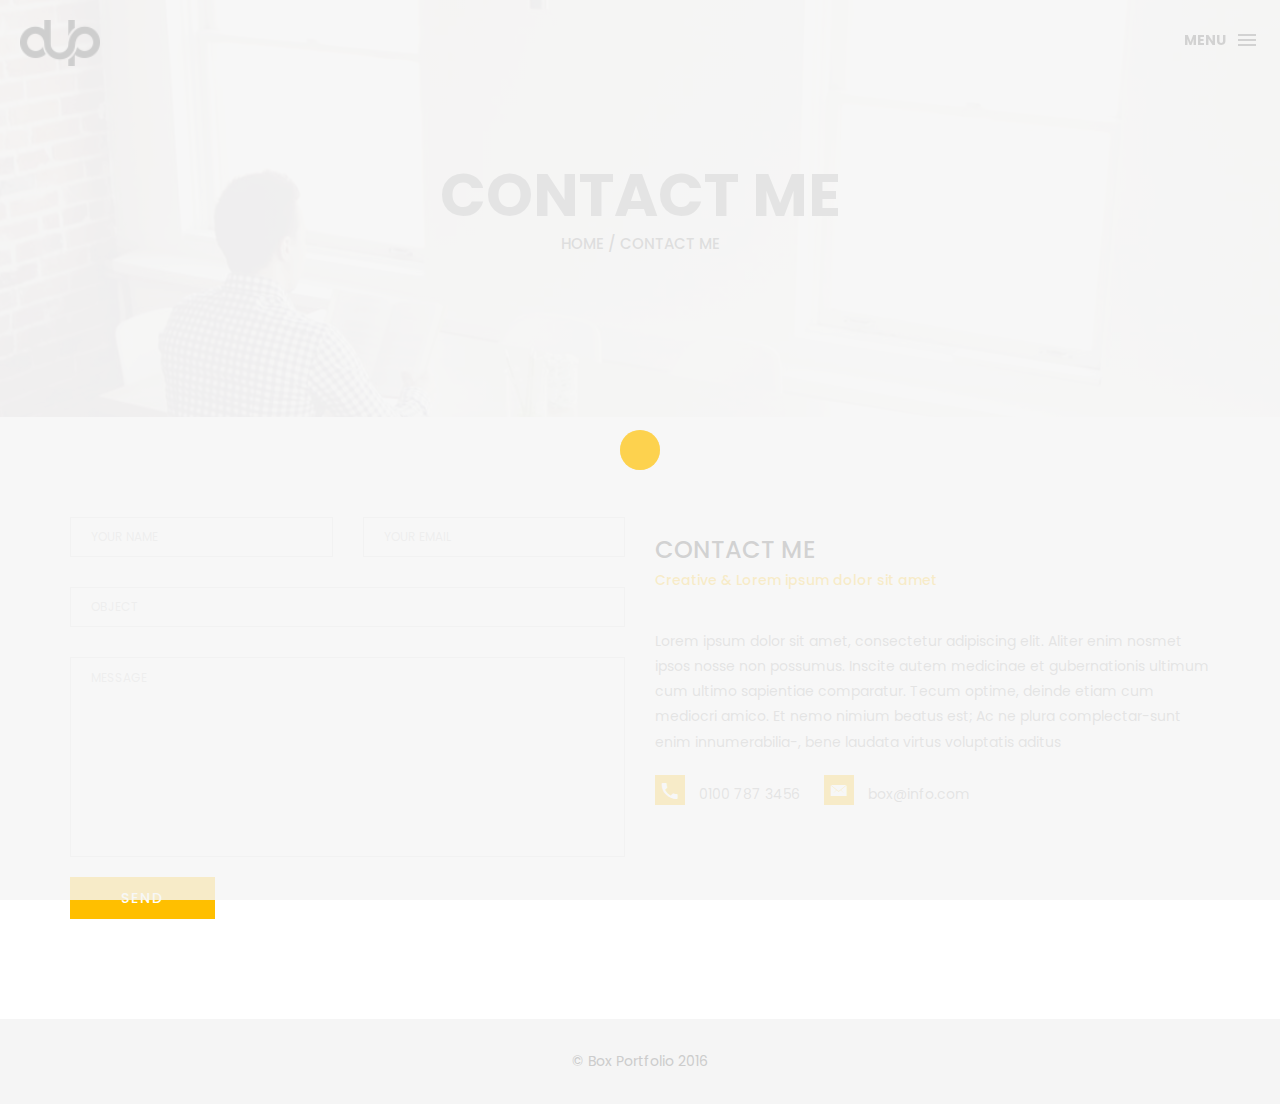
<file: contact.html>
<!DOCTYPE html>
<html lang="en">

<head>
    <meta charset="utf-8">
    <meta http-equiv="X-UA-Compatible" content="IE=edge">
    <meta name="viewport" content="width=device-width, initial-scale=1">
    <!-- The above 3 meta tags *must* come first in the head; any other head content must come *after* these tags -->
    <title>Box personal portfolio Template</title>

    <!-- Bootstrap -->
    <link href="css/bootstrap.min.css" rel="stylesheet">
    <link href="ionicons/css/ionicons.min.css" rel="stylesheet">
    <link rel="icon" href="img/fav.png" type="image/x-icon">

    <!-- main css -->
    <link href="css/style.css" rel="stylesheet">


    <!-- modernizr -->
    <script src="js/modernizr.js"></script>

    <!-- HTML5 shim and Respond.js for IE8 support of HTML5 elements and media queries -->
    <!-- WARNING: Respond.js doesn't work if you view the page via file:// -->
    <!--[if lt IE 9]>
      <script src="https://oss.maxcdn.com/html5shiv/3.7.2/html5shiv.min.js"></script>
      <script src="https://oss.maxcdn.com/respond/1.4.2/respond.min.js"></script>
    <![endif]-->
</head>

<body>

    <!-- Preloader -->
    <div id="preloader">
        <div class="pre-container">
            <div class="spinner">
                <div class="double-bounce1"></div>
                <div class="double-bounce2"></div>
            </div>
        </div>
    </div>
    <!-- end Preloader -->

    <div class="container-fluid">
        <!-- box-header -->
        <header class="box-header">
            <div class="box-logo">
                <a href="index.html"><img src="img/logo.png" width="80" alt="Logo"></a>
            </div>
            <!-- box-nav -->
            <a class="box-primary-nav-trigger" href="#0">
                <span class="box-menu-text">Menu</span><span class="box-menu-icon"></span>
            </a>
            <!-- box-primary-nav-trigger -->
        </header>
        <!-- end box-header -->

        <!-- nav -->
        <nav>
            <ul class="box-primary-nav">
                <li class="box-label">About me</li>

                <li><a href="index.html">Intro</a></li>
                <li><a href="about.html">About me</a></li>
                <li><a href="services.html">services</a></li>
                <li><a href="portfolio.html">portfolio</a></li>
                <li><a href="contact.html">contact me</a> <i class="ion-ios-circle-filled color"></i></li>



                <li class="box-label">Follow me</li>

                <li class="box-social"><a href="#0"><i class="ion-social-facebook"></i></a></li>
                <li class="box-social"><a href="#0"><i class="ion-social-instagram-outline"></i></a></li>
                <li class="box-social"><a href="#0"><i class="ion-social-twitter"></i></a></li>
                <li class="box-social"><a href="#0"><i class="ion-social-dribbble"></i></a></li>
            </ul>
        </nav>
        <!-- end nav -->

    </div>

    <!-- top bar -->
    <div class="top-bar">
        <h1>contact Me</h1>
        <p><a href="#">Home</a> / Contact Me</p>
    </div>
    <!-- end top bar -->

    <!-- main-container -->
    <div class="container main-container">
        <div class="col-md-6">
            <form action="#" method="post">
                <div class="row">
                    <div class="col-md-6">
                        <div class="input-contact">
                            <input type="text" name="name">
                            <span>your name</span>
                        </div>
                    </div>
                    <div class="col-md-6">
                        <div class="input-contact">
                            <input type="text" name="email">
                            <span>your email</span>
                        </div>
                    </div>
                    <div class="col-md-12">
                        <div class="input-contact">
                            <input type="text" name="object">
                            <span>object</span>
                        </div>
                    </div>
                    <div class="col-md-12">
                        <div class="textarea-contact">
                            <textarea name="message"></textarea>
                            <span>message</span>
                        </div>
                    </div>
                    <div class="col-md-12">
                        <a href="#" class="btn btn-box">Send</a>
                    </div>
                </div>
            </form>
        </div>

        <div class="col-md-6">
            <h3 class="text-uppercase">contact me</h3>
            <h5>Creative & Lorem ipsum dolor sit amet</h5>
            <div class="h-30"></div>
            <p>Lorem ipsum dolor sit amet, consectetur adipiscing elit. Aliter enim nosmet ipsos nosse non possumus. Inscite autem medicinae et gubernationis ultimum cum ultimo sapientiae comparatur. Tecum optime, deinde etiam cum mediocri amico. Et nemo nimium beatus est; Ac ne plura complectar-sunt enim innumerabilia-, bene laudata virtus voluptatis aditus </p>
            <div class="contact-info">
                <p><i class="ion-android-call"></i> 0100 787 3456</p>
                <p><i class="ion-ios-email"></i> box@info.com</p>
            </div>
        </div>


    </div>
    <!-- end main-container -->

    <!-- footer -->
    <footer>
        <div class="container-fluid">
            <p class="copyright">© Box Portfolio 2016</p>
        </div>
    </footer>
    <!-- end footer -->

    <!-- back to top -->
    <a href="#0" class="cd-top"><i class="ion-android-arrow-up"></i></a>
    <!-- end back to top -->



    <!-- jQuery -->
    <script src="js/jquery-2.1.1.js"></script>
    <!--  plugins -->
    <script src="js/bootstrap.min.js"></script>
    <script src="js/menu.js"></script>
    <script src="js/animated-headline.js"></script>
    <script src="js/isotope.pkgd.min.js"></script>


    <!--  custom script -->
    <script src="js/custom.js"></script>

</body>

</html>
</file>
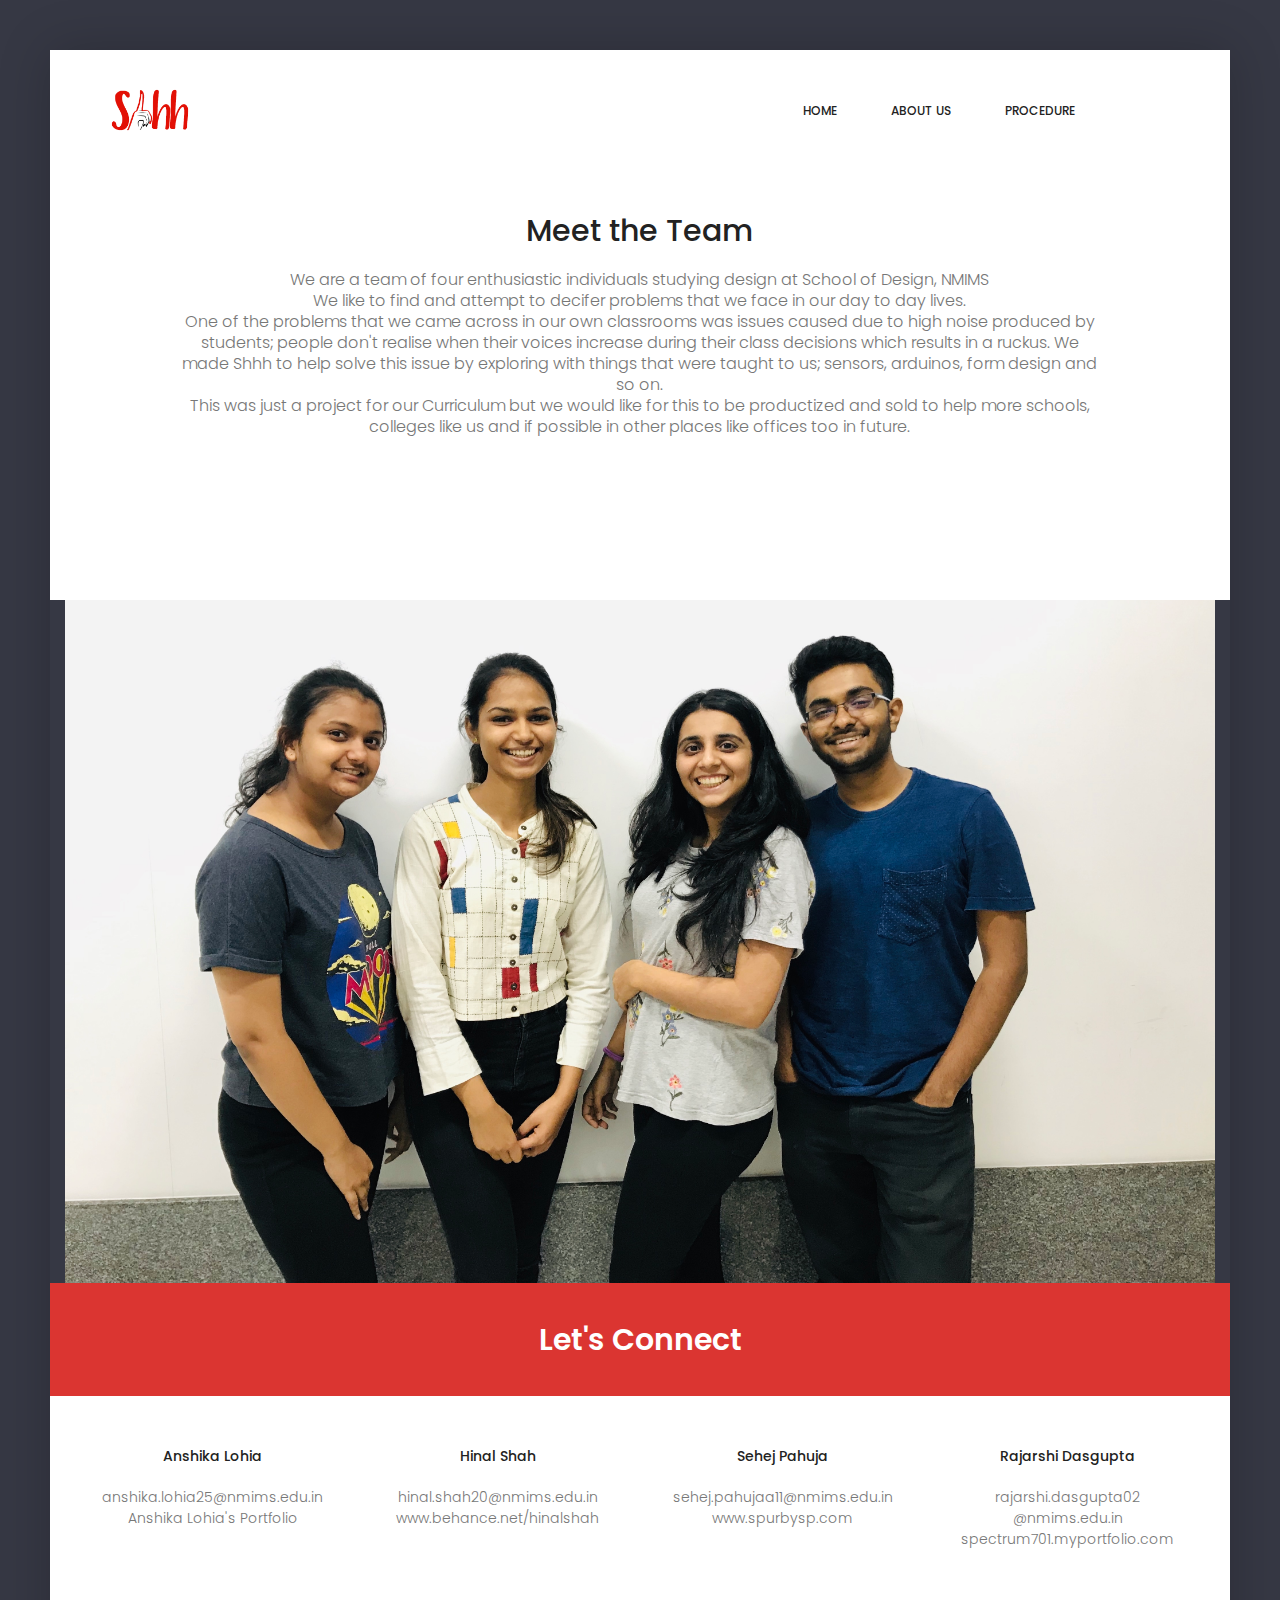
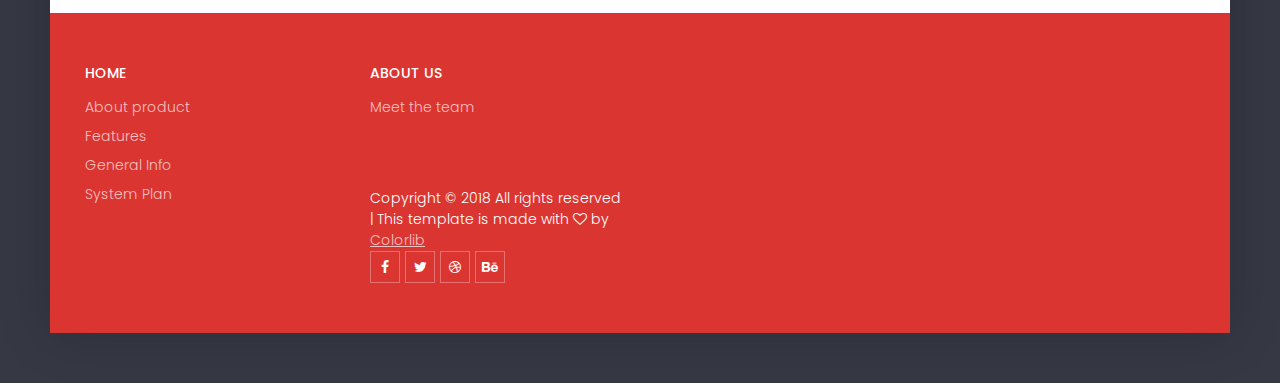
<file: generic.html>
<!DOCTYPE html>
<html lang="zxx" class="no-js">
<head>
	<!-- Mobile Specific Meta -->
	<meta name="viewport" content="width=device-width, initial-scale=1, shrink-to-fit=no">
	<!-- Favicon-->
	<link rel="shortcut icon" href="img/fav.png">
	<!-- Author Meta -->
	<meta name="author" content="CodePixar">
	<!-- Meta Description -->
	<meta name="description" content="">
	<!-- Meta Keyword -->
	<meta name="keywords" content="">
	<!-- meta character set -->
	<meta charset="UTF-8">
	<!-- Site Title -->
	<title>Dup</title>

	<link href="https://fonts.googleapis.com/css?family=Poppins:100,300,500" rel="stylesheet">
		<!--
		CSS
		============================================= -->
		<link rel="stylesheet" href="css/linearicons.css">
		<link rel="stylesheet" href="css/owl.carousel.css">
		<link rel="stylesheet" href="css/font-awesome.min.css">
		<link rel="stylesheet" href="css/nice-select.css">
		<link rel="stylesheet" href="css/magnific-popup.css">
		<link rel="stylesheet" href="css/bootstrap.css">
		<link rel="stylesheet" href="css/main.css">
	</head>
	<body class="dup-body">
		<div class="dup-body-wrap">
			<!-- Start Header Area -->
			<header class="default-header">
				<div class="header-wrap">
					<div class="header-top d-flex justify-content-between align-items-center">
						<div class="logo">
							<a href="index.html"><img src="img/Slogo.png" width="80" height="80" alt=""></a>
						</div>
						<div class="main-menubar d-flex align-items-center">
							<nav class="hide">
								<a href="index.html">Home</a>
								<a href="generic.html">About Us</a>
								<a href="elements.html">Procedure</a>
							</nav>
							<!-- <div class="menu-bar"><span class="lnr lnr-menu"></span></div> -->
						</div>
					</div>
				</div>
			</header>
		<!-- End Header Area -->
		<!-- Start Banner Area -->
		<section class="generic-banner relative">
			<div class="container">
				<div class="row height align-items-center justify-content-center">

					<div class="col-lg-10">

						<div class="banner-content text-center">
							<h2>Meet the Team</h2>
							<p  > We are a team of four  enthusiastic individuals studying design at School of Design, NMIMS <br>
								We like to find and attempt to decifer problems that we face in our day to day lives.
							  </p>
								<p> One of the problems that we came across in our own classrooms was issues caused  due to high noise produced by students; people don't realise
									 when their voices increase during their class decisions which results in a ruckus. We made Shhh to help solve
									 this issue by exploring with things that were taught to us; sensors, arduinos, form design and so on.
								    </p>
										<p> This was just a project for our Curriculum but we would like for this to be productized and sold to help more schools, colleges like us and if possible in other places like offices too in future.
										</p>

						</div>

					</div>
				</div>
			</div>
		</section>
		<div class="col-md-12" align="center" backgroundcolor="white">
<img src="img/GP.JPG" width="100%" height="auto" >
</div>

		<!-- End Banner Area -->
		<!-- Start Video Area -->
		<section class="video-area">
			<div class="overlay overlay-bg"></div>
			<div class="container">
				<div class="video-content">
					<!-- <a href="http://www.youtube.com/watch?v=0O2aH4XLbto" class="play-btn"><img src="img/play-btn.png" alt=""></a> -->
					<h3 class="h2 text-white"> Let's Connect</h3>
				</div>
			</div>
		</section>
		<!-- End Video Area -->
		<!-- Start Achivement Area -->
		<!-- <section class="section-gap achivement-area">
			<div class="container">
				<div class="row align-items-center">
					<div class="col-lg-5">
						<div class="achivement-content">
							<h2>Our Achievements</h2>
							<p class="mb-30">Few would argue that, despite the advancements of feminism over the past three decades, women still face a double standard when it comes to their behavior. While men’s borderline-inappropriate behavior is often laughed off as “boys will be boys,” women face higher conduct </p>
							<a href="#" class="primary-btn">View More<span class="lnr lnr-arrow-right"></span></a>
						</div>
					</div>
					<div class="col-lg-6">
						<div class="total-achivement">
							<div class="row">
								<div class="col-md-4 col-sm-6">
									<div class="single-achivement">
										<a href="#" class="achivement-link">
											<i class="fa fa-behance"></i>
										</a>
										<h6><a href="#">Behance Review</a></h6>
									</div>
								</div>
								<div class="col-md-4 col-sm-6">
									<div class="single-achivement">
										<a href="#" class="achivement-link">
											<i class="fa fa-dribbble"></i>
										</a>
										<h6><a href="#">Dribbble Shots</a></h6>
									</div>
								</div>
								<div class="col-md-4 col-sm-6">
									<div class="single-achivement">
										<a href="#" class="achivement-link">
											<i class="fa fa-youtube"></i>
										</a>
										<h6><a href="#">Youtube Subscribe</a></h6>
									</div>
								</div>
								<div class="col-md-4 col-sm-6">
									<div class="single-achivement">
										<a href="#" class="achivement-link">
											<i class="fa fa-github"></i>
										</a>
										<h6><a href="#">Github Push</a></h6>
									</div>
								</div>
								<div class="col-md-4 col-sm-6">
									<div class="single-achivement">
										<a href="#" class="achivement-link">
											<i class="fa fa-trophy"></i>
										</a>
										<h6><a href="#">Offline Trophy</a></h6>
									</div>
								</div>
								<div class="col-md-4 col-sm-6">
									<div class="single-achivement">
										<a href="#" class="achivement-link">
											<i class="fa fa-usd"></i>
										</a>
										<h6><a href="#">Cash Prizes</a></h6>
									</div>
								</div>
							</div>
						</div>
					</div>
				</div>
			</div>
		</section> -->
		<!-- End Achivement Area -->
		<!-- About Generic Start -->
		<!-- <section class="about-generic-area">
			<div class="overlay overlay-bg"></div>
			<div class="container border-top-generic">
				<h3 class="about-title mb-70 text-white">Elaboration about Generic Page</h3>
				<div class="row">
					<div class="col-md-12">
						<div class="img-text">
							<img src="img/a.jpg" alt="" class="img-fluid float-left mr-20 mb-20">
							<p class="text-white">Recently, the US Federal government banned online casinos from operating in America by making it illegal to transfer money to them through any US bank or payment system. As a result of this law, most of the popular online casino networks such as Party Gaming and PlayTech left the United States. Overnight, online casino players found themselves being chased by the Federal government. But, after a fortnight, the online casino industry came up with a solution and new online casinos started taking root. These began to operate under a different business umbrella, and by doing that, rendered the transfer of money to and from them legal. A major part of this was enlisting electronic banking systems that would accept this new clarification and start doing business with me. Listed in this article are the electronic banking systems that accept players from the United States that wish to play in online casinos.</p>
						</div>
					</div>
					<div class="col-lg-12">
						<p class="text-white">Recently, the US Federal government banned online casinos from operating in America by making it illegal to transfer money to them through any US bank or payment system. As a result of this law, most of the popular online casino networks such as Party Gaming and PlayTech left the United States. Overnight, online casino players found themselves being chased by the Federal government. But, after a fortnight, the online casino industry came up with a solution and new online casinos started taking root. These began to operate under a different business umbrella, and by doing that, rendered the transfer of money to and from them legal. A major part of this was enlisting electronic banking systems that would accept this new clarification and start doing business with me. Listed in this article are the electronic banking systems that accept players from the United States that wish to play in online casinos.</p>
					</div>
					<div class="col-lg-12">
						<p class="text-white">Recently, the US Federal government banned online casinos from operating in America by making it illegal to transfer money to them through any US bank or payment system. As a result of this law, most of the popular online casino networks such as Party Gaming and PlayTech left the United States. Overnight, online casino players found themselves being chased by the Federal government. But, after a fortnight, the online casino industry came up with a solution and new online casinos started taking root. These began to operate under a different business umbrella, and by doing that, rendered the transfer of money to and from them legal. A major part of this was enlisting electronic banking systems that would accept this new clarification and start doing business with me. Listed in this article are the electronic banking systems that accept players from the United States that wish to play in online casinos.</p>
					</div>
					<div class="col-md-12">
						<div class="img-text">
							<img src="img/a2.jpg" alt="" class="img-fluid float-left mr-20 mb-20">
							<p class="text-white">Recently, the US Federal government banned online casinos from operating in America by making it illegal to transfer money to them through any US bank or payment system. As a result of this law, most of the popular online casino networks such as Party Gaming and PlayTech left the United States. Overnight, online casino players found themselves being chased by the Federal government. But, after a fortnight, the online casino industry came up with a solution and new online casinos started taking root. These began to operate under a different business umbrella, and by doing that, rendered the transfer of money to and from them legal. A major part of this was enlisting electronic banking systems that would accept this new clarification and start doing business with me. Listed in this article are the electronic banking systems that accept players from the United States that wish to play in online casinos.</p>
						</div>
					</div>
				</div>
			</div>
		</section> -->
		<!-- End Generic Start -->

		<!-- Start Contact Area -->
		<section class="contact-area">
			<div class="container">
				<div class="row">
					<div class="col-lg-3 col-md-6">
						<div class="single-address text-center">

								<h6> Anshika Lohia</h6>
							<p><a href="mailto:anshika.lohia25@nmims.edu.in">anshika.lohia25@nmims.edu.in</a>
								<a href="mailto:indd.adobe.com/view/75739fb6-acc9-445f-9d8e-fb460b60612fn">Anshika Lohia's Portfolio</a></p>



							<!-- <h6>Visit Our Office</h6>
							<p>56/8, bir uttam qazi nuruzzaman road, west panthapath, kalabagan, Dhanmondi, Dhaka - 1205</p> -->
						</div>
					</div>
					<div class="col-lg-3 col-md-6">
						<div class="single-address text-center">
							<h6>Hinal Shah </h6><p>
							<a href="mailto:hinal.shah20@nmims.edu.in">hinal.shah20@nmims.edu.in</a>
							</p>
							<a href="mailto:www.behance.net/hinalshah"> www.behance.net/hinalshah</a>
						</p>
								<!-- <br> Phone 02:<a href="tel:023545">012-6532-568-9748</a>
								<br>Phone 03: <a href="tel:023545">02-6532-568-746</a><br>
								Phone 04:<a href="tel:023545">02-6532-568-746</a></p> -->
						</div>
					</div>
					<div class="col-lg-3 col-md-6">
						<div class="single-address text-center">
							<h6> Sehej Pahuja</h6>
							<p> <a href="mailto:sehej.pahujaa11@nmims.edu.in">sehej.pahujaa11@nmims.edu.in</a><br>
								<p>	<a href="mailto:www.spurbysp.com">www.spurbysp.com</a> <br>
								<!-- <a href="mailto:demo@gmail.com">mainhelpinfo@colorlib.com</a> <br>
								<a href="mailto:demo@gmail.com">infohelp@colorlib.com</a></p> -->
						</div>
					</div>
					<div class="col-lg-3 col-md-6">
						<div class="single-address text-center">
							<h6>Rajarshi Dasgupta</h6>
							<p>
							<a href="mailto:rajarshi.dasgupta02@nmims.edu.in">rajarshi.dasgupta02<br>@nmims.edu.in</a> <br>
							<a href="mailto:spectrum701.myportfolio.com">spectrum701.myportfolio.com</a> <br> <br>
						</p>
								<!-- <a href="mailto:demo@gmail.com">extremesupp@colorlib.com</a></p> -->

								<br> <br>
						</div>
					</div>
				</div>
			</div>

		</section>
		<!-- End Contact Area -->

		<!-- Start Subscription Area -->

		<!-- End Subscription Area -->

		<!-- Strat Footer Area -->
		<footer class="section-gap footer-widget-area">
			<div class="overlay overlay-bg"></div>
			<div class="container">
				<!-- <div class="subscription-area">
					<div class="row justify-content-center">
						<div class="col-lg-6">
							<div id="mc_embed_signup">
								<form target="_blank" novalidate action="https://spondonit.us12.list-manage.com/subscribe/post?u=1462626880ade1ac87bd9c93a&id=92a4423d01" method="get" class="subscription relative">
									<input type="email" name="EMAIL" placeholder="Email address" onfocus="this.placeholder = ''" onblur="this.placeholder = 'Email address'" required>
									<div style="position: absolute; left: -5000px;">
										<input type="text" name="b_36c4fd991d266f23781ded980_aefe40901a" tabindex="-1" value="">
									</div>
									<button class="primary-btn">Subscribe now<span class="lnr lnr-arrow-right"></span></button>
									<div class="info"></div>
								</form>
							</div>
						</div>
					</div>
				</div> -->
				<div class="row">
					<div class="col-lg-3 col-sm-6">
						<div class="single-footer-widget">
							<h6 class="text-white text-uppercase mb-20">Home</h6>
							<ul class="footer-nav">
								<li><a href="#">About product</a></li>
								<li><a href="#">Features</a></li>
								<li><a href="#">General Info</a></li>
								<li><a href="#">System Plan</a></li>
							</ul>
						</div>
					</div>
					<div class="col-lg-3 col-sm-6">
						<div class="single-footer-widget">
							<h6 class="text-white text-uppercase mb-20">About Us</h6>
							<ul class="footer-nav">
								<li><a href="#">Meet the team</a></li>
							</ul>
						</div>
					<!-- <div class="col-lg-3 col-sm-6">
						<div class="single-footer-widget">
							<h6 class="text-white text-uppercase mb-20">Procedure</h6>
							<ul class="footer-nav">
								<li><a href="#">6 day Procedure</a></li>
							</ul>
						</div>

					</div> -->
					<!-- <div class="col-lg-3 col-sm-6">
						<div class="single-footer-widget">
							<h6 class="text-white text-uppercase mb-20">Navigation Links</h6>
							<ul class="footer-nav">
								<li><a href="#">Works & Builders</a></li>
								<li><a href="#">Works & Wordpress</a></li>
								<li><a href="#">Works & Templates</a></li>
							</ul>
						</div>
					</div> -->

					<!-- <div class="col-lg-3 col-sm-6">
						<div class="single-footer-widget">
							<h6 class="text-white text-uppercase mb-20">Instafeed</h6>
							<ul class="instafeed d-flex flex-wrap">
								<li><img src="img/i1.jpg" alt=""></li>
								<li><img src="img/i2.jpg" alt=""></li>
								<li><img src="img/i3.jpg" alt=""></li>
								<li><img src="img/i4.jpg" alt=""></li>
								<li><img src="img/i5.jpg" alt=""></li>
								<li><img src="img/i6.jpg" alt=""></li>
								<li><img src="img/i7.jpg" alt=""></li>
								<li><img src="img/i8.jpg" alt=""></li>
							</ul>
						</div>
					</div>
				</div> -->
				<div class="footer-bottom d-flex justify-content-between align-items-center flex-wrap">
					<p class="footer-text m-0">Copyright &copy; 2018 All rights reserved   |   This template is made with <i class="fa fa-heart-o" aria-hidden="true"></i> by <a href="https://colorlib.com/">Colorlib</a></p>
					<div class="footer-social d-flex align-items-center">
						<a href="#"><i class="fa fa-facebook"></i></a>
						<a href="#"><i class="fa fa-twitter"></i></a>
						<a href="#"><i class="fa fa-dribbble"></i></a>
						<a href="#"><i class="fa fa-behance"></i></a>
					</div>
				</div>
			</div>
		</footer>
		<!-- End Footer Area -->
		</div>

		<script src="js/vendor/jquery-2.2.4.min.js"></script>
		<script src="https://cdnjs.cloudflare.com/ajax/libs/popper.js/1.11.0/umd/popper.min.js" integrity="sha384-b/U6ypiBEHpOf/4+1nzFpr53nxSS+GLCkfwBdFNTxtclqqenISfwAzpKaMNFNmj4" crossorigin="anonymous"></script>
		<script src="js/vendor/bootstrap.min.js"></script>
		<script src="js/jquery.ajaxchimp.min.js"></script>
		<script src="js/owl.carousel.min.js"></script>
		<script src="js/jquery.nice-select.min.js"></script>
		<script src="js/jquery.magnific-popup.min.js"></script>
		<script src="js/main.js"></script>
	</body>
</html>
</file>
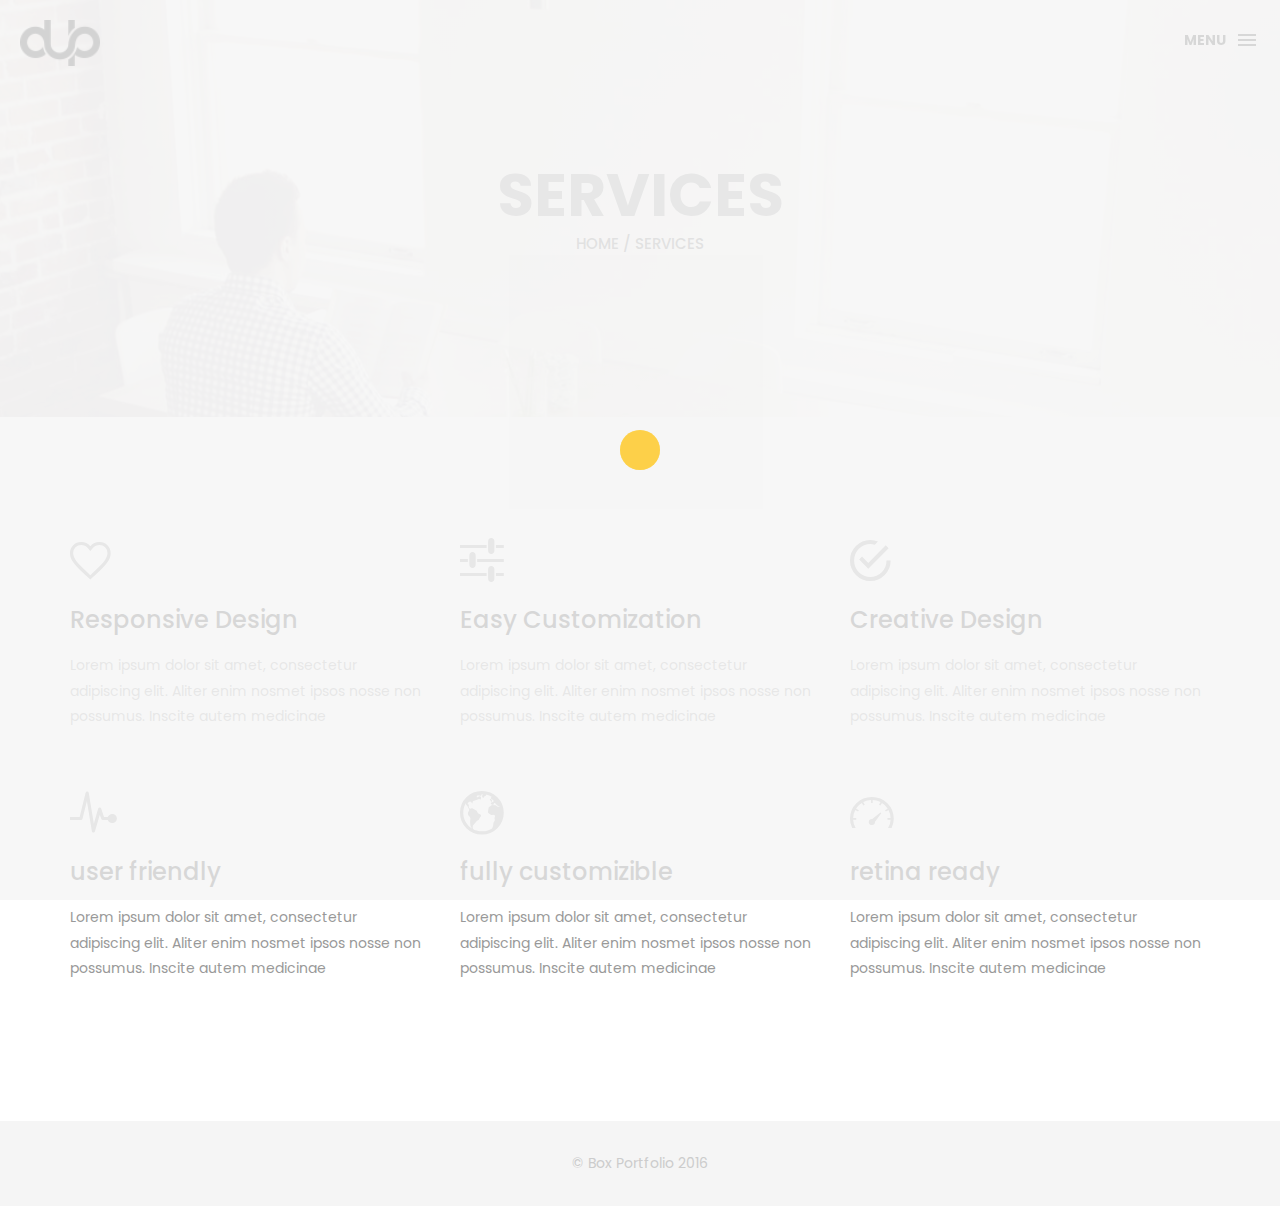
<file: services.html>
<!DOCTYPE html>
<html lang="en">

<head>
    <meta charset="utf-8">
    <meta http-equiv="X-UA-Compatible" content="IE=edge">
    <meta name="viewport" content="width=device-width, initial-scale=1">
    <!-- The above 3 meta tags *must* come first in the head; any other head content must come *after* these tags -->
    <title>Box personal portfolio Template</title>
    <link rel="icon" href="img/fav.png" type="image/x-icon">

    <!-- Bootstrap -->
    <link href="css/bootstrap.min.css" rel="stylesheet">
    <link href="ionicons/css/ionicons.min.css" rel="stylesheet">

    <!-- main css -->
    <link href="css/style.css" rel="stylesheet">


    <!-- modernizr -->
    <script src="js/modernizr.js"></script>

    <!-- HTML5 shim and Respond.js for IE8 support of HTML5 elements and media queries -->
    <!-- WARNING: Respond.js doesn't work if you view the page via file:// -->
    <!--[if lt IE 9]>
      <script src="https://oss.maxcdn.com/html5shiv/3.7.2/html5shiv.min.js"></script>
      <script src="https://oss.maxcdn.com/respond/1.4.2/respond.min.js"></script>
    <![endif]-->
</head>

<body>

    <!-- Preloader -->
    <div id="preloader">
        <div class="pre-container">
            <div class="spinner">
                <div class="double-bounce1"></div>
                <div class="double-bounce2"></div>
            </div>
        </div>
    </div>
    <!-- end Preloader -->

    <div class="container-fluid">
        <!-- box header -->
        <header class="box-header">
            <div class="box-logo">
                <a href="index.html"><img src="img/logo.png" width="80" alt="Logo"></a>
            </div>
            <!-- box-nav -->
            <a class="box-primary-nav-trigger" href="#0">
                <span class="box-menu-text">Menu</span><span class="box-menu-icon"></span>
            </a>
            <!-- box-primary-nav-trigger -->
        </header>
        <!-- end box header -->

        <!-- nav -->
        <nav>
            <ul class="box-primary-nav">
                <li class="box-label">About me</li>

                <li><a href="index.html">Intro</a></li>
                <li><a href="about.html">About me</a></li>
                <li><a href="services.html">services</a> <i class="ion-ios-circle-filled color"></i></li>
                <li><a href="portfolio.html">portfolio</a></li>
                <li><a href="contact.html">contact me</a></li>



                <li class="box-label">Follow me</li>

                <li class="box-social"><a href="#0"><i class="ion-social-facebook"></i></a></li>
                <li class="box-social"><a href="#0"><i class="ion-social-instagram-outline"></i></a></li>
                <li class="box-social"><a href="#0"><i class="ion-social-twitter"></i></a></li>
                <li class="box-social"><a href="#0"><i class="ion-social-dribbble"></i></a></li>
            </ul>
        </nav>
        <!-- end nav -->
    </div>

    <!-- top bar -->
    <div class="top-bar">
        <h1>services</h1>
        <p><a href="#">Home</a> / Services</p>
    </div>
    <!-- end top bar -->

    <div class="container main-container">
        <div class="clearfix">

            <!-- service-box -->
            <div class="col-md-4 service-box">
                <i class="ion-android-favorite-outline size-50"></i>
                <h3>Responsive Design</h3>
                <div class="h-10"></div>
                <p>Lorem ipsum dolor sit amet, consectetur adipiscing elit. Aliter enim nosmet ipsos nosse non possumus. Inscite autem medicinae </p>
            </div>
            <!-- end service-box -->

            <!-- service-box -->
            <div class="col-md-4 service-box">
                <i class="ion-android-options size-50"></i>
                <h3>Easy Customization</h3>
                <div class="h-10"></div>
                <p>Lorem ipsum dolor sit amet, consectetur adipiscing elit. Aliter enim nosmet ipsos nosse non possumus. Inscite autem medicinae </p>
            </div>
            <!-- end service-box -->

            <!-- service-box -->
            <div class="col-md-4  service-box">
                <i class="ion-android-checkmark-circle size-50"></i>
                <h3>Creative Design</h3>
                <div class="h-10"></div>
                <p>Lorem ipsum dolor sit amet, consectetur adipiscing elit. Aliter enim nosmet ipsos nosse non possumus. Inscite autem medicinae </p>
            </div>
            <!-- end service-box -->

            <!-- service-box -->
            <div class="col-md-4  service-box">
                <i class="ion-ios-pulse-strong size-50"></i>
                <h3>user friendly</h3>
                <div class="h-10"></div>
                <p>Lorem ipsum dolor sit amet, consectetur adipiscing elit. Aliter enim nosmet ipsos nosse non possumus. Inscite autem medicinae </p>
            </div>
            <!-- end service-box -->

            <!-- service-box -->
            <div class="col-md-4  service-box">
                <i class="ion-earth size-50"></i>
                <h3>fully customizible</h3>
                <div class="h-10"></div>
                <p>Lorem ipsum dolor sit amet, consectetur adipiscing elit. Aliter enim nosmet ipsos nosse non possumus. Inscite autem medicinae </p>
            </div>
            <!-- end service-box -->

            <!-- service-box -->
            <div class="col-md-4  service-box">
                <i class="ion-speedometer size-50"></i>
                <h3>retina ready</h3>
                <div class="h-10"></div>
                <p>Lorem ipsum dolor sit amet, consectetur adipiscing elit. Aliter enim nosmet ipsos nosse non possumus. Inscite autem medicinae </p>
            </div>
            <!-- end service-box -->

        </div>
    </div>


    <!-- footer -->
    <footer>
        <div class="container-fluid">
            <p class="copyright">© Box Portfolio 2016</p>
        </div>
    </footer>
    <!-- end footer -->

    <!-- back to top -->
    <a href="#0" class="cd-top"><i class="ion-android-arrow-up"></i></a>
    <!-- end back to top -->



    <!-- jQuery -->
    <script src="js/jquery-2.1.1.js"></script>
    <!--  plugins -->
    <script src="js/bootstrap.min.js"></script>
    <script src="js/menu.js"></script>
    <script src="js/animated-headline.js"></script>
    <script src="js/isotope.pkgd.min.js"></script>


    <!--  custom script -->
    <script src="js/custom.js"></script>

</body>

</html>
</file>
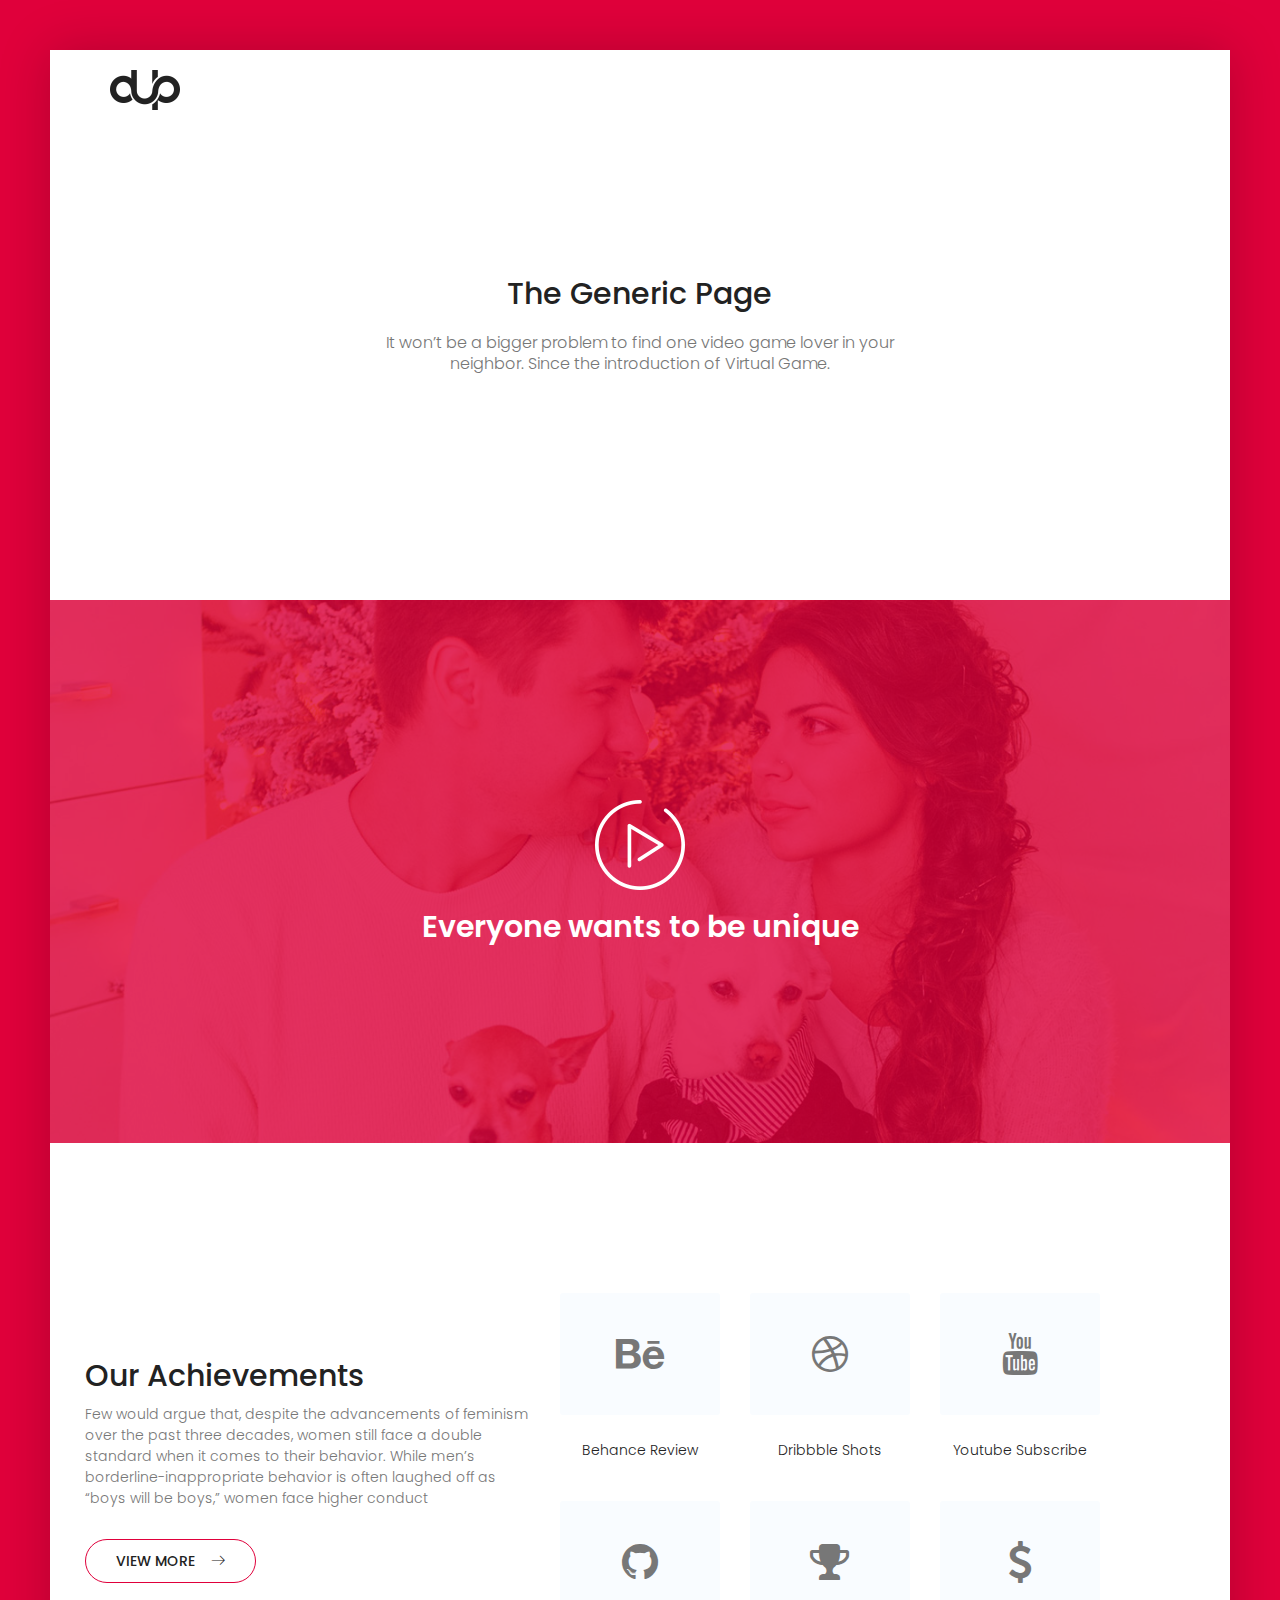
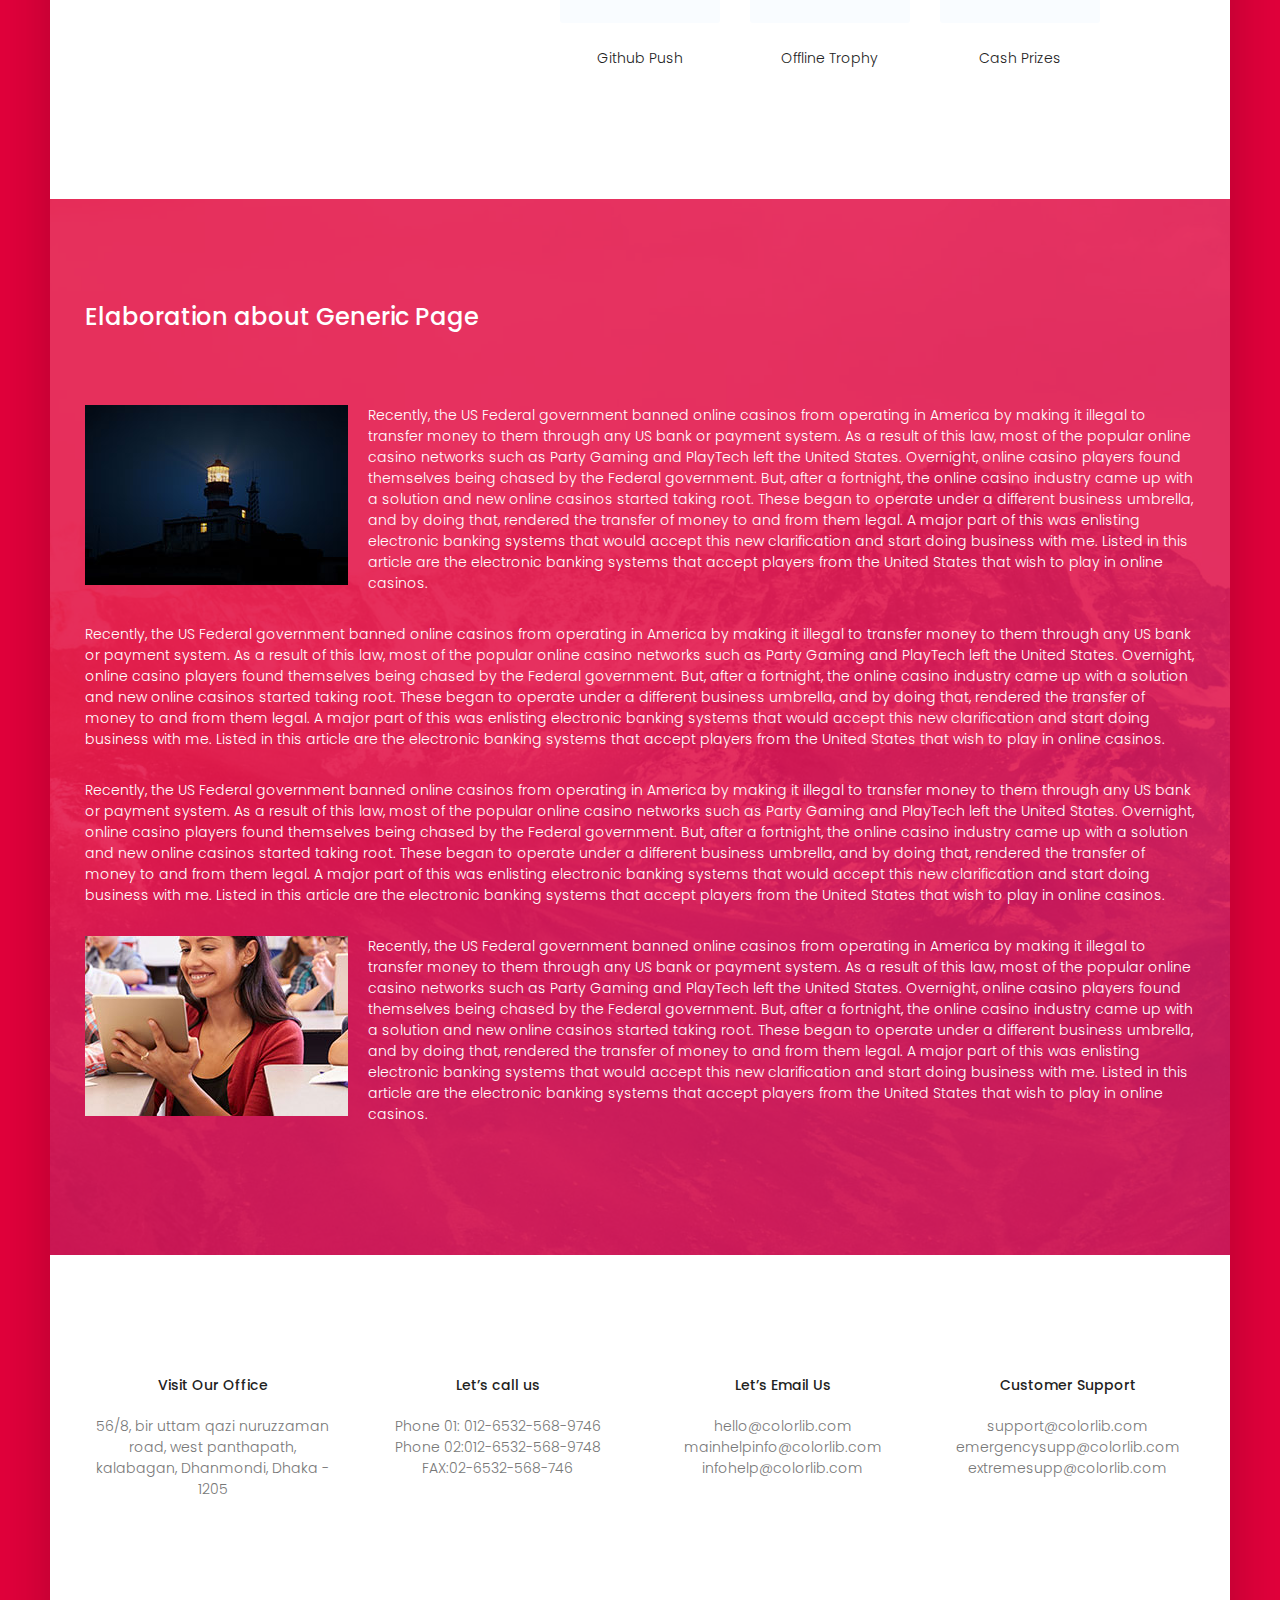
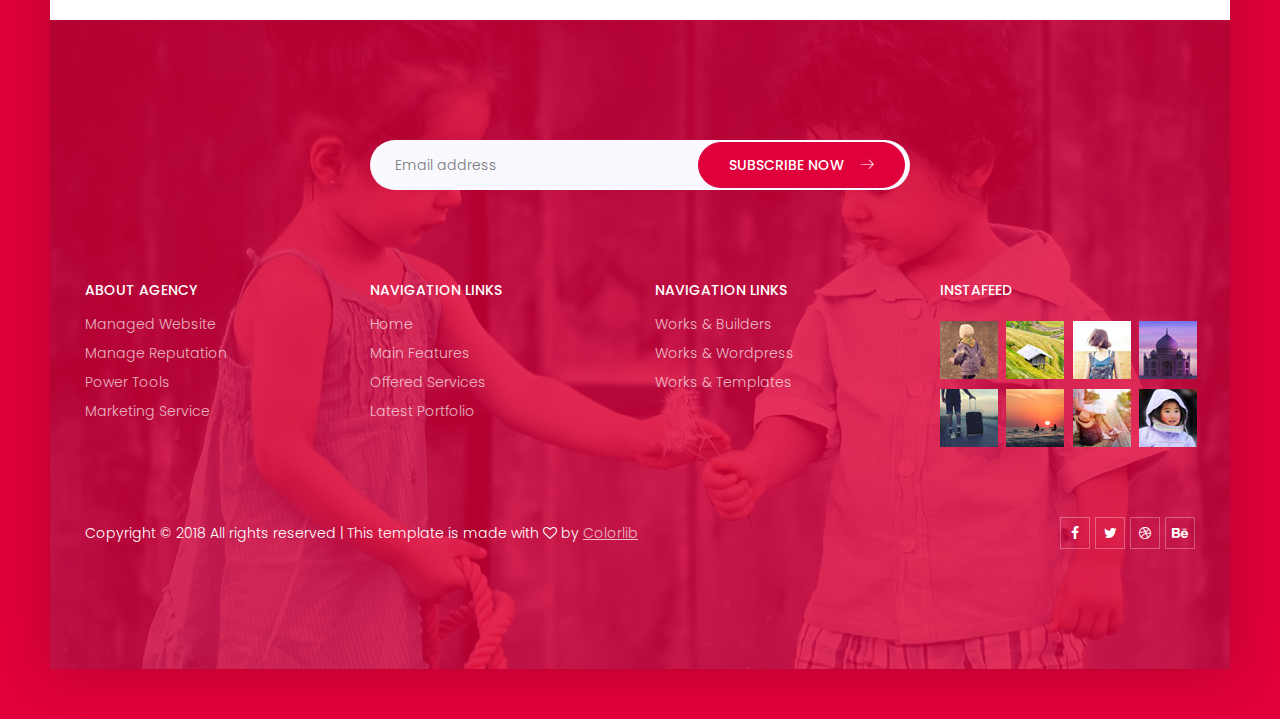
<file: dup/generic.html>
<!DOCTYPE html>
<html lang="zxx" class="no-js">
<head>
	<!-- Mobile Specific Meta -->
	<meta name="viewport" content="width=device-width, initial-scale=1, shrink-to-fit=no">
	<!-- Favicon-->
	<link rel="shortcut icon" href="img/fav.png">
	<!-- Author Meta -->
	<meta name="author" content="CodePixar">
	<!-- Meta Description -->
	<meta name="description" content="">
	<!-- Meta Keyword -->
	<meta name="keywords" content="">
	<!-- meta character set -->
	<meta charset="UTF-8">
	<!-- Site Title -->
	<title>Dup</title>

	<link href="https://fonts.googleapis.com/css?family=Poppins:100,300,500" rel="stylesheet">
		<!--
		CSS
		============================================= -->
		<link rel="stylesheet" href="css/linearicons.css">
		<link rel="stylesheet" href="css/owl.carousel.css">
		<link rel="stylesheet" href="css/font-awesome.min.css">
		<link rel="stylesheet" href="css/nice-select.css">
		<link rel="stylesheet" href="css/magnific-popup.css">
		<link rel="stylesheet" href="css/bootstrap.css">
		<link rel="stylesheet" href="css/main.css">
	</head>
	<body class="dup-body">
		<div class="dup-body-wrap">
			<!-- Start Header Area -->
			<header class="default-header">
				<div class="header-wrap">
					<div class="header-top d-flex justify-content-between align-items-center">
						<div class="logo">
							<a href="index.html"><img src="img/logo.png" alt=""></a>
						</div>
						<div class="main-menubar d-flex align-items-center">
							<nav class="hide">
								<a href="index.html">Home</a>
								<a href="generic.html">About Us</a>
								<a href="elements.html">Procedure</a>
							</nav>
							<!-- <div class="menu-bar"><span class="lnr lnr-menu"></span></div> -->
						</div>
					</div>
				</div>
			</header>
		<!-- End Header Area -->
		<!-- Start Banner Area -->
		<section class="generic-banner relative">
			<div class="container">
				<div class="row height align-items-center justify-content-center">
					<div class="col-lg-10">
						<div class="banner-content text-center">
							<h2>The Generic Page</h2>
							<p>It won’t be a bigger problem to find one video game lover in your <br> neighbor. Since the introduction of Virtual Game.</p>
						</div>
					</div>
				</div>
			</div>
		</section>
		<!-- End Banner Area -->
		<!-- Start Video Area -->
		<section class="video-area">
			<div class="overlay overlay-bg"></div>
			<div class="container">
				<div class="video-content">
					<a href="http://www.youtube.com/watch?v=0O2aH4XLbto" class="play-btn"><img src="img/play-btn.png" alt=""></a>
					<h3 class="h2 text-white">Everyone wants to be unique</h3>
				</div>
			</div>
		</section>
		<!-- End Video Area -->
		<!-- Start Achivement Area -->
		<section class="section-gap achivement-area">
			<div class="container">
				<div class="row align-items-center">
					<div class="col-lg-5">
						<div class="achivement-content">
							<h2>Our Achievements</h2>
							<p class="mb-30">Few would argue that, despite the advancements of feminism over the past three decades, women still face a double standard when it comes to their behavior. While men’s borderline-inappropriate behavior is often laughed off as “boys will be boys,” women face higher conduct </p>
							<a href="#" class="primary-btn">View More<span class="lnr lnr-arrow-right"></span></a>
						</div>
					</div>
					<div class="col-lg-6">
						<div class="total-achivement">
							<div class="row">
								<div class="col-md-4 col-sm-6">
									<div class="single-achivement">
										<a href="#" class="achivement-link">
											<i class="fa fa-behance"></i>
										</a>
										<h6><a href="#">Behance Review</a></h6>
									</div>
								</div>
								<div class="col-md-4 col-sm-6">
									<div class="single-achivement">
										<a href="#" class="achivement-link">
											<i class="fa fa-dribbble"></i>
										</a>
										<h6><a href="#">Dribbble Shots</a></h6>
									</div>
								</div>
								<div class="col-md-4 col-sm-6">
									<div class="single-achivement">
										<a href="#" class="achivement-link">
											<i class="fa fa-youtube"></i>
										</a>
										<h6><a href="#">Youtube Subscribe</a></h6>
									</div>
								</div>
								<div class="col-md-4 col-sm-6">
									<div class="single-achivement">
										<a href="#" class="achivement-link">
											<i class="fa fa-github"></i>
										</a>
										<h6><a href="#">Github Push</a></h6>
									</div>
								</div>
								<div class="col-md-4 col-sm-6">
									<div class="single-achivement">
										<a href="#" class="achivement-link">
											<i class="fa fa-trophy"></i>
										</a>
										<h6><a href="#">Offline Trophy</a></h6>
									</div>
								</div>
								<div class="col-md-4 col-sm-6">
									<div class="single-achivement">
										<a href="#" class="achivement-link">
											<i class="fa fa-usd"></i>
										</a>
										<h6><a href="#">Cash Prizes</a></h6>
									</div>
								</div>
							</div>
						</div>
					</div>
				</div>
			</div>
		</section>
		<!-- End Achivement Area -->
		<!-- About Generic Start -->
		<section class="about-generic-area">
			<div class="overlay overlay-bg"></div>
			<div class="container border-top-generic">
				<h3 class="about-title mb-70 text-white">Elaboration about Generic Page</h3>
				<div class="row">
					<div class="col-md-12">
						<div class="img-text">
							<img src="img/a.jpg" alt="" class="img-fluid float-left mr-20 mb-20">
							<p class="text-white">Recently, the US Federal government banned online casinos from operating in America by making it illegal to transfer money to them through any US bank or payment system. As a result of this law, most of the popular online casino networks such as Party Gaming and PlayTech left the United States. Overnight, online casino players found themselves being chased by the Federal government. But, after a fortnight, the online casino industry came up with a solution and new online casinos started taking root. These began to operate under a different business umbrella, and by doing that, rendered the transfer of money to and from them legal. A major part of this was enlisting electronic banking systems that would accept this new clarification and start doing business with me. Listed in this article are the electronic banking systems that accept players from the United States that wish to play in online casinos.</p>
						</div>
					</div>
					<div class="col-lg-12">
						<p class="text-white">Recently, the US Federal government banned online casinos from operating in America by making it illegal to transfer money to them through any US bank or payment system. As a result of this law, most of the popular online casino networks such as Party Gaming and PlayTech left the United States. Overnight, online casino players found themselves being chased by the Federal government. But, after a fortnight, the online casino industry came up with a solution and new online casinos started taking root. These began to operate under a different business umbrella, and by doing that, rendered the transfer of money to and from them legal. A major part of this was enlisting electronic banking systems that would accept this new clarification and start doing business with me. Listed in this article are the electronic banking systems that accept players from the United States that wish to play in online casinos.</p>
					</div>
					<div class="col-lg-12">
						<p class="text-white">Recently, the US Federal government banned online casinos from operating in America by making it illegal to transfer money to them through any US bank or payment system. As a result of this law, most of the popular online casino networks such as Party Gaming and PlayTech left the United States. Overnight, online casino players found themselves being chased by the Federal government. But, after a fortnight, the online casino industry came up with a solution and new online casinos started taking root. These began to operate under a different business umbrella, and by doing that, rendered the transfer of money to and from them legal. A major part of this was enlisting electronic banking systems that would accept this new clarification and start doing business with me. Listed in this article are the electronic banking systems that accept players from the United States that wish to play in online casinos.</p>
					</div>
					<div class="col-md-12">
						<div class="img-text">
							<img src="img/a2.jpg" alt="" class="img-fluid float-left mr-20 mb-20">
							<p class="text-white">Recently, the US Federal government banned online casinos from operating in America by making it illegal to transfer money to them through any US bank or payment system. As a result of this law, most of the popular online casino networks such as Party Gaming and PlayTech left the United States. Overnight, online casino players found themselves being chased by the Federal government. But, after a fortnight, the online casino industry came up with a solution and new online casinos started taking root. These began to operate under a different business umbrella, and by doing that, rendered the transfer of money to and from them legal. A major part of this was enlisting electronic banking systems that would accept this new clarification and start doing business with me. Listed in this article are the electronic banking systems that accept players from the United States that wish to play in online casinos.</p>
						</div>
					</div>
				</div>
			</div>
		</section>
		<!-- End Generic Start -->

		<!-- Start Contact Area -->
		<section class="contact-area">
			<div class="container">
				<div class="row">
					<div class="col-lg-3 col-md-6">
						<div class="single-address text-center">
							<h6>Visit Our Office</h6>
							<p>56/8, bir uttam qazi nuruzzaman road, west panthapath, kalabagan, Dhanmondi, Dhaka - 1205</p>
						</div>
					</div>
					<div class="col-lg-3 col-md-6">
						<div class="single-address text-center">
							<h6>Let’s call us</h6>
							<p>Phone 01: <a href="tel:023545">012-6532-568-9746</a> <br> Phone 02:<a href="tel:023545">012-6532-568-9748</a> <br>FAX:<a href="tel:023545">02-6532-568-746</a></p>
						</div>
					</div>
					<div class="col-lg-3 col-md-6">
						<div class="single-address text-center">
							<h6>Let’s Email Us</h6>
							<p><a href="mailto:demo@gmail.com">hello@colorlib.com</a> <br>
								<a href="mailto:demo@gmail.com">mainhelpinfo@colorlib.com</a> <br>
								<a href="mailto:demo@gmail.com">infohelp@colorlib.com</a></p>
						</div>
					</div>
					<div class="col-lg-3 col-md-6">
						<div class="single-address text-center">
							<h6>Customer Support</h6>
							<p><a href="mailto:demo@gmail.com">support@colorlib.com</a> <br>
								<a href="mailto:demo@gmail.com">emergencysupp@colorlib.com</a> <br>
								<a href="mailto:demo@gmail.com">extremesupp@colorlib.com</a></p>
						</div>
					</div>
				</div>
			</div>
		</section>
		<!-- End Contact Area -->

		<!-- Start Subscription Area -->

		<!-- End Subscription Area -->

		<!-- Strat Footer Area -->
		<footer class="section-gap footer-widget-area">
			<div class="overlay overlay-bg"></div>
			<div class="container">
				<div class="subscription-area">
					<div class="row justify-content-center">
						<div class="col-lg-6">
							<div id="mc_embed_signup">
								<form target="_blank" novalidate action="https://spondonit.us12.list-manage.com/subscribe/post?u=1462626880ade1ac87bd9c93a&id=92a4423d01" method="get" class="subscription relative">
									<input type="email" name="EMAIL" placeholder="Email address" onfocus="this.placeholder = ''" onblur="this.placeholder = 'Email address'" required>
									<div style="position: absolute; left: -5000px;">
										<input type="text" name="b_36c4fd991d266f23781ded980_aefe40901a" tabindex="-1" value="">
									</div>
									<button class="primary-btn">Subscribe now<span class="lnr lnr-arrow-right"></span></button>
									<div class="info"></div>
								</form>
							</div>
						</div>
					</div>
				</div>
				<div class="row">
					<div class="col-lg-3 col-sm-6">
						<div class="single-footer-widget">
							<h6 class="text-white text-uppercase mb-20">About Agency</h6>
							<ul class="footer-nav">
								<li><a href="#">Managed Website</a></li>
								<li><a href="#">Manage Reputation</a></li>
								<li><a href="#">Power Tools</a></li>
								<li><a href="#">Marketing Service</a></li>
							</ul>
						</div>
					</div>
					<div class="col-lg-3 col-sm-6">
						<div class="single-footer-widget">
							<h6 class="text-white text-uppercase mb-20">Navigation Links</h6>
							<ul class="footer-nav">
								<li><a href="#">Home</a></li>
								<li><a href="#">Main Features</a></li>
								<li><a href="#">Offered Services</a></li>
								<li><a href="#">Latest Portfolio</a></li>
							</ul>
						</div>
					</div>
					<div class="col-lg-3 col-sm-6">
						<div class="single-footer-widget">
							<h6 class="text-white text-uppercase mb-20">Navigation Links</h6>
							<ul class="footer-nav">
								<li><a href="#">Works & Builders</a></li>
								<li><a href="#">Works & Wordpress</a></li>
								<li><a href="#">Works & Templates</a></li>
							</ul>
						</div>
					</div>

					<div class="col-lg-3 col-sm-6">
						<div class="single-footer-widget">
							<h6 class="text-white text-uppercase mb-20">Instafeed</h6>
							<ul class="instafeed d-flex flex-wrap">
								<li><img src="img/i1.jpg" alt=""></li>
								<li><img src="img/i2.jpg" alt=""></li>
								<li><img src="img/i3.jpg" alt=""></li>
								<li><img src="img/i4.jpg" alt=""></li>
								<li><img src="img/i5.jpg" alt=""></li>
								<li><img src="img/i6.jpg" alt=""></li>
								<li><img src="img/i7.jpg" alt=""></li>
								<li><img src="img/i8.jpg" alt=""></li>
							</ul>
						</div>
					</div>
				</div>
				<div class="footer-bottom d-flex justify-content-between align-items-center flex-wrap">
					<p class="footer-text m-0">Copyright &copy; 2018 All rights reserved   |   This template is made with <i class="fa fa-heart-o" aria-hidden="true"></i> by <a href="https://colorlib.com/">Colorlib</a></p>
					<div class="footer-social d-flex align-items-center">
						<a href="#"><i class="fa fa-facebook"></i></a>
						<a href="#"><i class="fa fa-twitter"></i></a>
						<a href="#"><i class="fa fa-dribbble"></i></a>
						<a href="#"><i class="fa fa-behance"></i></a>
					</div>
				</div>
			</div>
		</footer>
		<!-- End Footer Area -->
		</div>

		<script src="js/vendor/jquery-2.2.4.min.js"></script>
		<script src="https://cdnjs.cloudflare.com/ajax/libs/popper.js/1.11.0/umd/popper.min.js" integrity="sha384-b/U6ypiBEHpOf/4+1nzFpr53nxSS+GLCkfwBdFNTxtclqqenISfwAzpKaMNFNmj4" crossorigin="anonymous"></script>
		<script src="js/vendor/bootstrap.min.js"></script>
		<script src="js/jquery.ajaxchimp.min.js"></script>
		<script src="js/owl.carousel.min.js"></script>
		<script src="js/jquery.nice-select.min.js"></script>
		<script src="js/jquery.magnific-popup.min.js"></script>
		<script src="js/main.js"></script>
	</body>
</html>
</file>
<file: css/style.css>
/*
* Box Theme
* Created by : Ahmed Eissa
* website : www.ahmedessa.net
* behance : https://www.behance.net/3essa
*/


/* Table of Content
==================================================
	- Google fonts & font family -
	- General -
    - typography -
    - Preloader -
	- Header -
    - box intro section -
    - Portfoilo section -
    - Footer -
    - About page -
    - Services page -
    - contact page -
    - Portfolio single page -
    - Responsive media queries -
*/


/* Google fonts & font family
==================================================*/

@import url(https://fonts.googleapis.com/css?family=Poppins:400,500,600,700);

/* General
==================================================*/

html,
body {
    height: 100%;
    font-family: 'Poppins', sans-serif;
    line-height: 1.8;
    color: #999
}

.no-padding {
    padding-left: 0;
    padding-right: 0;
}

.no-padding [class^="col-"] {
    padding-left: 0;
    padding-right: 0;
}

.main-container {
    padding: 100px 0;
}

.center {
    text-align: center;
}

a {
    -webkit-transition: all .3s;
    transition: all .3s
}

.uppercase {
    text-transform: uppercase;
}

.h-30 {
    height: 30px
}

.h-10 {
    height: 10px
}

.color {
    color: #ffbf00;
    font-size: 11px;
}


/* typography
==================================================*/

h1 {
    color: #393939;
    font-size: 60px;
    text-transform: uppercase;
}

h3 {
    color: #393939;
}

h5 {
    color: #ffbf00;
}


/* preloader
==================================================*/

#preloader {
    position: fixed;
    top: 0;
    left: 0;
    right: 0;
    bottom: 0;
    background-color: #f5f5f5;
    /* change if the mask should be a color other than white */
    z-index: 1000;
    /* makes sure it stays on top */
}

.pre-container {
    position: absolute;
    left: 50%;
    top: 50%;
    bottom: auto;
    right: auto;
    -webkit-transform: translateX(-50%) translateY(-50%);
    transform: translateX(-50%) translateY(-50%);
    text-align: center;
}

.spinner {
    width: 40px;
    height: 40px;
    position: relative;
    margin: 100px auto;
}

.double-bounce1,
.double-bounce2 {
    width: 100%;
    height: 100%;
    border-radius: 50%;
    background-color: #ffbf00;
    opacity: 0.6;
    position: absolute;
    top: 0;
    left: 0;
    -webkit-animation: bounce 2.0s infinite ease-in-out;
    animation: bounce 2.0s infinite ease-in-out;
}

.double-bounce2 {
    -webkit-animation-delay: -1.0s;
    animation-delay: -1.0s;
}

@-webkit-keyframes bounce {
    0%,
    100% {
        -webkit-transform: scale(0.0)
    }
    50% {
        -webkit-transform: scale(1.0)
    }
}

@keyframes bounce {
    0%,
    100% {
        transform: scale(0.0);
        -webkit-transform: scale(0.0);
    }
    50% {
        transform: scale(1.0);
        -webkit-transform: scale(1.0);
    }
}


/* headr
==================================================*/

.box-header {
    position: absolute;
    top: 0;
    left: 0;
    background: rgba(255, 255, 255, 0.95);
    height: 50px;
    width: 100%;
    z-index: 3;
    box-shadow: 0 1px 2px rgba(0, 0, 0, 0.3);
    -webkit-font-smoothing: antialiased;
    -moz-osx-font-smoothing: grayscale;
}

.box-header {
    height: 80px;
    background: transparent;
    box-shadow: none;
}

.box-header {
    -webkit-transition: background-color 0.3s;
    transition: background-color 0.3s;
    -webkit-transform: translate3d(0, 0, 0);
    transform: translate3d(0, 0, 0);
    -webkit-backface-visibility: hidden;
    backface-visibility: hidden;
}

.box-header.is-fixed {
    position: fixed;
    top: -80px;
    background-color: rgba(255, 255, 255, 0.96);
    -webkit-transition: -webkit-transform 0.3s;
    transition: -webkit-transform 0.3s;
    transition: transform 0.3s;
    transition: transform 0.3s, -webkit-transform 0.3s;
}

.box-header.is-visible {
    -webkit-transform: translate3d(0, 100%, 0);
    transform: translate3d(0, 100%, 0);
}

.box-header.menu-is-open {
    background-color: rgba(255, 255, 255, 0.96);
}

.box-logo {
    display: block;
    padding: 20px;
}

.box-primary-nav-trigger {
    position: absolute;
    right: 0;
    top: 0;
    height: 100%;
    width: 50px;
    background-color: #fff;
}

.box-primary-nav-trigger .box-menu-text {
    color: #393939;
    text-transform: uppercase;
    font-weight: 700;
    display: none;
}

.box-primary-nav-trigger .box-menu-icon {
    display: inline-block;
    position: absolute;
    left: 50%;
    top: 50%;
    bottom: auto;
    right: auto;
    -webkit-transform: translateX(-50%) translateY(-50%);
    transform: translateX(-50%) translateY(-50%);
    width: 18px;
    height: 2px;
    background-color: #393939;
    -webkit-transition: background-color 0.3s;
    transition: background-color 0.3s;
    list-style: none;
}

.box-primary-nav-trigger .box-menu-icon::before,
.box-primary-nav-trigger .box-menu-icon:after {
    content: '';
    width: 100%;
    height: 100%;
    position: absolute;
    background-color: #393939;
    right: 0;
    -webkit-transition: -webkit-transform .3s, top .3s, background-color 0s;
    -webkit-transition: top .3s, background-color 0s, -webkit-transform .3s;
    transition: top .3s, background-color 0s, -webkit-transform .3s;
    transition: transform .3s, top .3s, background-color 0s;
    transition: transform .3s, top .3s, background-color 0s, -webkit-transform .3s;
}

.box-primary-nav-trigger .box-menu-icon::before {
    top: -5px;
}

.box-primary-nav-trigger .box-menu-icon::after {
    top: 5px;
}

.box-primary-nav-trigger .box-menu-icon.is-clicked {
    background-color: rgba(255, 255, 255, 0);
}

.box-primary-nav-trigger .box-menu-icon.is-clicked::before,
.box-primary-nav-trigger .box-menu-icon.is-clicked::after {
    background-color: 393939;
}

.box-primary-nav-trigger .box-menu-icon.is-clicked::before {
    top: 0;
    -webkit-transform: rotate(135deg);
    transform: rotate(135deg);
}

.box-primary-nav-trigger .box-menu-icon.is-clicked::after {
    top: 0;
    -webkit-transform: rotate(225deg);
    transform: rotate(225deg);
}

.box-primary-nav-trigger {
    width: 100px;
    padding-left: 1em;
    background-color: transparent;
    height: 30px;
    line-height: 30px;
    right: 10px;
    top: 50%;
    bottom: auto;
    -webkit-transform: translateY(-50%);
    transform: translateY(-50%);
}

.box-primary-nav-trigger .box-menu-text {
    display: inline-block;
}

.box-primary-nav-trigger .box-menu-icon {
    left: auto;
    right: 1em;
    -webkit-transform: translateX(0) translateY(-50%);
    transform: translateX(0) translateY(-50%);
}

.box-primary-nav {
    position: fixed;
    left: 0;
    top: 0;
    height: 100%;
    width: 100%;
    background: rgba(0, 0, 0, 0.96);
    z-index: 2;
    text-align: center;
    padding: 50px 0;
    -webkit-backface-visibility: hidden;
    backface-visibility: hidden;
    overflow: auto;
    -webkit-overflow-scrolling: touch;
    -webkit-transform: translateY(-100%);
    transform: translateY(-100%);
    -webkit-transition-property: -webkit-transform;
    transition-property: -webkit-transform;
    transition-property: transform;
    transition-property: transform, -webkit-transform;
    -webkit-transition-duration: 0.4s;
    transition-duration: 0.4s;
    list-style: none;
}

.box-primary-nav li {
    font-size: 22px;
    font-size: 1.375rem;
    font-weight: 300;
    -webkit-font-smoothing: antialiased;
    -moz-osx-font-smoothing: grayscale;
    margin: .2em 0;
    text-transform: capitalize;
}

.box-primary-nav a {
    display: inline-block;
    padding: .4em 1em;
    border-radius: 0.25em;
    -webkit-transition: all 0.2s;
    transition: all 0.2s;
    color: #fff;
    text-decoration: none;
    font-weight: bold;
}
.box-primary-nav a:focus {
    outline: none;
}

.no-touch .box-primary-nav a:hover {
    text-decoration: none;
    color: #ddd;
}

.box-primary-nav .box-label {
    color: #ffbf00;
    text-transform: uppercase;
    font-weight: 700;
    font-size: 17px;
    margin: 2.4em 0 .8em;
}

.box-primary-nav .box-social {
    display: inline-block;
    margin: 10px .4em;
}

.box-primary-nav .box-social a {
    width: 30px;
    height: 30px;
    padding: 0;
    font-size: 30px
}

.box-primary-nav.is-visible {
    -webkit-transform: translateY(0);
    transform: translateY(0);
}

.box-primary-nav {
    padding: 150px 0 0;
}

.box-primary-nav li {
    font-size: 18px;
}


/* box-intro
==================================================*/

.box-intro {
    text-align: center;
    display: table;
    height: 100vh;
    width: 100%;
}

.box-intro .table-cell {
    display: table-cell;
    vertical-align: middle;
}

.box-intro em {
    font-style: normal;
    text-transform: uppercase
}

b i:last-child {
    color: #ffbf00 !important;
}

.box-intro h5 {
    letter-spacing: 4px;
    text-transform: uppercase;
    color: #999;
    line-height: 1.7
}


/* mouse effect */

.mouse {
    position: absolute;
    width: 22px;
    height: 42px;
    bottom: 40px;
    left: 50%;
    margin-left: -12px;
    border-radius: 15px;
    border: 2px solid #888;
    -webkit-animation: intro 1s;
    animation: intro 1s;
}

.scroll {
    display: block;
    width: 3px;
    height: 3px;
    margin: 6px auto;
    border-radius: 4px;
    background: #888;
    -webkit-animation: finger 2s infinite;
    animation: finger 2s infinite;
}

@-webkit-keyframes intro {
    0% {
        opacity: 0;
        -webkit-transform: translateY(40px);
        transform: translateY(40px);
    }
    100% {
        opacity: 1;
        -webkit-transform: translateY(0);
        transform: translateY(0);
    }
}

@keyframes intro {
    0% {
        opacity: 0;
        -webkit-transform: translateY(40px);
        transform: translateY(40px);
    }
    100% {
        opacity: 1;
        -webkit-transform: translateY(0);
        transform: translateY(0);
    }
}

@-webkit-keyframes finger {
    0% {
        opacity: 1;
    }
    100% {
        opacity: 0;
        -webkit-transform: translateY(20px);
        transform: translateY(20px);
    }
}

@keyframes finger {
    0% {
        opacity: 1;
    }
    100% {
        opacity: 0;
        -webkit-transform: translateY(20px);
        transform: translateY(20px);
    }
}


/* text rotate */

.box-headline {
    font-size: 130px;
    line-height: 1.0;
}

.box-words-wrapper {
    display: inline-block;
    position: relative;
}

.box-words-wrapper b {
    display: inline-block;
    position: absolute;
    white-space: nowrap;
    left: 0;
    top: 0;
}

.box-words-wrapper b.is-visible {
    position: relative;
}

.no-js .box-words-wrapper b {
    opacity: 0;
}

.no-js .box-words-wrapper b.is-visible {
    opacity: 1;
}

.box-headline.rotate-2 .box-words-wrapper {
    -webkit-perspective: 300px;
    perspective: 300px;
}

.box-headline.rotate-2 i,
.box-headline.rotate-2 em {
    display: inline-block;
    -webkit-backface-visibility: hidden;
    backface-visibility: hidden;
}

.box-headline.rotate-2 b {
    opacity: 0;
}

.box-headline.rotate-2 i {
    -webkit-transform-style: preserve-3d;
    transform-style: preserve-3d;
    -webkit-transform: translateZ(-20px) rotateX(90deg);
    transform: translateZ(-20px) rotateX(90deg);
    opacity: 0;
}

.is-visible .box-headline.rotate-2 i {
    opacity: 1;
}

.box-headline.rotate-2 i.in {
    -webkit-animation: box-rotate-2-in 0.4s forwards;
    animation: box-rotate-2-in 0.4s forwards;
}

.box-headline.rotate-2 i.out {
    -webkit-animation: box-rotate-2-out 0.4s forwards;
    animation: box-rotate-2-out 0.4s forwards;
}

.box-headline.rotate-2 em {
    -webkit-transform: translateZ(20px);
    transform: translateZ(20px);
}

.no-csstransitions .box-headline.rotate-2 i {
    -webkit-transform: rotateX(0deg);
    transform: rotateX(0deg);
    opacity: 0;
}

.no-csstransitions .box-headline.rotate-2 i em {
    -webkit-transform: scale(1);
    transform: scale(1);
}

.no-csstransitions .box-headline.rotate-2 .is-visible i {
    opacity: 1;
}

@-webkit-keyframes box-rotate-2-in {
    0% {
        opacity: 0;
        -webkit-transform: translateZ(-20px) rotateX(90deg);
    }
    60% {
        opacity: 1;
        -webkit-transform: translateZ(-20px) rotateX(-10deg);
    }
    100% {
        opacity: 1;
        -webkit-transform: translateZ(-20px) rotateX(0deg);
    }
}

@keyframes box-rotate-2-in {
    0% {
        opacity: 0;
        -webkit-transform: translateZ(-20px) rotateX(90deg);
        transform: translateZ(-20px) rotateX(90deg);
    }
    60% {
        opacity: 1;
        -webkit-transform: translateZ(-20px) rotateX(-10deg);
        transform: translateZ(-20px) rotateX(-10deg);
    }
    100% {
        opacity: 1;
        -webkit-transform: translateZ(-20px) rotateX(0deg);
        transform: translateZ(-20px) rotateX(0deg);
    }
}

@-webkit-keyframes box-rotate-2-out {
    0% {
        opacity: 1;
        -webkit-transform: translateZ(-20px) rotateX(0);
    }
    60% {
        opacity: 0;
        -webkit-transform: translateZ(-20px) rotateX(-100deg);
    }
    100% {
        opacity: 0;
        -webkit-transform: translateZ(-20px) rotateX(-90deg);
    }
}

@keyframes box-rotate-2-out {
    0% {
        opacity: 1;
        -webkit-transform: translateZ(-20px) rotateX(0);
        transform: translateZ(-20px) rotateX(0);
    }
    60% {
        opacity: 0;
        -webkit-transform: translateZ(-20px) rotateX(-100deg);
        transform: translateZ(-20px) rotateX(-100deg);
    }
    100% {
        opacity: 0;
        -webkit-transform: translateZ(-20px) rotateX(-90deg);
        transform: translateZ(-20px) rotateX(-90deg);
    }
}


/* portfolio section
==================================================*/

.portfolio .categories-grid span {
    font-size: 30px;
    margin-bottom: 30px;
    display: inline-block;
}

.portfolio .categories-grid .categories ul li {
    list-style: none;
    margin: 20px 0;
}

.portfolio .categories-grid .categories ul li a {
    display: inline-block;
    color: #60606e;
    padding: 0 10px;
    margin: 0 10px;
    -webkit-transition: all .2s ease-in-out .2s;
    transition: all .2s ease-in-out .2s;
}

.portfolio .categories-grid .categories ul li a:hover,
.portfolio .categories-grid .categories ul li a:focus {
    text-decoration: none;
}

.portfolio .categories-grid .categories ul li a.active {
    margin-left: 0;
    background-color: #ffbf00;
    padding: 0px 20px;
    color: white;
    border-radius: 25px;
    text-decoration: none;
}

.portfolio_filter {
    padding-left: 0;
}

.portfolio_item {
    position: relative;
    overflow: hidden;
    display: block;
}

.portfolio_item .portfolio_item_hover {
    position: absolute;
    top: 0px;
    left: 0px;
    height: 100%;
    width: 100%;
    background-color: rgba(0, 0, 0, .8);
    -webkit-transform: translate(-100%);
    transform: translate(-100%);
    opacity: 0;
    -webkit-transition: all .2s ease-in-out;
    transition: all .2s ease-in-out;
}

.portfolio_item .portfolio_item_hover .item_info {
    text-align: center;
    position: absolute;
    top: 50%;
    left: 50%;
    -webkit-transform: translate(-50%, -50%);
    transform: translate(-50%, -50%);
    padding: 10px;
    width: 100%;
    font-weight: bold;
}

.portfolio_item .portfolio_item_hover .item_info span {
    display: block;
    color: #fff;
    font-size: 18px;
    -webkit-transform: translateX(-100px);
    transform: translateX(-100px);
    -webkit-transition: all .2s ease-in-out .2s;
    transition: all .2s ease-in-out .2s;
    opacity: 0;
}

.portfolio_item .portfolio_item_hover .item_info em {
    font-style: normal;
    display: inline-block;
    background-color: #ffbf00;
    padding: 5px 20px;
    border-radius: 25px;
    color: #333;
    margin-top: 10px;
    -webkit-transform: translateX(-100px);
    transform: translateX(-100px);
    -webkit-transition: all .3s ease-in-out .3s;
    transition: all .3s ease-in-out .3s;
    opacity: 0;
    font-size: 10px;
    letter-spacing: 2px;
}

.portfolio_item:hover .portfolio_item_hover {
    opacity: 1;
    -webkit-transform: translateX(0);
    transform: translateX(0);
}

.portfolio_item:hover .item_info em,
.portfolio_item:hover .item_info span {
    opacity: 1;
    -webkit-transform: translateX(0);
    transform: translateX(0);
}

.portfolio .categories-grid .categories ul li {
    float: left;
}

.portfolio .categories-grid .categories ul li a {
    padding: 0 10px;
    -webkit-transition: all .2s ease-in-out .2s;
    transition: all .2s ease-in-out .2s;
}

.portfolio_filter {
    padding-left: 0;
    display: inline-block;
    margin: 0 auto;
    text-align: center;
    margin-bottom: 50px;
}

.portfolio-inner {
    padding-bottom: 0 !important;
    padding-top: 55px;
}


/* footer
==================================================*/

footer {
    padding: 30px 0;
    text-align: center;
    background: #f5f5f5
}

.copyright {
    color: #ccc;
    margin-bottom: 0;
}

footer img {
    margin: 0 auto;
}


/* backto top
==================================================*/

.cd-top {
    display: inline-block;
    height: 40px;
    width: 40px;
    position: fixed;
    bottom: 20px;
    line-height: 40px;
    font-size: 20px;
    right: 10px;
    text-align: center;
    color: #fff;
    background: rgba(255, 191, 0, 0.8);
    visibility: hidden;
    opacity: 0;
    -webkit-transition: opacity .3s 0s, visibility 0s .3s;
    transition: opacity .3s 0s, visibility 0s .3s;
}

.cd-top.cd-is-visible,
.cd-top.cd-fade-out,
.no-touch .cd-top:hover {
    -webkit-transition: opacity .3s 0s, visibility 0s 0s;
    transition: opacity .3s 0s, visibility 0s 0s;
}

.cd-top.cd-is-visible {
    /* the button becomes visible */
    visibility: visible;
    opacity: 1;
}

.cd-top.cd-fade-out {
    opacity: .5;
}

.no-touch .cd-top:hover,
.no-touch .cd-top:focus {
    background-color: #ffbf00;
    opacity: 1;
    color: #fff;
}


/* About page
==================================================*/

.top-bar {
    color: #333;
    padding: 150px 0 150px;
    background: -webkit-linear-gradient( rgba(255, 255, 255, .8), rgba(255, 255, 255, .8)), url(../img/01.jpg);
    background: linear-gradient( rgba(255, 255, 255, .8), rgba(255, 255, 255, .8)), url(../img/01.jpg);
    background-size: cover;
    background-attachment: fixed;
    background-position: center center;
    text-align: center;
}

.top-bar h1 {
    font-size: 60px;
    text-transform: uppercase;
    font-weight: 700;
    color: #999;
    line-height: 50px;
}

.top-bar p {
    font-size: 15px;
    text-transform: uppercase;
    font-weight: 500;
    color: #777;
}

.top-bar p a {
    color: #777;
}

.top-bar p a:hover,
.top-bar p a:focus {
    color: #555;
    text-decoration: none;
}

.social-ul {
    list-style: none;
    display: inline-block;
    padding-left: 0;
}

.social-ul li {
    margin: 0 10px;
    float: left;
}

.social-ul li a {
    font-size: 25px;
    color: #555;
    -webkit-transition: all .3s;
    transition: all .3s;
}

.social-ul li a:hover {
    color: #888;
}


/* Services page
==================================================*/

.size-50 {
    font-size: 50px;
}

.service-box {
    margin-bottom: 30px;
}

.service-box h3 {
    margin-top: 0;
}


/* contact page
==================================================*/

.details-text i {
    margin-right: 10px;
}

.textarea-contact {
    height: 200px;
    width: 100%;
    border: solid 1px rgba(0, 0, 0, .1);
    position: relative;
}

.textarea-contact textarea {
    height: 100%;
    width: 100%;
    border: 0;
    padding: 20px;
    background-color: transparent;
    float: left;
    z-index: 2;
    font-size: 14px;
    color: #9a9a9a;
    resize: none;
}

.textarea-contact > span {
    position: absolute;
    top: 20px;
    left: 20px;
    -webkit-transform: translateY(-50%);
    transform: translateY(-50%);
    font-size: 12px;
    text-transform: uppercase;
    color: #cdcdcd;
    -webkit-transition: all .2s ease-in-out;
    transition: all .2s ease-in-out;
    z-index: 1;
}

.input-contact {
    height: 40px;
    width: 100%;
    border: solid 1px rgba(0, 0, 0, .1);
    position: relative;
    margin-bottom: 30px;
}

.input-contact input[type="text"] {
    height: 100%;
    width: 100%;
    border: 0;
    padding: 0 20px;
    float: left;
    position: relative;
    background-color: transparent;
    z-index: 2;
    font-size: 14px;
    color: #9a9a9a;
}

.input-contact > span {
    position: absolute;
    top: 50%;
    left: 20px;
    -webkit-transform: translateY(-50%);
    transform: translateY(-50%);
    font-size: 12px;
    text-transform: uppercase;
    color: #cdcdcd;
    -webkit-transition: all .2s ease-in-out;
    transition: all .2s ease-in-out;
    z-index: 1;
}

.input-contact > span.active,
.textarea-contact > span.active {
    color: #ffbf00;
    font-size: 10px;
    top: 0px;
    left: 5px;
    background-color: #fff;
    padding: 5px
}

input:focus,
textarea:focus {
    outline: none;
}

.contact-info {
    margin-top: 20px;
}

.contact-info i {
    height: 30px;
    width: 30px;
    display: inline-block;
    background: #ffbf00;
    text-align: center;
    line-height: 33px;
    margin-right: 10px;
    color: #fff;
    font-size: 21px;
}

.contact-info p {
    display: inline-block;
    margin-right: 20px;
}

.btn-box {
    background: #ffbf00;
    padding: 10px 50px;
    border-radius: 0;
    color: #fff;
    margin-top: 20px;
    text-transform: uppercase;
    letter-spacing: 2px;
    font-weight: 500;
}

.btn-box:hover,
.btn-box:focus {
    background: #F5B700;
    color: #fff;
}


/* single project page
==================================================*/

.cat-ul {
    padding-left: 0;
    list-style: none
}

.cat-ul li i {
    margin-right: 10px;
    color: #ffbf00;
}


/* Responsive media queries
==================================================*/

@media (max-width: 991px) {
    .portfolio .categories-grid span {
        margin-bottom: 0;
        text-align: center;
        width: 100%;
    }
    .portfolio .categories-grid .categories ul li {
        text-align: center;
    }
    .portfolio .categories-grid .categories ul li a {
        margin-left: 0;
    }
    .col-md-6 h3 {
        margin-top: 30px;
    }
}

@media only screen and (max-width: 670px) {
    .box-headline {
        font-size: 100px;
    }
    .box-intro h5 {
        font-size: 12px;
    }
    .box-primary-nav a {
        padding: 5px 1em;
        font-size: 14px;
    }
    .box-primary-nav {
        padding: 80px 0 0;
    }
    .box-primary-nav .box-social a {
        font-size: 23px;
    }
    .top-bar h1 {
        font-size: 40px;
        line-height: 30px;
    }
    .portfolio .categories-grid .categories ul li {
        float: none;
    }
}

@media only screen and (max-width: 520px) {
    .box-headline {
        font-size: 80px;
    }
    .box-intro h5 {
        font-size: 12px;
    }
    .main-container {
        padding: 50px 0;
    }
}

@media only screen and (max-width: 420px) {
    .box-headline {
        font-size: 50px;
    }
    .box-intro h5 {
        font-size: 12px;
    }
    .top-bar h1 {
        font-size: 30px;
        line-height: 30px;
    }
}
</file>
<file: css/linearicons.css>
@font-face {
	font-family: 'Linearicons-Free';
	src:url('../fonts/Linearicons-Free.eot?w118d');
	src:url('../fonts/Linearicons-Free.eot?#iefixw118d') format('embedded-opentype'),
		url('../fonts/Linearicons-Free.woff2?w118d') format('woff2'),
		url('../fonts/Linearicons-Free.woff?w118d') format('woff'),
		url('../fonts/Linearicons-Free.ttf?w118d') format('truetype'),
		url('../fonts/Linearicons-Free.svg?w118d#Linearicons-Free') format('svg');
	font-weight: normal;
	font-style: normal;
}

.lnr {
	font-family: 'Linearicons-Free';
	speak: none;
	font-style: normal;
	font-weight: normal;
	font-variant: normal;
	text-transform: none;
	line-height: 1;

	/* Better Font Rendering =========== */
	-webkit-font-smoothing: antialiased;
	-moz-osx-font-smoothing: grayscale;
}

.lnr-home:before {
	content: "\e800";
}
.lnr-apartment:before {
	content: "\e801";
}
.lnr-pencil:before {
	content: "\e802";
}
.lnr-magic-wand:before {
	content: "\e803";
}
.lnr-drop:before {
	content: "\e804";
}
.lnr-lighter:before {
	content: "\e805";
}
.lnr-poop:before {
	content: "\e806";
}
.lnr-sun:before {
	content: "\e807";
}
.lnr-moon:before {
	content: "\e808";
}
.lnr-cloud:before {
	content: "\e809";
}
.lnr-cloud-upload:before {
	content: "\e80a";
}
.lnr-cloud-download:before {
	content: "\e80b";
}
.lnr-cloud-sync:before {
	content: "\e80c";
}
.lnr-cloud-check:before {
	content: "\e80d";
}
.lnr-database:before {
	content: "\e80e";
}
.lnr-lock:before {
	content: "\e80f";
}
.lnr-cog:before {
	content: "\e810";
}
.lnr-trash:before {
	content: "\e811";
}
.lnr-dice:before {
	content: "\e812";
}
.lnr-heart:before {
	content: "\e813";
}
.lnr-star:before {
	content: "\e814";
}
.lnr-star-half:before {
	content: "\e815";
}
.lnr-star-empty:before {
	content: "\e816";
}
.lnr-flag:before {
	content: "\e817";
}
.lnr-envelope:before {
	content: "\e818";
}
.lnr-paperclip:before {
	content: "\e819";
}
.lnr-inbox:before {
	content: "\e81a";
}
.lnr-eye:before {
	content: "\e81b";
}
.lnr-printer:before {
	content: "\e81c";
}
.lnr-file-empty:before {
	content: "\e81d";
}
.lnr-file-add:before {
	content: "\e81e";
}
.lnr-enter:before {
	content: "\e81f";
}
.lnr-exit:before {
	content: "\e820";
}
.lnr-graduation-hat:before {
	content: "\e821";
}
.lnr-license:before {
	content: "\e822";
}
.lnr-music-note:before {
	content: "\e823";
}
.lnr-film-play:before {
	content: "\e824";
}
.lnr-camera-video:before {
	content: "\e825";
}
.lnr-camera:before {
	content: "\e826";
}
.lnr-picture:before {
	content: "\e827";
}
.lnr-book:before {
	content: "\e828";
}
.lnr-bookmark:before {
	content: "\e829";
}
.lnr-user:before {
	content: "\e82a";
}
.lnr-users:before {
	content: "\e82b";
}
.lnr-shirt:before {
	content: "\e82c";
}
.lnr-store:before {
	content: "\e82d";
}
.lnr-cart:before {
	content: "\e82e";
}
.lnr-tag:before {
	content: "\e82f";
}
.lnr-phone-handset:before {
	content: "\e830";
}
.lnr-phone:before {
	content: "\e831";
}
.lnr-pushpin:before {
	content: "\e832";
}
.lnr-map-marker:before {
	content: "\e833";
}
.lnr-map:before {
	content: "\e834";
}
.lnr-location:before {
	content: "\e835";
}
.lnr-calendar-full:before {
	content: "\e836";
}
.lnr-keyboard:before {
	content: "\e837";
}
.lnr-spell-check:before {
	content: "\e838";
}
.lnr-screen:before {
	content: "\e839";
}
.lnr-smartphone:before {
	content: "\e83a";
}
.lnr-tablet:before {
	content: "\e83b";
}
.lnr-laptop:before {
	content: "\e83c";
}
.lnr-laptop-phone:before {
	content: "\e83d";
}
.lnr-power-switch:before {
	content: "\e83e";
}
.lnr-bubble:before {
	content: "\e83f";
}
.lnr-heart-pulse:before {
	content: "\e840";
}
.lnr-construction:before {
	content: "\e841";
}
.lnr-pie-chart:before {
	content: "\e842";
}
.lnr-chart-bars:before {
	content: "\e843";
}
.lnr-gift:before {
	content: "\e844";
}
.lnr-diamond:before {
	content: "\e845";
}
.lnr-linearicons:before {
	content: "\e846";
}
.lnr-dinner:before {
	content: "\e847";
}
.lnr-coffee-cup:before {
	content: "\e848";
}
.lnr-leaf:before {
	content: "\e849";
}
.lnr-paw:before {
	content: "\e84a";
}
.lnr-rocket:before {
	content: "\e84b";
}
.lnr-briefcase:before {
	content: "\e84c";
}
.lnr-bus:before {
	content: "\e84d";
}
.lnr-car:before {
	content: "\e84e";
}
.lnr-train:before {
	content: "\e84f";
}
.lnr-bicycle:before {
	content: "\e850";
}
.lnr-wheelchair:before {
	content: "\e851";
}
.lnr-select:before {
	content: "\e852";
}
.lnr-earth:before {
	content: "\e853";
}
.lnr-smile:before {
	content: "\e854";
}
.lnr-sad:before {
	content: "\e855";
}
.lnr-neutral:before {
	content: "\e856";
}
.lnr-mustache:before {
	content: "\e857";
}
.lnr-alarm:before {
	content: "\e858";
}
.lnr-bullhorn:before {
	content: "\e859";
}
.lnr-volume-high:before {
	content: "\e85a";
}
.lnr-volume-medium:before {
	content: "\e85b";
}
.lnr-volume-low:before {
	content: "\e85c";
}
.lnr-volume:before {
	content: "\e85d";
}
.lnr-mic:before {
	content: "\e85e";
}
.lnr-hourglass:before {
	content: "\e85f";
}
.lnr-undo:before {
	content: "\e860";
}
.lnr-redo:before {
	content: "\e861";
}
.lnr-sync:before {
	content: "\e862";
}
.lnr-history:before {
	content: "\e863";
}
.lnr-clock:before {
	content: "\e864";
}
.lnr-download:before {
	content: "\e865";
}
.lnr-upload:before {
	content: "\e866";
}
.lnr-enter-down:before {
	content: "\e867";
}
.lnr-exit-up:before {
	content: "\e868";
}
.lnr-bug:before {
	content: "\e869";
}
.lnr-code:before {
	content: "\e86a";
}
.lnr-link:before {
	content: "\e86b";
}
.lnr-unlink:before {
	content: "\e86c";
}
.lnr-thumbs-up:before {
	content: "\e86d";
}
.lnr-thumbs-down:before {
	content: "\e86e";
}
.lnr-magnifier:before {
	content: "\e86f";
}
.lnr-cross:before {
	content: "\e870";
}
.lnr-menu:before {
	content: "\e871";
}
.lnr-list:before {
	content: "\e872";
}
.lnr-chevron-up:before {
	content: "\e873";
}
.lnr-chevron-down:before {
	content: "\e874";
}
.lnr-chevron-left:before {
	content: "\e875";
}
.lnr-chevron-right:before {
	content: "\e876";
}
.lnr-arrow-up:before {
	content: "\e877";
}
.lnr-arrow-down:before {
	content: "\e878";
}
.lnr-arrow-left:before {
	content: "\e879";
}
.lnr-arrow-right:before {
	content: "\e87a";
}
.lnr-move:before {
	content: "\e87b";
}
.lnr-warning:before {
	content: "\e87c";
}
.lnr-question-circle:before {
	content: "\e87d";
}
.lnr-menu-circle:before {
	content: "\e87e";
}
.lnr-checkmark-circle:before {
	content: "\e87f";
}
.lnr-cross-circle:before {
	content: "\e880";
}
.lnr-plus-circle:before {
	content: "\e881";
}
.lnr-circle-minus:before {
	content: "\e882";
}
.lnr-arrow-up-circle:before {
	content: "\e883";
}
.lnr-arrow-down-circle:before {
	content: "\e884";
}
.lnr-arrow-left-circle:before {
	content: "\e885";
}
.lnr-arrow-right-circle:before {
	content: "\e886";
}
.lnr-chevron-up-circle:before {
	content: "\e887";
}
.lnr-chevron-down-circle:before {
	content: "\e888";
}
.lnr-chevron-left-circle:before {
	content: "\e889";
}
.lnr-chevron-right-circle:before {
	content: "\e88a";
}
.lnr-crop:before {
	content: "\e88b";
}
.lnr-frame-expand:before {
	content: "\e88c";
}
.lnr-frame-contract:before {
	content: "\e88d";
}
.lnr-layers:before {
	content: "\e88e";
}
.lnr-funnel:before {
	content: "\e88f";
}
.lnr-text-format:before {
	content: "\e890";
}
.lnr-text-format-remove:before {
	content: "\e891";
}
.lnr-text-size:before {
	content: "\e892";
}
.lnr-bold:before {
	content: "\e893";
}
.lnr-italic:before {
	content: "\e894";
}
.lnr-underline:before {
	content: "\e895";
}
.lnr-strikethrough:before {
	content: "\e896";
}
.lnr-highlight:before {
	content: "\e897";
}
.lnr-text-align-left:before {
	content: "\e898";
}
.lnr-text-align-center:before {
	content: "\e899";
}
.lnr-text-align-right:before {
	content: "\e89a";
}
.lnr-text-align-justify:before {
	content: "\e89b";
}
.lnr-line-spacing:before {
	content: "\e89c";
}
.lnr-indent-increase:before {
	content: "\e89d";
}
.lnr-indent-decrease:before {
	content: "\e89e";
}
.lnr-pilcrow:before {
	content: "\e89f";
}
.lnr-direction-ltr:before {
	content: "\e8a0";
}
.lnr-direction-rtl:before {
	content: "\e8a1";
}
.lnr-page-break:before {
	content: "\e8a2";
}
.lnr-sort-alpha-asc:before {
	content: "\e8a3";
}
.lnr-sort-amount-asc:before {
	content: "\e8a4";
}
.lnr-hand:before {
	content: "\e8a5";
}
.lnr-pointer-up:before {
	content: "\e8a6";
}
.lnr-pointer-right:before {
	content: "\e8a7";
}
.lnr-pointer-down:before {
	content: "\e8a8";
}
.lnr-pointer-left:before {
	content: "\e8a9";
}
</file>
<file: css/nice-select.css>
.nice-select {
  -webkit-tap-highlight-color: transparent;
  background-color: #fff;
  border-radius: 5px;
  border: solid 1px #e8e8e8;
  box-sizing: border-box;
  clear: both;
  cursor: pointer;
  display: block;
  float: left;
  font-family: inherit;
  font-size: 14px;
  font-weight: normal;
  height: 42px;
  line-height: 40px;
  outline: none;
  padding-left: 18px;
  padding-right: 30px;
  position: relative;
  text-align: left !important;
  -webkit-transition: all 0.2s ease-in-out;
  transition: all 0.2s ease-in-out;
  -webkit-user-select: none;
     -moz-user-select: none;
      -ms-user-select: none;
          user-select: none;
  white-space: nowrap;
  width: auto; }
  .nice-select:hover {
    border-color: #dbdbdb; }
  .nice-select:active, .nice-select.open, .nice-select:focus {
    border-color: #999; }
  .nice-select:after {
    border-bottom: 2px solid #999;
    border-right: 2px solid #999;
    content: '';
    display: block;
    height: 5px;
    margin-top: -4px;
    pointer-events: none;
    position: absolute;
    right: 12px;
    top: 50%;
    -webkit-transform-origin: 66% 66%;
        -ms-transform-origin: 66% 66%;
            transform-origin: 66% 66%;
    -webkit-transform: rotate(45deg);
        -ms-transform: rotate(45deg);
            transform: rotate(45deg);
    -webkit-transition: all 0.15s ease-in-out;
    transition: all 0.15s ease-in-out;
    width: 5px; }
  .nice-select.open:after {
    -webkit-transform: rotate(-135deg);
        -ms-transform: rotate(-135deg);
            transform: rotate(-135deg); }
  .nice-select.open .list {
    opacity: 1;
    pointer-events: auto;
    -webkit-transform: scale(1) translateY(0);
        -ms-transform: scale(1) translateY(0);
            transform: scale(1) translateY(0); }
  .nice-select.disabled {
    border-color: #ededed;
    color: #999;
    pointer-events: none; }
    .nice-select.disabled:after {
      border-color: #cccccc; }
  .nice-select.wide {
    width: 100%; }
    .nice-select.wide .list {
      left: 0 !important;
      right: 0 !important; }
  .nice-select.right {
    float: right; }
    .nice-select.right .list {
      left: auto;
      right: 0; }
  .nice-select.small {
    font-size: 12px;
    height: 36px;
    line-height: 34px; }
    .nice-select.small:after {
      height: 4px;
      width: 4px; }
    .nice-select.small .option {
      line-height: 34px;
      min-height: 34px; }
  .nice-select .list {
    background-color: #fff;
    border-radius: 5px;
    box-shadow: 0 0 0 1px rgba(68, 68, 68, 0.11);
    box-sizing: border-box;
    margin-top: 4px;
    opacity: 0;
    overflow: hidden;
    padding: 0;
    pointer-events: none;
    position: absolute;
    top: 100%;
    left: 0;
    -webkit-transform-origin: 50% 0;
        -ms-transform-origin: 50% 0;
            transform-origin: 50% 0;
    -webkit-transform: scale(0.75) translateY(-21px);
        -ms-transform: scale(0.75) translateY(-21px);
            transform: scale(0.75) translateY(-21px);
    -webkit-transition: all 0.2s cubic-bezier(0.5, 0, 0, 1.25), opacity 0.15s ease-out;
    transition: all 0.2s cubic-bezier(0.5, 0, 0, 1.25), opacity 0.15s ease-out;
    z-index: 9; }
    .nice-select .list:hover .option:not(:hover) {
      background-color: transparent !important; }
  .nice-select .option {
    cursor: pointer;
    font-weight: 400;
    line-height: 40px;
    list-style: none;
    min-height: 40px;
    outline: none;
    padding-left: 18px;
    padding-right: 29px;
    text-align: left;
    -webkit-transition: all 0.2s;
    transition: all 0.2s; }
    .nice-select .option:hover, .nice-select .option.focus, .nice-select .option.selected.focus {
      background-color: #f6f6f6; }
    .nice-select .option.selected {
      font-weight: bold; }
    .nice-select .option.disabled {
      background-color: transparent;
      color: #999;
      cursor: default; }

.no-csspointerevents .nice-select .list {
  display: none; }

.no-csspointerevents .nice-select.open .list {
  display: block; }
</file>
<file: css/main.css>
/*--------------------------- Color variations ----------------------*/
/* Medium Layout: 1280px */
/* Tablet Layout: 768px */
/* Mobile Layout: 320px */
/* Wide Mobile Layout: 480px */
/* =================================== */
/*  Basic Style
/* =================================== */
::-moz-selection {
  /* Code for Firefox */
  background-color: #db3531;
  color: #fff;
}

::selection {
  background-color: #db3531;
  color: #fff;
}

::-webkit-input-placeholder {
  /* WebKit, Blink, Edge */
  color: #777777;
  font-weight: 300;
}

:-moz-placeholder {
  /* Mozilla Firefox 4 to 18 */
  color: #777777;
  opacity: 1;
  font-weight: 300;
}

::-moz-placeholder {
  /* Mozilla Firefox 19+ */
  color: #777777;
  opacity: 1;
  font-weight: 300;
}

:-ms-input-placeholder {
  /* Internet Explorer 10-11 */
  color: #777777;
  font-weight: 300;
}

::-ms-input-placeholder {
  /* Microsoft Edge */
  color: #777777;
  font-weight: 300;
}

body {
  color: #777777;
  font-family: "Poppins", sans-serif;
  font-size: 14px;
  font-weight: 300;
  line-height: 1.5em;
  position: relative;
}

ol, ul {
  margin: 0;
  padding: 0;
  list-style: none;
}

select {
  display: block;
}

figure {
  margin: 0;
}

a {
  -webkit-transition: all 0.3s ease 0s;
  -moz-transition: all 0.3s ease 0s;
  -o-transition: all 0.3s ease 0s;
  transition: all 0.3s ease 0s;
}

iframe {
  border: 0;
}

a, a:focus, a:hover {
  text-decoration: none;
  outline: 0;
  color: #777777;
}

.btn.active.focus,
.btn.active:focus,
.btn.focus,
.btn.focus:active,
.btn:active:focus,
.btn:focus {
  text-decoration: none;
  outline: 0;
}

.card-panel {
  margin: 0;
  padding: 60px;
}

/**
 *  Typography
 *
 **/
.btn i, .btn-large i, .btn-floating i, .btn-large i, .btn-flat i {
  font-size: 1em;
  line-height: inherit;
}

.gray-bg {
  background: #f9f9ff;
}

h1, h2, h3,
h4, h5, h6 {
  font-family: "Poppins", sans-serif;
  color: #222222;
  line-height: 1.5em;
  margin-bottom: 0;
  margin-top: 0;
  font-weight: 500;
}

.h1, .h2, .h3,
.h4, .h5, .h6 {
  margin-bottom: 0;
  margin-top: 0;
  font-family: "Poppins", sans-serif;
  font-weight: 600;
  color: #222222;
}

h1, .h1 {
  font-size: 36px;
}

h2, .h2 {
  font-size: 30px;
}

h3, .h3 {
  font-size: 24px;
}

h4, .h4 {
  font-size: 18px;
}

h5, .h5 {
  font-size: 16px;
}

h6, .h6 {
  font-size: 14px;
  color: #222222;
}

td, th {
  border-radius: 0px;
}

/**
 * For modern browsers
 * 1. The space content is one way to avoid an Opera bug when the
 *    contenteditable attribute is included anywhere else in the document.
 *    Otherwise it causes space to appear at the top and bottom of elements
 *    that are clearfixed.
 * 2. The use of `table` rather than `block` is only necessary if using
 *    `:before` to contain the top-margins of child elements.
 */
.clear::before, .clear::after {
  content: " ";
  display: table;
}

.clear::after {
  clear: both;
}

.fz-11 {
  font-size: 11px;
}

.fz-12 {
  font-size: 12px;
}

.fz-13 {
  font-size: 13px;
}

.fz-14 {
  font-size: 14px;
}

.fz-15 {
  font-size: 15px;
}

.fz-16 {
  font-size: 16px;
}

.fz-18 {
  font-size: 18px;
}

.fz-30 {
  font-size: 30px;
}

.fz-48 {
  font-size: 48px !important;
}

.fw100 {
  font-weight: 100;
}

.fw300 {
  font-weight: 300;
}

.fw400 {
  font-weight: 400 !important;
}

.fw500 {
  font-weight: 500;
}

.f700 {
  font-weight: 700;
}

.fsi {
  font-style: italic;
}

.mt-10 {
  margin-top: 10px;
}

.mt-15 {
  margin-top: 15px;
}

.mt-20 {
  margin-top: 20px;
}

.mt-25 {
  margin-top: 25px;
}

.mt-30 {
  margin-top: 30px;
}

.mt-35 {
  margin-top: 35px;
}

.mt-40 {
  margin-top: 40px;
}

.mt-50 {
  margin-top: 50px;
}

.mt-60 {
  margin-top: 60px;
}

.mt-70 {
  margin-top: 70px;
}

.mt-80 {
  margin-top: 80px;
}

.mt-100 {
  margin-top: 100px;
}

.mt-120 {
  margin-top: 120px;
}

.mt-150 {
  margin-top: 150px;
}

.ml-0 {
  margin-left: 0 !important;
}

.ml-5 {
  margin-left: 5px !important;
}

.ml-10 {
  margin-left: 10px;
}

.ml-15 {
  margin-left: 15px;
}

.ml-20 {
  margin-left: 20px;
}

.ml-30 {
  margin-left: 30px;
}

.ml-50 {
  margin-left: 50px;
}

.mr-0 {
  margin-right: 0 !important;
}

.mr-5 {
  margin-right: 5px !important;
}

.mr-15 {
  margin-right: 15px;
}

.mr-10 {
  margin-right: 10px;
}

.mr-20 {
  margin-right: 20px;
}

.mr-30 {
  margin-right: 30px;
}

.mr-50 {
  margin-right: 50px;
}

.mb-0 {
  margin-bottom: 0px;
}

.mb-0-i {
  margin-bottom: 0px !important;
}

.mb-5 {
  margin-bottom: 5px;
}

.mb-10 {
  margin-bottom: 10px;
}

.mb-15 {
  margin-bottom: 15px;
}

.mb-20 {
  margin-bottom: 20px;
}

.mb-25 {
  margin-bottom: 25px;
}

.mb-30 {
  margin-bottom: 30px;
}

.mb-40 {
  margin-bottom: 40px;
}

.mb-50 {
  margin-bottom: 50px;
}

.mb-60 {
  margin-bottom: 60px;
}

.mb-70 {
  margin-bottom: 70px;
}

.mb-80 {
  margin-bottom: 80px;
}

.mb-90 {
  margin-bottom: 90px;
}

.mb-100 {
  margin-bottom: 100px;
}

.pt-0 {
  padding-top: 0px;
}

.pt-10 {
  padding-top: 10px;
}

.pt-15 {
  padding-top: 15px;
}

.pt-20 {
  padding-top: 20px;
}

.pt-25 {
  padding-top: 25px;
}

.pt-30 {
  padding-top: 30px;
}

.pt-40 {
  padding-top: 40px;
}

.pt-50 {
  padding-top: 50px;
}

.pt-60 {
  padding-top: 60px;
}

.pt-70 {
  padding-top: 70px;
}

.pt-80 {
  padding-top: 80px;
}

.pt-90 {
  padding-top: 90px;
}

.pt-100 {
  padding-top: 100px;
}

.pt-150 {
  padding-top: 150px;
}

.pb-0 {
  padding-bottom: 0px;
}

.pb-10 {
  padding-bottom: 10px;
}

.pb-15 {
  padding-bottom: 15px;
}

.pb-20 {
  padding-bottom: 20px;
}

.pb-25 {
  padding-bottom: 25px;
}

.pb-30 {
  padding-bottom: 30px;
}

.pb-40 {
  padding-bottom: 40px;
}

.pb-50 {
  padding-bottom: 50px;
}

.pb-60 {
  padding-bottom: 60px;
}

.pb-70 {
  padding-bottom: 70px;
}

.pb-80 {
  padding-bottom: 80px;
}

.pb-90 {
  padding-bottom: 90px;
}

.pb-100 {
  padding-bottom: 100px;
}

.pb-150 {
  padding-bottom: 150px;
}

.pr-30 {
  padding-right: 30px;
}

.pl-30 {
  padding-left: 30px;
}

.p-40 {
  padding: 40px;
}

.float-left {
  float: left;
}

.float-right {
  float: right;
}

.text-italic {
  font-style: italic;
}

.text-white {
  color: #fff;
  align: center;
}

.transition {
  -webkit-transition: all 0.3s ease 0s;
  -moz-transition: all 0.3s ease 0s;
  -o-transition: all 0.3s ease 0s;
  transition: all 0.3s ease 0s;
}

.section-full {
  padding: 100px 0;
}

.section-half {
  padding: 75px 0;
}

.flex {
  display: -webkit-box;
  display: -webkit-flex;
  display: -moz-flex;
  display: -ms-flexbox;
  display: flex;
}

.inline-flex {
  display: -webkit-inline-box;
  display: -webkit-inline-flex;
  display: -moz-inline-flex;
  display: -ms-inline-flexbox;
  display: inline-flex;
}

.flex-grow {
  -webkit-box-flex: 1;
  -webkit-flex-grow: 1;
  -moz-flex-grow: 1;
  -ms-flex-positive: 1;
  flex-grow: 1;
}

.flex-wrap {
  -webkit-flex-wrap: wrap;
  -moz-flex-wrap: wrap;
  -ms-flex-wrap: wrap;
  flex-wrap: wrap;
}

.flex-left {
  -webkit-box-pack: start;
  -ms-flex-pack: start;
  -webkit-justify-content: flex-start;
  -moz-justify-content: flex-start;
  justify-content: flex-start;
}

.flex-middle {
  -webkit-box-align: center;
  -ms-flex-align: center;
  -webkit-align-items: center;
  -moz-align-items: center;
  align-items: center;
}
.column{

  float: center;
 width: 50.33%;
 padding-top: : 0px;
 padding-left: 100px;


}
.row::after {
  content: "";
  clear: both;
  display: table;


}
.flex-right {
  -webkit-box-pack: end;
  -ms-flex-pack: end;
  -webkit-justify-content: flex-end;
  -moz-justify-content: flex-end;
  justify-content: flex-end;
}

.flex-top {
  -webkit-align-self: flex-start;
  -moz-align-self: flex-start;
  -ms-flex-item-align: start;
  align-self: flex-start;
}

.flex-center {
  -webkit-box-pack: center;
  -ms-flex-pack: center;
  -webkit-justify-content: center;
  -moz-justify-content: center;
  justify-content: center;
}

.flex-bottom {
  -webkit-align-self: flex-end;
  -moz-align-self: flex-end;
  -ms-flex-item-align: end;
  align-self: flex-end;
}

.space-between {
  -webkit-box-pack: justify;
  -ms-flex-pack: justify;
  -webkit-justify-content: space-between;
  -moz-justify-content: space-between;
  justify-content: space-between;
}

.space-around {
  -ms-flex-pack: distribute;
  -webkit-justify-content: space-around;
  -moz-justify-content: space-around;
  justify-content: space-around;
}

.flex-column {
  -webkit-box-direction: normal;
  -webkit-box-orient: vertical;
  -webkit-flex-direction: column;
  -moz-flex-direction: column;
  -ms-flex-direction: column;
  flex-direction: column;
}

.flex-cell {
  display: -webkit-box;
  display: -webkit-flex;
  display: -moz-flex;
  display: -ms-flexbox;
  display: flex;
  -webkit-box-flex: 1;
  -webkit-flex-grow: 1;
  -moz-flex-grow: 1;
  -ms-flex-positive: 1;
  flex-grow: 1;
}

.display-table {
  display: table;
}

.light {
  color: #fff;
}

.dark {
  color: #000;
}

.relative {
  position: relative;
}

.overflow-hidden {
  overflow: hidden;
}

.overlay {
  position: absolute;
  left: 0;
  right: 0;
  top: 0;
  bottom: 0;
}

.container.fullwidth {
  width: 100%;
}

.container.no-padding {
  padding-left: 0;
  padding-right: 0;
}

.no-padding {
  padding: 0;
}

.section-bg {
  background: #f9fafc;
}

@media (max-width: 767px) {
  .no-flex-xs {
    display: block !important;
  }
}

.row.no-margin {
  margin-left: 0;
  margin-right: 0;
}

.sample-text-area {
  background: #fff;
  padding: 100px 0 70px 0;
}

.text-heading {
  margin-bottom: 30px;
  font-size: 24px;
}

b, i, sup, sub, u, del {
  color: #df003a;
}

h1 {
  font-size: 36px;
}

h2 {
  font-size: 30px;
}

h3 {
  font-size: 24px;
}

h4 {
  font-size: 18px;
}

h5 {
  font-size: 16px;
}

h6 {
  font-size: 14px;
}

h1, h2, h3, h4, h5, h6 {
  line-height: 1.5em;
}

.typography h1, .typography h2, .typography h3, .typography h4, .typography h5, .typography h6 {
  color: #777777;
}

.button-area {
  background: #fff;
}

.button-area .border-top-generic {
  padding: 70px 15px;
  border-top: 1px dotted #eee;
}

.button-group-area .genric-btn {
  margin-right: 10px;
  margin-top: 10px;
}

.button-group-area .genric-btn:last-child {
  margin-right: 0;
}

.genric-btn {
  display: inline-block;
  outline: none;
  line-height: 40px;
  padding: 0 30px;
  font-size: 1em;
  text-align: center;
  text-decoration: none;
  font-weight: 500;
  cursor: pointer;
  -webkit-transition: all 0.3s ease 0s;
  -moz-transition: all 0.3s ease 0s;
  -o-transition: all 0.3s ease 0s;
  transition: all 0.3s ease 0s;
}

.genric-btn:focus {
  outline: none;
}

.genric-btn.e-large {
  padding: 0 40px;
  line-height: 50px;
}

.genric-btn.large {
  line-height: 45px;
}

.genric-btn.medium {
  line-height: 30px;
}

.genric-btn.small {
  line-height: 25px;
}

.genric-btn.radius {
  border-radius: 3px;
}

.genric-btn.circle {
  border-radius: 20px;
}

.genric-btn.arrow {
  display: -webkit-inline-box;
  display: -ms-inline-flexbox;
  display: inline-flex;
  -webkit-box-align: center;
  -ms-flex-align: center;
  align-items: center;
}

.genric-btn.arrow span {
  margin-left: 10px;
}

.genric-btn.default {
  color: #222222;
  background: #f9f9ff;
  border: 1px solid transparent;
}

.genric-btn.default:hover {
  border: 1px solid #f9f9ff;
  background: #fff;
}

.genric-btn.default-border {
  border: 1px solid #f9f9ff;
  background: #fff;
}

.genric-btn.default-border:hover {
  color: #222222;
  background: #f9f9ff;
  border: 1px solid transparent;
}

.genric-btn.primary {
  color: #fff;
  background: #db3531;
  border: 1px solid transparent;
}

.genric-btn.primary:hover {
  color: #db3531;
  border: 1px solid #db3531;
  background: #fff;
}

.genric-btn.primary-border {
  color: #df003a;
  border: 1px solid #df003a;
  background: #fff;
}

.genric-btn.primary-border:hover {
  color: #fff;
  background: #df003a;
  border: 1px solid transparent;
}

.genric-btn.success {
  color: #fff;
  background: #73d61c;
  border: 1px solid transparent;
}

.genric-btn.success:hover {
  color: #73d61c;
  border: 1px solid #73d61c;
  background: #fff;
}

.genric-btn.success-border {
  color: #73d61c;
  border: 1px solid #73d61c;
  background: #fff;
}

.genric-btn.success-border:hover {
  color: #fff;
  background: #73d61c;
  border: 1px solid transparent;
}

.genric-btn.info {
  color: #fff;
  background: #38a4ff;
  border: 1px solid transparent;
}

.genric-btn.info:hover {
  color: #38a4ff;
  border: 1px solid #38a4ff;
  background: #fff;
}

.genric-btn.info-border {
  color: #38a4ff;
  border: 1px solid #38a4ff;
  background: #fff;
}

.genric-btn.info-border:hover {
  color: #fff;
  background: #38a4ff;
  border: 1px solid transparent;
}

.genric-btn.warning {
  color: #fff;
  background: #f4e700;
  border: 1px solid transparent;
}

.genric-btn.warning:hover {
  color: #f4e700;
  border: 1px solid #f4e700;
  background: #fff;
}

.genric-btn.warning-border {
  color: #f4e700;
  border: 1px solid #f4e700;
  background: #fff;
}

.genric-btn.warning-border:hover {
  color: #fff;
  background: #f4e700;
  border: 1px solid transparent;
}

.genric-btn.danger {
  color: #fff;
  background: #f44a40;
  border: 1px solid transparent;
}

.genric-btn.danger:hover {
  color: #f44a40;
  border: 1px solid #f44a40;
  background: #fff;
}

.genric-btn.danger-border {
  color: #f44a40;
  border: 1px solid #f44a40;
  background: #fff;
}

.genric-btn.danger-border:hover {
  color: #fff;
  background: #f44a40;
  border: 1px solid transparent;
}

.genric-btn.link {
  color: #222222;
  background: #f9f9ff;
  text-decoration: underline;
  border: 1px solid transparent;
}

.genric-btn.link:hover {
  color: #222222;
  border: 1px solid #f9f9ff;
  background: #fff;
}

.genric-btn.link-border {
  color: #222222;
  border: 1px solid #f9f9ff;
  background: #fff;
  text-decoration: underline;
}

.genric-btn.link-border:hover {
  color: #222222;
  background: #f9f9ff;
  border: 1px solid transparent;
}

.genric-btn.disable {
  color: #222222, 0.3;
  background: #f9f9ff;
  border: 1px solid transparent;
  cursor: not-allowed;
}

.generic-blockquote {
  padding: 30px 50px 30px 30px;
  background: #f9f9ff;
  border-left: 2px solid #db3531;
}

@media (max-width: 767px) {
  .progress-table-wrap {
    overflow-x: scroll;
  }
}

.progress-table {
  background: #f9f9ff;
  padding: 15px 0px 30px 0px;
  min-width: 800px;
}

.progress-table .serial {
  width: 11.83%;
  padding-left: 30px;
}

.progress-table .country {
  width: 28.07%;
}

.progress-table .visit {
  width: 19.74%;
}

.progress-table .percentage {
  width: 40.36%;
  padding-right: 50px;
}

.progress-table .table-head {
  display: flex;
}

.progress-table .table-head .serial, .progress-table .table-head .country, .progress-table .table-head .visit, .progress-table .table-head .percentage {
  color: #222222;
  line-height: 40px;
  text-transform: uppercase;
  font-weight: 500;
}

.progress-table .table-row {
  padding: 15px 0;
  border-top: 1px solid #edf3fd;
  display: flex;
}

.progress-table .table-row .serial, .progress-table .table-row .country, .progress-table .table-row .visit, .progress-table .table-row .percentage {
  display: flex;
  align-items: center;
}

.progress-table .table-row .country img {
  margin-right: 15px;
}

.progress-table .table-row .percentage .progress {
  width: 80%;
  border-radius: 0px;
  background: transparent;
}

.progress-table .table-row .percentage .progress .progress-bar {
  height: 5px;
  line-height: 5px;
}

.progress-table .table-row .percentage .progress .progress-bar.color-1 {
  background-color: #6382e6;
}

.progress-table .table-row .percentage .progress .progress-bar.color-2 {
  background-color: #e66686;
}

.progress-table .table-row .percentage .progress .progress-bar.color-3 {
  background-color: #f09359;
}

.progress-table .table-row .percentage .progress .progress-bar.color-4 {
  background-color: #73fbaf;
}

.progress-table .table-row .percentage .progress .progress-bar.color-5 {
  background-color: #73fbaf;
}

.progress-table .table-row .percentage .progress .progress-bar.color-6 {
  background-color: #6382e6;
}

.progress-table .table-row .percentage .progress .progress-bar.color-7 {
  background-color: #a367e7;
}

.progress-table .table-row .percentage .progress .progress-bar.color-8 {
  background-color: #e66686;
}

.single-gallery-image {
  margin-top: 30px;
  background-repeat: no-repeat !important;
  background-position: center center !important;
  background-size: cover !important;
  height: 200px;
}

.list-style {
  width: 14px;
  height: 14px;
}

.unordered-list li {
  position: relative;
  padding-left: 30px;
  line-height: 1.82em !important;
}

.unordered-list li:before {
  content: "";
  position: absolute;
  width: 14px;
  height: 14px;
  border: 3px solid #df003a;
  background: #fff;
  top: 4px;
  left: 0;
  border-radius: 50%;
}

.ordered-list {
  margin-left: 30px;
}

.ordered-list li {
  list-style-type: decimal-leading-zero;
  color: #df003a;
  font-weight: 500;
  line-height: 1.82em !important;
}

.ordered-list li span {
  font-weight: 300;
  color: #777777;
}

.ordered-list-alpha li {
  margin-left: 30px;
  list-style-type: lower-alpha;
  color: #df003a;
  font-weight: 500;
  line-height: 1.82em !important;
}

.ordered-list-alpha li span {
  font-weight: 300;
  color: #777777;
}

.ordered-list-roman li {
  margin-left: 30px;
  list-style-type: lower-roman;
  color: #df003a;
  font-weight: 500;
  line-height: 1.82em !important;
}

.ordered-list-roman li span {
  font-weight: 300;
  color: #777777;
}

.single-input {
  display: block;
  width: 100%;
  line-height: 40px;
  border: none;
  outline: none;
  background: #f9f9ff;
  padding: 0 20px;
}

.single-input:focus {
  outline: none;
}

.input-group-icon {
  position: relative;
}

.input-group-icon .icon {
  position: absolute;
  left: 20px;
  top: 0;
  line-height: 40px;
  z-index: 3;
}

.input-group-icon .icon i {
  color: #797979;
}

.input-group-icon .single-input {
  padding-left: 45px;
}

.single-textarea {
  display: block;
  width: 100%;
  line-height: 40px;
  border: none;
  outline: none;
  background: #f9f9ff;
  padding: 0 20px;
  height: 100px;
  resize: none;
}

.single-textarea:focus {
  outline: none;
}

.single-input-primary {
  display: block;
  width: 100%;
  line-height: 40px;
  border: 1px solid transparent;
  outline: none;
  background: #f9f9ff;
  padding: 0 20px;
}

.single-input-primary:focus {
  outline: none;
  border: 1px solid #df003a;
}

.single-input-accent {
  display: block;
  width: 100%;
  line-height: 40px;
  border: 1px solid transparent;
  outline: none;
  background: #f9f9ff;
  padding: 0 20px;
}

.single-input-accent:focus {
  outline: none;
  border: 1px solid #eb6b55;
}

.single-input-secondary {
  display: block;
  width: 100%;
  line-height: 40px;
  border: 1px solid transparent;
  outline: none;
  background: #f9f9ff;
  padding: 0 20px;
}

.single-input-secondary:focus {
  outline: none;
  border: 1px solid #f09359;
}

.default-switch {
  width: 35px;
  height: 17px;
  border-radius: 8.5px;
  background: #f9f9ff;
  position: relative;
  cursor: pointer;
}

.default-switch input {
  position: absolute;
  left: 0;
  top: 0;
  right: 0;
  bottom: 0;
  width: 100%;
  height: 100%;
  opacity: 0;
  cursor: pointer;
}

.default-switch input + label {
  position: absolute;
  top: 1px;
  left: 1px;
  width: 15px;
  height: 15px;
  border-radius: 50%;
  background: #df003a;
  -webkit-transition: all 0.2s;
  -moz-transition: all 0.2s;
  -o-transition: all 0.2s;
  transition: all 0.2s;
  box-shadow: 0px 4px 5px 0px rgba(0, 0, 0, 0.2);
  cursor: pointer;
}

.default-switch input:checked + label {
  left: 19px;
}

.primary-switch {
  width: 35px;
  height: 17px;
  border-radius: 8.5px;
  background: #f9f9ff;
  position: relative;
  cursor: pointer;
}

.primary-switch input {
  position: absolute;
  left: 0;
  top: 0;
  right: 0;
  bottom: 0;
  width: 100%;
  height: 100%;
  opacity: 0;
}

.primary-switch input + label {
  position: absolute;
  left: 0;
  top: 0;
  right: 0;
  bottom: 0;
  width: 100%;
  height: 100%;
}

.primary-switch input + label:before {
  content: "";
  position: absolute;
  left: 0;
  top: 0;
  right: 0;
  bottom: 0;
  width: 100%;
  height: 100%;
  background: transparent;
  border-radius: 8.5px;
  cursor: pointer;
  -webkit-transition: all 0.2s;
  -moz-transition: all 0.2s;
  -o-transition: all 0.2s;
  transition: all 0.2s;
}

.primary-switch input + label:after {
  content: "";
  position: absolute;
  top: 1px;
  left: 1px;
  width: 15px;
  height: 15px;
  border-radius: 50%;
  background: #fff;
  -webkit-transition: all 0.2s;
  -moz-transition: all 0.2s;
  -o-transition: all 0.2s;
  transition: all 0.2s;
  box-shadow: 0px 4px 5px 0px rgba(0, 0, 0, 0.2);
  cursor: pointer;
}

.primary-switch input:checked + label:after {
  left: 19px;
}

.primary-switch input:checked + label:before {
  background: #df003a;
}

.confirm-switch {
  width: 35px;
  height: 17px;
  border-radius: 8.5px;
  background: #f9f9ff;
  position: relative;
  cursor: pointer;
}

.confirm-switch input {
  position: absolute;
  left: 0;
  top: 0;
  right: 0;
  bottom: 0;
  width: 100%;
  height: 100%;
  opacity: 0;
}

.confirm-switch input + label {
  position: absolute;
  left: 0;
  top: 0;
  right: 0;
  bottom: 0;
  width: 100%;
  height: 100%;
}

.confirm-switch input + label:before {
  content: "";
  position: absolute;
  left: 0;
  top: 0;
  right: 0;
  bottom: 0;
  width: 100%;
  height: 100%;
  background: transparent;
  border-radius: 8.5px;
  -webkit-transition: all 0.2s;
  -moz-transition: all 0.2s;
  -o-transition: all 0.2s;
  transition: all 0.2s;
  cursor: pointer;
}

.confirm-switch input + label:after {
  content: "";
  position: absolute;
  top: 1px;
  left: 1px;
  width: 15px;
  height: 15px;
  border-radius: 50%;
  background: #fff;
  -webkit-transition: all 0.2s;
  -moz-transition: all 0.2s;
  -o-transition: all 0.2s;
  transition: all 0.2s;
  box-shadow: 0px 4px 5px 0px rgba(0, 0, 0, 0.2);
  cursor: pointer;
}

.confirm-switch input:checked + label:after {
  left: 19px;
}

.confirm-switch input:checked + label:before {
  background: #73d61c;
}

.primary-checkbox {
  width: 16px;
  height: 16px;
  border-radius: 3px;
  background: #f9f9ff;
  position: relative;
  cursor: pointer;
}

.primary-checkbox input {
  position: absolute;
  left: 0;
  top: 0;
  right: 0;
  bottom: 0;
  width: 100%;
  height: 100%;
  opacity: 0;
}

.primary-checkbox input + label {
  position: absolute;
  left: 0;
  top: 0;
  right: 0;
  bottom: 0;
  width: 100%;
  height: 100%;
  border-radius: 3px;
  cursor: pointer;
  border: 1px solid #f1f1f1;
}

.primary-checkbox input:checked + label {
  background: url(../img/elements/primary-check.png) no-repeat center center/cover;
  border: none;
}

.confirm-checkbox {
  width: 16px;
  height: 16px;
  border-radius: 3px;
  background: #f9f9ff;
  position: relative;
  cursor: pointer;
}

.confirm-checkbox input {
  position: absolute;
  left: 0;
  top: 0;
  right: 0;
  bottom: 0;
  width: 100%;
  height: 100%;
  opacity: 0;
}

.confirm-checkbox input + label {
  position: absolute;
  left: 0;
  top: 0;
  right: 0;
  bottom: 0;
  width: 100%;
  height: 100%;
  border-radius: 3px;
  cursor: pointer;
  border: 1px solid #f1f1f1;
}

.confirm-checkbox input:checked + label {
  background: url(../img/elements/success-check.png) no-repeat center center/cover;
  border: none;
}

.disabled-checkbox {
  width: 16px;
  height: 16px;
  border-radius: 3px;
  background: #f9f9ff;
  position: relative;
  cursor: pointer;
}

.disabled-checkbox input {
  position: absolute;
  left: 0;
  top: 0;
  right: 0;
  bottom: 0;
  width: 100%;
  height: 100%;
  opacity: 0;
}

.disabled-checkbox input + label {
  position: absolute;
  left: 0;
  top: 0;
  right: 0;
  bottom: 0;
  width: 100%;
  height: 100%;
  border-radius: 3px;
  cursor: pointer;
  border: 1px solid #f1f1f1;
}

.disabled-checkbox input:disabled {
  cursor: not-allowed;
  z-index: 3;
}

.disabled-checkbox input:checked + label {
  background: url(../img/elements/disabled-check.png) no-repeat center center/cover;
  border: none;
}

.primary-radio {
  width: 16px;
  height: 16px;
  border-radius: 8px;
  background: #f9f9ff;
  position: relative;
  cursor: pointer;
}

.primary-radio input {
  position: absolute;
  left: 0;
  top: 0;
  right: 0;
  bottom: 0;
  width: 100%;
  height: 100%;
  opacity: 0;
}

.primary-radio input + label {
  position: absolute;
  left: 0;
  top: 0;
  right: 0;
  bottom: 0;
  width: 100%;
  height: 100%;
  border-radius: 8px;
  cursor: pointer;
  border: 1px solid #f1f1f1;
}

.primary-radio input:checked + label {
  background: url(../img/elements/primary-radio.png) no-repeat center center/cover;
  border: none;
}

.confirm-radio {
  width: 16px;
  height: 16px;
  border-radius: 8px;
  background: #f9f9ff;
  position: relative;
  cursor: pointer;
}

.confirm-radio input {
  position: absolute;
  left: 0;
  top: 0;
  right: 0;
  bottom: 0;
  width: 100%;
  height: 100%;
  opacity: 0;
}

.confirm-radio input + label {
  position: absolute;
  left: 0;
  top: 0;
  right: 0;
  bottom: 0;
  width: 100%;
  height: 100%;
  border-radius: 8px;
  cursor: pointer;
  border: 1px solid #f1f1f1;
}

.confirm-radio input:checked + label {
  background: url(../img/elements/success-radio.png) no-repeat center center/cover;
  border: none;
}

.disabled-radio {
  width: 16px;
  height: 16px;
  border-radius: 8px;
  background: #f9f9ff;
  position: relative;
  cursor: pointer;
}

.disabled-radio input {
  position: absolute;
  left: 0;
  top: 0;
  right: 0;
  bottom: 0;
  width: 100%;
  height: 100%;
  opacity: 0;
}

.disabled-radio input + label {
  position: absolute;
  left: 0;
  top: 0;
  right: 0;
  bottom: 0;
  width: 100%;
  height: 100%;
  border-radius: 8px;
  cursor: pointer;
  border: 1px solid #f1f1f1;
}

.disabled-radio input:disabled {
  cursor: not-allowed;
  z-index: 3;
}

.disabled-radio input:checked + label {
  background: url(../img/elements/disabled-radio.png) no-repeat center center/cover;
  border: none;
}

.default-select {
  height: 40px;
}

.default-select .nice-select {
  border: none;
  border-radius: 0px;
  height: 40px;
  background: #f9f9ff;
  padding-left: 20px;
  padding-right: 40px;
}

.default-select .nice-select .list {
  margin-top: 0;
  border: none;
  border-radius: 0px;
  box-shadow: none;
  width: 100%;
  padding: 10px 0 10px 0px;
}

.default-select .nice-select .list .option {
  font-weight: 300;
  -webkit-transition: all 0.3s ease 0s;
  -moz-transition: all 0.3s ease 0s;
  -o-transition: all 0.3s ease 0s;
  transition: all 0.3s ease 0s;
  line-height: 28px;
  min-height: 28px;
  font-size: 12px;
  padding-left: 20px;
}

.default-select .nice-select .list .option.selected {
  color: #df003a;
  background: transparent;
}

.default-select .nice-select .list .option:hover {
  color: #df003a;
  background: transparent;
}

.default-select .current {
  margin-right: 50px;
  font-weight: 300;
}

.default-select .nice-select::after {
  right: 20px;
}

.form-select {
  height: 40px;
  width: 100%;
}

.form-select .nice-select {
  border: none;
  border-radius: 0px;
  height: 40px;
  background: #f9f9ff;
  padding-left: 45px;
  padding-right: 40px;
  width: 100%;
}

.form-select .nice-select .list {
  margin-top: 0;
  border: none;
  border-radius: 0px;
  box-shadow: none;
  width: 100%;
  padding: 10px 0 10px 0px;
}

.form-select .nice-select .list .option {
  font-weight: 300;
  -webkit-transition: all 0.3s ease 0s;
  -moz-transition: all 0.3s ease 0s;
  -o-transition: all 0.3s ease 0s;
  transition: all 0.3s ease 0s;
  line-height: 28px;
  min-height: 28px;
  font-size: 12px;
  padding-left: 45px;
}

.form-select .nice-select .list .option.selected {
  color: #df003a;
  background: transparent;
}

.form-select .nice-select .list .option:hover {
  color: #df003a;
  background: transparent;
}

.form-select .current {
  margin-right: 50px;
  font-weight: 300;
}

.form-select .nice-select::after {
  right: 20px;
}

.default-header {
  padding: 20px 60px;
  position: absolute;
  top: 0;
  left: 0;
  width: 100%;
  z-index: 9;
}

@media (max-width: 1199px) {
  .default-header {
    padding: 20px 30px;
  }
}

@media (max-width: 767px) {
  .default-header {
    padding: 20px 15px;
  }
}

.menu-bar {
  cursor: pointer;
}

.menu-bar span {
  color: #222222;
  font-size: 24px;
}

.main-menubar {
  position: relative;
}

nav {
  margin-right: 70px;
  -webkit-transition: all 0.3s ease 0s;
  -moz-transition: all 0.3s ease 0s;
  -o-transition: all 0.3s ease 0s;
  transition: all 0.3s ease 0s;
  transform-origin: 100% 50%;
}

@media (max-width: 767px) {
  nav {
    margin-right: 0;
    position: absolute;
    right: 0;
    top: 47px;
    text-align: right;
    padding: 20px 0;
    z-index: 5;
    background: #fff;
  }
}

/* nav.hide {
  transform: scale(0);
} */

nav a {
  font-size: 12px;
  font-weight: 500;
  text-transform: uppercase;
  color: #222222;
  margin: 0 25px;
  display: inline-block;
}

@media (max-width: 767px) {
  nav a {
    margin: 5px 25px;
  }
}

nav a:hover {
  color: #db3531;
}

.white-menubar .menu-bar span {
  color: #fff;
}

.white-menubar nav a {
  color: rgba(255, 255, 255, 0.7);
}

.white-menubar nav a:hover {
  color: white;
}

.dup-body {
  background: #363844;
}

.dup-body-wrap {
  box-shadow: 0px 0px 50px 0px rgba(0, 0, 0, 0.2);
  margin: 50px;
  position: relative;
}

/* @media (max-width: 767px) {
  .dup-body-wrap {
    margin: 30px;
  } */
}

@media (max-width: 575px) {
  .dup-body-wrap {
    margin: 10px;
  }
}

@media (max-width: 1199px) {
  .container {
    padding: 0 30px;
  }
}

@media (max-width: 767px) {
  .container {
    padding: 0 15px;
  }
}

.section-gap {
  padding: 50px 0;
}

.primary-btn {
  line-height: 42px;
  padding-left: 30px;
  padding-right: 60px;
  border-radius: 25px;
  background: transparent;
  border: 1px solid #db3531;
  color: #222222;
  display: inline-block;
  font-weight: 500;
  position: relative;
  -webkit-transition: all 0.3s ease 0s;
  -moz-transition: all 0.3s ease 0s;
  -o-transition: all 0.3s ease 0s;
  transition: all 0.3s ease 0s;
  cursor: pointer;
  text-transform: uppercase;
  position: relative;
}

.primary-btn:focus {
  outline: none;
}

.primary-btn span {
  color: #222222;
  position: absolute;
  top: 50%;
  transform: translateY(-60%);
  right: 30px;
  -webkit-transition: all 0.3s ease 0s;
  -moz-transition: all 0.3s ease 0s;
  -o-transition: all 0.3s ease 0s;
  transition: all 0.3s ease 0s;
}

.primary-btn:hover {
  background: #db3531;
  color: #fff;
}

.primary-btn:hover span {
  color: #fff;
  right: 20px;
}

.primary-btn.white {
  border: 1px solid #fff;
  color: #fff;
}

.primary-btn.white span {
  color: #fff;
}

.primary-btn.white:hover {
  background: #fff;
  color: #db3531;
}

.primary-btn.white:hover span {
  color: #db3531;
}

.banner-area {
  background: #fff;
}

@media (max-width: 767px) {
  .banner-area .fullscreen {
    height: 800px !important;
  }
}

@media (max-width: 767px) {
  .banner-content {
    margin-top: 100px;
  }
}

.banner-content h1 {
  font-size: 100px;
  font-weight: 600;
  line-height: 1.15em;
  margin-bottom: 20px;
}

@media (max-width: 991px) {
  .banner-content h1 {
    font-size: 90px;
  }
}

@media (max-width: 991px) {
  .banner-content h1 br {
    display: none;
  }
}

.banner-content p {
  margin-bottom: 60px;
  font-size: 16px;
}

@media (max-width: 767px) {
  .banner-content p {
    margin-bottom: 20px;
  }
}

@media (max-width: 991px) {
  .banner-content p br {
    display: none;
  }
}

.generic-banner {
  background: #fff;
}

.generic-banner.element-banner {
  background: #db3531;
}

.generic-banner .height {
  height: 550px;
}

@media (max-width: 767px) {
  .generic-banner .height {
    height: 400px;
  }
}

.generic-banner .banner-content h2 {
  line-height: 1.2em;
  margin-bottom: 20px;
}

@media (max-width: 991px) {
  .generic-banner .banner-content h2 br {
    display: none;
  }
}

.generic-banner .banner-content p {
  margin-bottom: 0;
  font-size: 16px;
}

@media (max-width: 991px) {
  .generic-banner .banner-content p br {
    display: none;
  }
}

.studio-area {
  position: relative;
  background: url(../img/studio-bg.jpg) no-repeat center center/cover;
}

.studio-area .overlay-bg {
  background: #db3531;
}

.studio-area .studio-thumb {
  border-radius: 3px;
  overflow: hidden;
  display: inline-block;
}

.studio-area .studio-content {
  position: relative;
  border-radius: 0 5px 5px 0;
  background: #fff;
  padding: 35px 100px 40px 0;
}

@media (max-width: 575px) {
  .studio-area .studio-content {
    margin-top: 30px;
  }
}

.studio-area .studio-content:after {
  content: "";
  position: absolute;
  right: 100%;
  top: 0;
  background: #fff;
  width: 70px;
  height: 100%;
  border-radius: 5px 0 0 5px;
}

@media (max-width: 991px) {
  .studio-area .studio-content:after {
    width: 50px;
  }
}

@media (max-width: 575px) {
  .studio-area .studio-content:after {
    display: none;
  }
}

@media (max-width: 991px) {
  .studio-area .studio-content {
    padding: 30px 30px 30px 0;
  }
}

@media (max-width: 575px) {
  .studio-area .studio-content {
    padding: 30px;
    border-radius: 5px;
  }
}

.studio-area .studio-content h2 {
  line-height: 1.15em;
  margin-bottom: 10px;
}

.achivement-area {
  background: #fff;
}

.achivement-area .achivement-content h2 {
  line-height: 1.15em;
  margin-bottom: 10px;
}

.achivement-area .single-achivement {
  margin-top: 30px;
  text-align: center;
}

.achivement-area .single-achivement .achivement-link {
  display: block;
  background: #f9fcff;
  text-align: center;
  border-radius: 3px;
  -webkit-transition: all 0.3s ease 0s;
  -moz-transition: all 0.3s ease 0s;
  -o-transition: all 0.3s ease 0s;
  transition: all 0.3s ease 0s;
}

.achivement-area .single-achivement .achivement-link i {
  display: inline-block;
  padding: 40px 0;
  font-size: 42px;
  color: #777777;
  -webkit-transition: all 0.3s ease 0s;
  -moz-transition: all 0.3s ease 0s;
  -o-transition: all 0.3s ease 0s;
  transition: all 0.3s ease 0s;
}

.achivement-area .single-achivement h6 {
  margin-top: 25px;
  margin-bottom: 10px;
}

.achivement-area .single-achivement h6 a {
  color: #222222;
  font-weight: 300;
}

.achivement-area .single-achivement:hover .achivement-link {
  background: #db3531;
}

.achivement-area .single-achivement:hover .achivement-link i {
  color: #fff;
}

.video-area {
  position: relative;
  background: url(../img/video-area-bg.jpg) no-repeat center center/cover;
}

.video-area .overlay-bg {
  background: #db3531;
}

.video-area .video-content {
  padding:
  40px 0;
  text-align: center;
  position: relative;
  z-index: 2;
}

.video-area .video-content a {
  display: inline-block;
  margin-bottom: 20px;
}

.skill-area {
  background: #fff;
}

.skill-area .skill-content h2 {
  margin-bottom: 5px;
}

@media (max-width: 991px) {
  .total-progress-bar {
    margin-top: 50px;
  }
}

.single-progressbar {
  background: #f9fcff;
}

.single-progressbar .progress-bar {
  background: #db3531;
  height: 5px;
  line-height: 5px;
}

.carousel-area {
  position: relative;
  background: url(../img/carousel-bg.jpg) no-repeat center center/cover;
}

.carousel-area .overlay-bg {
  background: #db3531;
}

.active-bottle-carousel {
  position: relative;
}

.active-bottle-carousel .carousel-thumb {
  border-radius: 5px;
  overflow: hidden;
}

.active-bottle-carousel .carousel-thumb img {
  width: auto;
}

@media (max-width: 1199px) {
  .active-bottle-carousel .carousel-content {
    padding-right: 30px;
  }
}

@media (max-width: 767px) {
  .active-bottle-carousel .carousel-content {
    margin-top: 50px;
    padding-right: 0;
  }
}

.active-bottle-carousel .owl-controls {
  position: absolute;
  top: 50%;
  right: 50px;
  transform: translateY(-50%);
}

@media (max-width: 1199px) {
  .active-bottle-carousel .owl-controls {
    right: 0;
  }
}

@media (max-width: 767px) {
  .active-bottle-carousel .owl-controls {
    display: none;
  }
}

.active-bottle-carousel .owl-controls .owl-dots {
  display: -webkit-box;
  display: -webkit-flex;
  display: -moz-flex;
  display: -ms-flexbox;
  display: flex;
  -webkit-box-direction: normal;
  -webkit-box-orient: vertical;
  -webkit-flex-direction: column;
  -moz-flex-direction: column;
  -ms-flex-direction: column;
  flex-direction: column;
  -webkit-box-align: end;
  -ms-flex-align: end;
  -webkit-align-items: end;
  -moz-align-items: end;
  align-items: end;
}

.active-bottle-carousel .owl-controls .owl-dots .owl-dot {
  width: 30px;
  height: 3px;
  background: rgba(255, 255, 255, 0.3);
  margin-bottom: 20px;
}

.active-bottle-carousel .owl-controls .owl-dots .owl-dot:last-child {
  margin-bottom: 0;
}

.active-bottle-carousel .owl-controls .owl-dots .owl-dot.active {
  background: white;
  width: 50px;
}

.contact-area {
  background: #fff;
  padding: 20px 0 0px 0;
}

.contact-area .single-address {
  margin-top: 30px;
  padding: 0 5px;
}

.contact-area .single-address h6 {
  margin-bottom: 20px;
}

.contact-area .single-address p {
  margin-bottom: 0;
}

.subscription-area {
  padding-bottom: 90px;
}

.subscription input {
  width: 100%;
  line-height: 50px;
  padding: 0 180px 0 25px;
  border: none;
  background: transparent;
  font-weight: 300;
  border-radius: 25px;
  background: #f9f9ff;
}

.subscription .primary-btn {
  position: absolute;
  top: 50%;
  transform: translateY(-50%);
  right: 5px;
  background: #db3531;
  color: #fff;
}

.subscription .primary-btn span {
  color: #fff;
}

.subscription .info {
  position: absolute;
  top: 60px;
  left: 50%;
  transform: translateX(-50%);
  color: #fff;
  font-size: 12px;
}

.subscription .info.valid {
  color: #fff;
}

.subscription .info.error {
  color: #fff;
}

@media (max-width: 767px) {
  .subscription input {
    padding: 0 25px;
  }
  .subscription .primary-btn {
    top: 120%;
    transform: translate(50%, 0);
    right: 50%;
    width: 220px;
  }
  .subscription .info {
    top: 110px;
  }
}

.footer-widget-area {
  position: relative;
  background: url(../img/f-bg.jpg) no-repeat center center/cover;
}

.footer-widget-area .overlay-bg {
  background: #db3531;
}

.footer-widget-area .container {
  position: relative;
  z-index: 2;
}

.footer-widget-area .footer-nav {
  margin-top: -7px;
}

.footer-widget-area .footer-nav li {
  margin-top: 8px;
}

.footer-widget-area .footer-nav li a {
  color: rgba(255, 255, 255, 0.7);
}

.footer-widget-area .footer-nav li a:hover {
  color: white;
}

.instafeed {
  margin: -5px;
}

.instafeed li {
  overflow: hidden;
  width: 25%;
}

.instafeed li img {
  margin: 5px;
}

.single-footer-widget {
  margin-bottom: 30px;
}

.footer-bottom {
  padding-top: 40px;
}

.footer-bottom .footer-text {
  color: #fff;
}

.footer-bottom .footer-text i {
  color: #fff;
}

.footer-bottom .footer-text a {
  text-decoration: underline;
  color: rgba(255, 255, 255, 0.7);
}

.footer-bottom .footer-text a:hover {
  color: white;
}

@media (max-width: 767px) {
  .footer-social {
    margin-top: 10px;
  }
}

.footer-social a {
  border: 1px solid rgba(255, 255, 255, 0.3);
  width: 30px;
  line-height: 30px;
  display: inline-block;
  text-align: center;
  margin-right: 5px;
}

.footer-social a i {
  color: #fff;
  -webkit-transition: all 0.3s ease 0s;
  -moz-transition: all 0.3s ease 0s;
  -o-transition: all 0.3s ease 0s;
  transition: all 0.3s ease 0s;
}

.footer-social a:last-child {
  margin-right: 0;
}

.footer-social a:hover {
  background: #fff;
  border: 1px solid white;
}

.footer-social a:hover i {
  color: #db3531;
}

.about-generic-area {
  position: relative;
  background: url(../img/g-bg.jpg) no-repeat center center/cover;
}

.about-generic-area .overlay-bg {
  background: rgba(224, 0, 59, 0.8);
}

.about-generic-area .container {
  position: relative;
  z-index: 2;
}

.about-generic-area .border-top-generic {
  padding: 100px 15px;
}

.about-generic-area p {
  margin-bottom: 30px;
}

.white-bg {
  background: #fff;
}

.section-top-border {
  padding: 70px 0;
  border-top: 1px dotted #eee;
}

.switch-wrap {
  margin-bottom: 10px;
}

.switch-wrap p {
  margin: 0;
}
</file>
<file: dup/css/linearicons.css>
@font-face {
	font-family: 'Linearicons-Free';
	src:url('../fonts/Linearicons-Free.eot?w118d');
	src:url('../fonts/Linearicons-Free.eot?#iefixw118d') format('embedded-opentype'),
		url('../fonts/Linearicons-Free.woff2?w118d') format('woff2'),
		url('../fonts/Linearicons-Free.woff?w118d') format('woff'),
		url('../fonts/Linearicons-Free.ttf?w118d') format('truetype'),
		url('../fonts/Linearicons-Free.svg?w118d#Linearicons-Free') format('svg');
	font-weight: normal;
	font-style: normal;
}

.lnr {
	font-family: 'Linearicons-Free';
	speak: none;
	font-style: normal;
	font-weight: normal;
	font-variant: normal;
	text-transform: none;
	line-height: 1;

	/* Better Font Rendering =========== */
	-webkit-font-smoothing: antialiased;
	-moz-osx-font-smoothing: grayscale;
}

.lnr-home:before {
	content: "\e800";
}
.lnr-apartment:before {
	content: "\e801";
}
.lnr-pencil:before {
	content: "\e802";
}
.lnr-magic-wand:before {
	content: "\e803";
}
.lnr-drop:before {
	content: "\e804";
}
.lnr-lighter:before {
	content: "\e805";
}
.lnr-poop:before {
	content: "\e806";
}
.lnr-sun:before {
	content: "\e807";
}
.lnr-moon:before {
	content: "\e808";
}
.lnr-cloud:before {
	content: "\e809";
}
.lnr-cloud-upload:before {
	content: "\e80a";
}
.lnr-cloud-download:before {
	content: "\e80b";
}
.lnr-cloud-sync:before {
	content: "\e80c";
}
.lnr-cloud-check:before {
	content: "\e80d";
}
.lnr-database:before {
	content: "\e80e";
}
.lnr-lock:before {
	content: "\e80f";
}
.lnr-cog:before {
	content: "\e810";
}
.lnr-trash:before {
	content: "\e811";
}
.lnr-dice:before {
	content: "\e812";
}
.lnr-heart:before {
	content: "\e813";
}
.lnr-star:before {
	content: "\e814";
}
.lnr-star-half:before {
	content: "\e815";
}
.lnr-star-empty:before {
	content: "\e816";
}
.lnr-flag:before {
	content: "\e817";
}
.lnr-envelope:before {
	content: "\e818";
}
.lnr-paperclip:before {
	content: "\e819";
}
.lnr-inbox:before {
	content: "\e81a";
}
.lnr-eye:before {
	content: "\e81b";
}
.lnr-printer:before {
	content: "\e81c";
}
.lnr-file-empty:before {
	content: "\e81d";
}
.lnr-file-add:before {
	content: "\e81e";
}
.lnr-enter:before {
	content: "\e81f";
}
.lnr-exit:before {
	content: "\e820";
}
.lnr-graduation-hat:before {
	content: "\e821";
}
.lnr-license:before {
	content: "\e822";
}
.lnr-music-note:before {
	content: "\e823";
}
.lnr-film-play:before {
	content: "\e824";
}
.lnr-camera-video:before {
	content: "\e825";
}
.lnr-camera:before {
	content: "\e826";
}
.lnr-picture:before {
	content: "\e827";
}
.lnr-book:before {
	content: "\e828";
}
.lnr-bookmark:before {
	content: "\e829";
}
.lnr-user:before {
	content: "\e82a";
}
.lnr-users:before {
	content: "\e82b";
}
.lnr-shirt:before {
	content: "\e82c";
}
.lnr-store:before {
	content: "\e82d";
}
.lnr-cart:before {
	content: "\e82e";
}
.lnr-tag:before {
	content: "\e82f";
}
.lnr-phone-handset:before {
	content: "\e830";
}
.lnr-phone:before {
	content: "\e831";
}
.lnr-pushpin:before {
	content: "\e832";
}
.lnr-map-marker:before {
	content: "\e833";
}
.lnr-map:before {
	content: "\e834";
}
.lnr-location:before {
	content: "\e835";
}
.lnr-calendar-full:before {
	content: "\e836";
}
.lnr-keyboard:before {
	content: "\e837";
}
.lnr-spell-check:before {
	content: "\e838";
}
.lnr-screen:before {
	content: "\e839";
}
.lnr-smartphone:before {
	content: "\e83a";
}
.lnr-tablet:before {
	content: "\e83b";
}
.lnr-laptop:before {
	content: "\e83c";
}
.lnr-laptop-phone:before {
	content: "\e83d";
}
.lnr-power-switch:before {
	content: "\e83e";
}
.lnr-bubble:before {
	content: "\e83f";
}
.lnr-heart-pulse:before {
	content: "\e840";
}
.lnr-construction:before {
	content: "\e841";
}
.lnr-pie-chart:before {
	content: "\e842";
}
.lnr-chart-bars:before {
	content: "\e843";
}
.lnr-gift:before {
	content: "\e844";
}
.lnr-diamond:before {
	content: "\e845";
}
.lnr-linearicons:before {
	content: "\e846";
}
.lnr-dinner:before {
	content: "\e847";
}
.lnr-coffee-cup:before {
	content: "\e848";
}
.lnr-leaf:before {
	content: "\e849";
}
.lnr-paw:before {
	content: "\e84a";
}
.lnr-rocket:before {
	content: "\e84b";
}
.lnr-briefcase:before {
	content: "\e84c";
}
.lnr-bus:before {
	content: "\e84d";
}
.lnr-car:before {
	content: "\e84e";
}
.lnr-train:before {
	content: "\e84f";
}
.lnr-bicycle:before {
	content: "\e850";
}
.lnr-wheelchair:before {
	content: "\e851";
}
.lnr-select:before {
	content: "\e852";
}
.lnr-earth:before {
	content: "\e853";
}
.lnr-smile:before {
	content: "\e854";
}
.lnr-sad:before {
	content: "\e855";
}
.lnr-neutral:before {
	content: "\e856";
}
.lnr-mustache:before {
	content: "\e857";
}
.lnr-alarm:before {
	content: "\e858";
}
.lnr-bullhorn:before {
	content: "\e859";
}
.lnr-volume-high:before {
	content: "\e85a";
}
.lnr-volume-medium:before {
	content: "\e85b";
}
.lnr-volume-low:before {
	content: "\e85c";
}
.lnr-volume:before {
	content: "\e85d";
}
.lnr-mic:before {
	content: "\e85e";
}
.lnr-hourglass:before {
	content: "\e85f";
}
.lnr-undo:before {
	content: "\e860";
}
.lnr-redo:before {
	content: "\e861";
}
.lnr-sync:before {
	content: "\e862";
}
.lnr-history:before {
	content: "\e863";
}
.lnr-clock:before {
	content: "\e864";
}
.lnr-download:before {
	content: "\e865";
}
.lnr-upload:before {
	content: "\e866";
}
.lnr-enter-down:before {
	content: "\e867";
}
.lnr-exit-up:before {
	content: "\e868";
}
.lnr-bug:before {
	content: "\e869";
}
.lnr-code:before {
	content: "\e86a";
}
.lnr-link:before {
	content: "\e86b";
}
.lnr-unlink:before {
	content: "\e86c";
}
.lnr-thumbs-up:before {
	content: "\e86d";
}
.lnr-thumbs-down:before {
	content: "\e86e";
}
.lnr-magnifier:before {
	content: "\e86f";
}
.lnr-cross:before {
	content: "\e870";
}
.lnr-menu:before {
	content: "\e871";
}
.lnr-list:before {
	content: "\e872";
}
.lnr-chevron-up:before {
	content: "\e873";
}
.lnr-chevron-down:before {
	content: "\e874";
}
.lnr-chevron-left:before {
	content: "\e875";
}
.lnr-chevron-right:before {
	content: "\e876";
}
.lnr-arrow-up:before {
	content: "\e877";
}
.lnr-arrow-down:before {
	content: "\e878";
}
.lnr-arrow-left:before {
	content: "\e879";
}
.lnr-arrow-right:before {
	content: "\e87a";
}
.lnr-move:before {
	content: "\e87b";
}
.lnr-warning:before {
	content: "\e87c";
}
.lnr-question-circle:before {
	content: "\e87d";
}
.lnr-menu-circle:before {
	content: "\e87e";
}
.lnr-checkmark-circle:before {
	content: "\e87f";
}
.lnr-cross-circle:before {
	content: "\e880";
}
.lnr-plus-circle:before {
	content: "\e881";
}
.lnr-circle-minus:before {
	content: "\e882";
}
.lnr-arrow-up-circle:before {
	content: "\e883";
}
.lnr-arrow-down-circle:before {
	content: "\e884";
}
.lnr-arrow-left-circle:before {
	content: "\e885";
}
.lnr-arrow-right-circle:before {
	content: "\e886";
}
.lnr-chevron-up-circle:before {
	content: "\e887";
}
.lnr-chevron-down-circle:before {
	content: "\e888";
}
.lnr-chevron-left-circle:before {
	content: "\e889";
}
.lnr-chevron-right-circle:before {
	content: "\e88a";
}
.lnr-crop:before {
	content: "\e88b";
}
.lnr-frame-expand:before {
	content: "\e88c";
}
.lnr-frame-contract:before {
	content: "\e88d";
}
.lnr-layers:before {
	content: "\e88e";
}
.lnr-funnel:before {
	content: "\e88f";
}
.lnr-text-format:before {
	content: "\e890";
}
.lnr-text-format-remove:before {
	content: "\e891";
}
.lnr-text-size:before {
	content: "\e892";
}
.lnr-bold:before {
	content: "\e893";
}
.lnr-italic:before {
	content: "\e894";
}
.lnr-underline:before {
	content: "\e895";
}
.lnr-strikethrough:before {
	content: "\e896";
}
.lnr-highlight:before {
	content: "\e897";
}
.lnr-text-align-left:before {
	content: "\e898";
}
.lnr-text-align-center:before {
	content: "\e899";
}
.lnr-text-align-right:before {
	content: "\e89a";
}
.lnr-text-align-justify:before {
	content: "\e89b";
}
.lnr-line-spacing:before {
	content: "\e89c";
}
.lnr-indent-increase:before {
	content: "\e89d";
}
.lnr-indent-decrease:before {
	content: "\e89e";
}
.lnr-pilcrow:before {
	content: "\e89f";
}
.lnr-direction-ltr:before {
	content: "\e8a0";
}
.lnr-direction-rtl:before {
	content: "\e8a1";
}
.lnr-page-break:before {
	content: "\e8a2";
}
.lnr-sort-alpha-asc:before {
	content: "\e8a3";
}
.lnr-sort-amount-asc:before {
	content: "\e8a4";
}
.lnr-hand:before {
	content: "\e8a5";
}
.lnr-pointer-up:before {
	content: "\e8a6";
}
.lnr-pointer-right:before {
	content: "\e8a7";
}
.lnr-pointer-down:before {
	content: "\e8a8";
}
.lnr-pointer-left:before {
	content: "\e8a9";
}
</file>
<file: dup/css/nice-select.css>
.nice-select {
  -webkit-tap-highlight-color: transparent;
  background-color: #fff;
  border-radius: 5px;
  border: solid 1px #e8e8e8;
  box-sizing: border-box;
  clear: both;
  cursor: pointer;
  display: block;
  float: left;
  font-family: inherit;
  font-size: 14px;
  font-weight: normal;
  height: 42px;
  line-height: 40px;
  outline: none;
  padding-left: 18px;
  padding-right: 30px;
  position: relative;
  text-align: left !important;
  -webkit-transition: all 0.2s ease-in-out;
  transition: all 0.2s ease-in-out;
  -webkit-user-select: none;
     -moz-user-select: none;
      -ms-user-select: none;
          user-select: none;
  white-space: nowrap;
  width: auto; }
  .nice-select:hover {
    border-color: #dbdbdb; }
  .nice-select:active, .nice-select.open, .nice-select:focus {
    border-color: #999; }
  .nice-select:after {
    border-bottom: 2px solid #999;
    border-right: 2px solid #999;
    content: '';
    display: block;
    height: 5px;
    margin-top: -4px;
    pointer-events: none;
    position: absolute;
    right: 12px;
    top: 50%;
    -webkit-transform-origin: 66% 66%;
        -ms-transform-origin: 66% 66%;
            transform-origin: 66% 66%;
    -webkit-transform: rotate(45deg);
        -ms-transform: rotate(45deg);
            transform: rotate(45deg);
    -webkit-transition: all 0.15s ease-in-out;
    transition: all 0.15s ease-in-out;
    width: 5px; }
  .nice-select.open:after {
    -webkit-transform: rotate(-135deg);
        -ms-transform: rotate(-135deg);
            transform: rotate(-135deg); }
  .nice-select.open .list {
    opacity: 1;
    pointer-events: auto;
    -webkit-transform: scale(1) translateY(0);
        -ms-transform: scale(1) translateY(0);
            transform: scale(1) translateY(0); }
  .nice-select.disabled {
    border-color: #ededed;
    color: #999;
    pointer-events: none; }
    .nice-select.disabled:after {
      border-color: #cccccc; }
  .nice-select.wide {
    width: 100%; }
    .nice-select.wide .list {
      left: 0 !important;
      right: 0 !important; }
  .nice-select.right {
    float: right; }
    .nice-select.right .list {
      left: auto;
      right: 0; }
  .nice-select.small {
    font-size: 12px;
    height: 36px;
    line-height: 34px; }
    .nice-select.small:after {
      height: 4px;
      width: 4px; }
    .nice-select.small .option {
      line-height: 34px;
      min-height: 34px; }
  .nice-select .list {
    background-color: #fff;
    border-radius: 5px;
    box-shadow: 0 0 0 1px rgba(68, 68, 68, 0.11);
    box-sizing: border-box;
    margin-top: 4px;
    opacity: 0;
    overflow: hidden;
    padding: 0;
    pointer-events: none;
    position: absolute;
    top: 100%;
    left: 0;
    -webkit-transform-origin: 50% 0;
        -ms-transform-origin: 50% 0;
            transform-origin: 50% 0;
    -webkit-transform: scale(0.75) translateY(-21px);
        -ms-transform: scale(0.75) translateY(-21px);
            transform: scale(0.75) translateY(-21px);
    -webkit-transition: all 0.2s cubic-bezier(0.5, 0, 0, 1.25), opacity 0.15s ease-out;
    transition: all 0.2s cubic-bezier(0.5, 0, 0, 1.25), opacity 0.15s ease-out;
    z-index: 9; }
    .nice-select .list:hover .option:not(:hover) {
      background-color: transparent !important; }
  .nice-select .option {
    cursor: pointer;
    font-weight: 400;
    line-height: 40px;
    list-style: none;
    min-height: 40px;
    outline: none;
    padding-left: 18px;
    padding-right: 29px;
    text-align: left;
    -webkit-transition: all 0.2s;
    transition: all 0.2s; }
    .nice-select .option:hover, .nice-select .option.focus, .nice-select .option.selected.focus {
      background-color: #f6f6f6; }
    .nice-select .option.selected {
      font-weight: bold; }
    .nice-select .option.disabled {
      background-color: transparent;
      color: #999;
      cursor: default; }

.no-csspointerevents .nice-select .list {
  display: none; }

.no-csspointerevents .nice-select.open .list {
  display: block; }
</file>
<file: dup/css/main.css>
/*--------------------------- Color variations ----------------------*/
/* Medium Layout: 1280px */
/* Tablet Layout: 768px */
/* Mobile Layout: 320px */
/* Wide Mobile Layout: 480px */
/* =================================== */
/*  Basic Style 
/* =================================== */
::-moz-selection {
  /* Code for Firefox */
  background-color: #e0003b;
  color: #fff;
}

::selection {
  background-color: #e0003b;
  color: #fff;
}

::-webkit-input-placeholder {
  /* WebKit, Blink, Edge */
  color: #777777;
  font-weight: 300;
}

:-moz-placeholder {
  /* Mozilla Firefox 4 to 18 */
  color: #777777;
  opacity: 1;
  font-weight: 300;
}

::-moz-placeholder {
  /* Mozilla Firefox 19+ */
  color: #777777;
  opacity: 1;
  font-weight: 300;
}

:-ms-input-placeholder {
  /* Internet Explorer 10-11 */
  color: #777777;
  font-weight: 300;
}

::-ms-input-placeholder {
  /* Microsoft Edge */
  color: #777777;
  font-weight: 300;
}

body {
  color: #777777;
  font-family: "Poppins", sans-serif;
  font-size: 14px;
  font-weight: 300;
  line-height: 1.5em;
  position: relative;
}

ol, ul {
  margin: 0;
  padding: 0;
  list-style: none;
}

select {
  display: block;
}

figure {
  margin: 0;
}

a {
  -webkit-transition: all 0.3s ease 0s;
  -moz-transition: all 0.3s ease 0s;
  -o-transition: all 0.3s ease 0s;
  transition: all 0.3s ease 0s;
}

iframe {
  border: 0;
}

a, a:focus, a:hover {
  text-decoration: none;
  outline: 0;
  color: #777777;
}

.btn.active.focus,
.btn.active:focus,
.btn.focus,
.btn.focus:active,
.btn:active:focus,
.btn:focus {
  text-decoration: none;
  outline: 0;
}

.card-panel {
  margin: 0;
  padding: 60px;
}

/**
 *  Typography
 *
 **/
.btn i, .btn-large i, .btn-floating i, .btn-large i, .btn-flat i {
  font-size: 1em;
  line-height: inherit;
}

.gray-bg {
  background: #f9f9ff;
}

h1, h2, h3,
h4, h5, h6 {
  font-family: "Poppins", sans-serif;
  color: #222222;
  line-height: 1.5em;
  margin-bottom: 0;
  margin-top: 0;
  font-weight: 500;
}

.h1, .h2, .h3,
.h4, .h5, .h6 {
  margin-bottom: 0;
  margin-top: 0;
  font-family: "Poppins", sans-serif;
  font-weight: 600;
  color: #222222;
}

h1, .h1 {
  font-size: 36px;
}

h2, .h2 {
  font-size: 30px;
}

h3, .h3 {
  font-size: 24px;
}

h4, .h4 {
  font-size: 18px;
}

h5, .h5 {
  font-size: 16px;
}

h6, .h6 {
  font-size: 14px;
  color: #222222;
}

td, th {
  border-radius: 0px;
}

/**
 * For modern browsers
 * 1. The space content is one way to avoid an Opera bug when the
 *    contenteditable attribute is included anywhere else in the document.
 *    Otherwise it causes space to appear at the top and bottom of elements
 *    that are clearfixed.
 * 2. The use of `table` rather than `block` is only necessary if using
 *    `:before` to contain the top-margins of child elements.
 */
.clear::before, .clear::after {
  content: " ";
  display: table;
}

.clear::after {
  clear: both;
}

.fz-11 {
  font-size: 11px;
}

.fz-12 {
  font-size: 12px;
}

.fz-13 {
  font-size: 13px;
}

.fz-14 {
  font-size: 14px;
}

.fz-15 {
  font-size: 15px;
}

.fz-16 {
  font-size: 16px;
}

.fz-18 {
  font-size: 18px;
}

.fz-30 {
  font-size: 30px;
}

.fz-48 {
  font-size: 48px !important;
}

.fw100 {
  font-weight: 100;
}

.fw300 {
  font-weight: 300;
}

.fw400 {
  font-weight: 400 !important;
}

.fw500 {
  font-weight: 500;
}

.f700 {
  font-weight: 700;
}

.fsi {
  font-style: italic;
}

.mt-10 {
  margin-top: 10px;
}

.mt-15 {
  margin-top: 15px;
}

.mt-20 {
  margin-top: 20px;
}

.mt-25 {
  margin-top: 25px;
}

.mt-30 {
  margin-top: 30px;
}

.mt-35 {
  margin-top: 35px;
}

.mt-40 {
  margin-top: 40px;
}

.mt-50 {
  margin-top: 50px;
}

.mt-60 {
  margin-top: 60px;
}

.mt-70 {
  margin-top: 70px;
}

.mt-80 {
  margin-top: 80px;
}

.mt-100 {
  margin-top: 100px;
}

.mt-120 {
  margin-top: 120px;
}

.mt-150 {
  margin-top: 150px;
}

.ml-0 {
  margin-left: 0 !important;
}

.ml-5 {
  margin-left: 5px !important;
}

.ml-10 {
  margin-left: 10px;
}

.ml-15 {
  margin-left: 15px;
}

.ml-20 {
  margin-left: 20px;
}

.ml-30 {
  margin-left: 30px;
}

.ml-50 {
  margin-left: 50px;
}

.mr-0 {
  margin-right: 0 !important;
}

.mr-5 {
  margin-right: 5px !important;
}

.mr-15 {
  margin-right: 15px;
}

.mr-10 {
  margin-right: 10px;
}

.mr-20 {
  margin-right: 20px;
}

.mr-30 {
  margin-right: 30px;
}

.mr-50 {
  margin-right: 50px;
}

.mb-0 {
  margin-bottom: 0px;
}

.mb-0-i {
  margin-bottom: 0px !important;
}

.mb-5 {
  margin-bottom: 5px;
}

.mb-10 {
  margin-bottom: 10px;
}

.mb-15 {
  margin-bottom: 15px;
}

.mb-20 {
  margin-bottom: 20px;
}

.mb-25 {
  margin-bottom: 25px;
}

.mb-30 {
  margin-bottom: 30px;
}

.mb-40 {
  margin-bottom: 40px;
}

.mb-50 {
  margin-bottom: 50px;
}

.mb-60 {
  margin-bottom: 60px;
}

.mb-70 {
  margin-bottom: 70px;
}

.mb-80 {
  margin-bottom: 80px;
}

.mb-90 {
  margin-bottom: 90px;
}

.mb-100 {
  margin-bottom: 100px;
}

.pt-0 {
  padding-top: 0px;
}

.pt-10 {
  padding-top: 10px;
}

.pt-15 {
  padding-top: 15px;
}

.pt-20 {
  padding-top: 20px;
}

.pt-25 {
  padding-top: 25px;
}

.pt-30 {
  padding-top: 30px;
}

.pt-40 {
  padding-top: 40px;
}

.pt-50 {
  padding-top: 50px;
}

.pt-60 {
  padding-top: 60px;
}

.pt-70 {
  padding-top: 70px;
}

.pt-80 {
  padding-top: 80px;
}

.pt-90 {
  padding-top: 90px;
}

.pt-100 {
  padding-top: 100px;
}

.pt-150 {
  padding-top: 150px;
}

.pb-0 {
  padding-bottom: 0px;
}

.pb-10 {
  padding-bottom: 10px;
}

.pb-15 {
  padding-bottom: 15px;
}

.pb-20 {
  padding-bottom: 20px;
}

.pb-25 {
  padding-bottom: 25px;
}

.pb-30 {
  padding-bottom: 30px;
}

.pb-40 {
  padding-bottom: 40px;
}

.pb-50 {
  padding-bottom: 50px;
}

.pb-60 {
  padding-bottom: 60px;
}

.pb-70 {
  padding-bottom: 70px;
}

.pb-80 {
  padding-bottom: 80px;
}

.pb-90 {
  padding-bottom: 90px;
}

.pb-100 {
  padding-bottom: 100px;
}

.pb-150 {
  padding-bottom: 150px;
}

.pr-30 {
  padding-right: 30px;
}

.pl-30 {
  padding-left: 30px;
}

.p-40 {
  padding: 40px;
}

.float-left {
  float: left;
}

.float-right {
  float: right;
}

.text-italic {
  font-style: italic;
}

.text-white {
  color: #fff;
}

.transition {
  -webkit-transition: all 0.3s ease 0s;
  -moz-transition: all 0.3s ease 0s;
  -o-transition: all 0.3s ease 0s;
  transition: all 0.3s ease 0s;
}

.section-full {
  padding: 100px 0;
}

.section-half {
  padding: 75px 0;
}

.flex {
  display: -webkit-box;
  display: -webkit-flex;
  display: -moz-flex;
  display: -ms-flexbox;
  display: flex;
}

.inline-flex {
  display: -webkit-inline-box;
  display: -webkit-inline-flex;
  display: -moz-inline-flex;
  display: -ms-inline-flexbox;
  display: inline-flex;
}

.flex-grow {
  -webkit-box-flex: 1;
  -webkit-flex-grow: 1;
  -moz-flex-grow: 1;
  -ms-flex-positive: 1;
  flex-grow: 1;
}

.flex-wrap {
  -webkit-flex-wrap: wrap;
  -moz-flex-wrap: wrap;
  -ms-flex-wrap: wrap;
  flex-wrap: wrap;
}

.flex-left {
  -webkit-box-pack: start;
  -ms-flex-pack: start;
  -webkit-justify-content: flex-start;
  -moz-justify-content: flex-start;
  justify-content: flex-start;
}

.flex-middle {
  -webkit-box-align: center;
  -ms-flex-align: center;
  -webkit-align-items: center;
  -moz-align-items: center;
  align-items: center;
}

.flex-right {
  -webkit-box-pack: end;
  -ms-flex-pack: end;
  -webkit-justify-content: flex-end;
  -moz-justify-content: flex-end;
  justify-content: flex-end;
}

.flex-top {
  -webkit-align-self: flex-start;
  -moz-align-self: flex-start;
  -ms-flex-item-align: start;
  align-self: flex-start;
}

.flex-center {
  -webkit-box-pack: center;
  -ms-flex-pack: center;
  -webkit-justify-content: center;
  -moz-justify-content: center;
  justify-content: center;
}

.flex-bottom {
  -webkit-align-self: flex-end;
  -moz-align-self: flex-end;
  -ms-flex-item-align: end;
  align-self: flex-end;
}

.space-between {
  -webkit-box-pack: justify;
  -ms-flex-pack: justify;
  -webkit-justify-content: space-between;
  -moz-justify-content: space-between;
  justify-content: space-between;
}

.space-around {
  -ms-flex-pack: distribute;
  -webkit-justify-content: space-around;
  -moz-justify-content: space-around;
  justify-content: space-around;
}

.flex-column {
  -webkit-box-direction: normal;
  -webkit-box-orient: vertical;
  -webkit-flex-direction: column;
  -moz-flex-direction: column;
  -ms-flex-direction: column;
  flex-direction: column;
}

.flex-cell {
  display: -webkit-box;
  display: -webkit-flex;
  display: -moz-flex;
  display: -ms-flexbox;
  display: flex;
  -webkit-box-flex: 1;
  -webkit-flex-grow: 1;
  -moz-flex-grow: 1;
  -ms-flex-positive: 1;
  flex-grow: 1;
}

.display-table {
  display: table;
}

.light {
  color: #fff;
}

.dark {
  color: #000;
}

.relative {
  position: relative;
}

.overflow-hidden {
  overflow: hidden;
}

.overlay {
  position: absolute;
  left: 0;
  right: 0;
  top: 0;
  bottom: 0;
}

.container.fullwidth {
  width: 100%;
}

.container.no-padding {
  padding-left: 0;
  padding-right: 0;
}

.no-padding {
  padding: 0;
}

.section-bg {
  background: #f9fafc;
}

@media (max-width: 767px) {
  .no-flex-xs {
    display: block !important;
  }
}

.row.no-margin {
  margin-left: 0;
  margin-right: 0;
}

.sample-text-area {
  background: #fff;
  padding: 100px 0 70px 0;
}

.text-heading {
  margin-bottom: 30px;
  font-size: 24px;
}

b, i, sup, sub, u, del {
  color: #df003a;
}

h1 {
  font-size: 36px;
}

h2 {
  font-size: 30px;
}

h3 {
  font-size: 24px;
}

h4 {
  font-size: 18px;
}

h5 {
  font-size: 16px;
}

h6 {
  font-size: 14px;
}

h1, h2, h3, h4, h5, h6 {
  line-height: 1.5em;
}

.typography h1, .typography h2, .typography h3, .typography h4, .typography h5, .typography h6 {
  color: #777777;
}

.button-area {
  background: #fff;
}

.button-area .border-top-generic {
  padding: 70px 15px;
  border-top: 1px dotted #eee;
}

.button-group-area .genric-btn {
  margin-right: 10px;
  margin-top: 10px;
}

.button-group-area .genric-btn:last-child {
  margin-right: 0;
}

.genric-btn {
  display: inline-block;
  outline: none;
  line-height: 40px;
  padding: 0 30px;
  font-size: 1em;
  text-align: center;
  text-decoration: none;
  font-weight: 500;
  cursor: pointer;
  -webkit-transition: all 0.3s ease 0s;
  -moz-transition: all 0.3s ease 0s;
  -o-transition: all 0.3s ease 0s;
  transition: all 0.3s ease 0s;
}

.genric-btn:focus {
  outline: none;
}

.genric-btn.e-large {
  padding: 0 40px;
  line-height: 50px;
}

.genric-btn.large {
  line-height: 45px;
}

.genric-btn.medium {
  line-height: 30px;
}

.genric-btn.small {
  line-height: 25px;
}

.genric-btn.radius {
  border-radius: 3px;
}

.genric-btn.circle {
  border-radius: 20px;
}

.genric-btn.arrow {
  display: -webkit-inline-box;
  display: -ms-inline-flexbox;
  display: inline-flex;
  -webkit-box-align: center;
  -ms-flex-align: center;
  align-items: center;
}

.genric-btn.arrow span {
  margin-left: 10px;
}

.genric-btn.default {
  color: #222222;
  background: #f9f9ff;
  border: 1px solid transparent;
}

.genric-btn.default:hover {
  border: 1px solid #f9f9ff;
  background: #fff;
}

.genric-btn.default-border {
  border: 1px solid #f9f9ff;
  background: #fff;
}

.genric-btn.default-border:hover {
  color: #222222;
  background: #f9f9ff;
  border: 1px solid transparent;
}

.genric-btn.primary {
  color: #fff;
  background: #df003a;
  border: 1px solid transparent;
}

.genric-btn.primary:hover {
  color: #df003a;
  border: 1px solid #df003a;
  background: #fff;
}

.genric-btn.primary-border {
  color: #df003a;
  border: 1px solid #df003a;
  background: #fff;
}

.genric-btn.primary-border:hover {
  color: #fff;
  background: #df003a;
  border: 1px solid transparent;
}

.genric-btn.success {
  color: #fff;
  background: #73d61c;
  border: 1px solid transparent;
}

.genric-btn.success:hover {
  color: #73d61c;
  border: 1px solid #73d61c;
  background: #fff;
}

.genric-btn.success-border {
  color: #73d61c;
  border: 1px solid #73d61c;
  background: #fff;
}

.genric-btn.success-border:hover {
  color: #fff;
  background: #73d61c;
  border: 1px solid transparent;
}

.genric-btn.info {
  color: #fff;
  background: #38a4ff;
  border: 1px solid transparent;
}

.genric-btn.info:hover {
  color: #38a4ff;
  border: 1px solid #38a4ff;
  background: #fff;
}

.genric-btn.info-border {
  color: #38a4ff;
  border: 1px solid #38a4ff;
  background: #fff;
}

.genric-btn.info-border:hover {
  color: #fff;
  background: #38a4ff;
  border: 1px solid transparent;
}

.genric-btn.warning {
  color: #fff;
  background: #f4e700;
  border: 1px solid transparent;
}

.genric-btn.warning:hover {
  color: #f4e700;
  border: 1px solid #f4e700;
  background: #fff;
}

.genric-btn.warning-border {
  color: #f4e700;
  border: 1px solid #f4e700;
  background: #fff;
}

.genric-btn.warning-border:hover {
  color: #fff;
  background: #f4e700;
  border: 1px solid transparent;
}

.genric-btn.danger {
  color: #fff;
  background: #f44a40;
  border: 1px solid transparent;
}

.genric-btn.danger:hover {
  color: #f44a40;
  border: 1px solid #f44a40;
  background: #fff;
}

.genric-btn.danger-border {
  color: #f44a40;
  border: 1px solid #f44a40;
  background: #fff;
}

.genric-btn.danger-border:hover {
  color: #fff;
  background: #f44a40;
  border: 1px solid transparent;
}

.genric-btn.link {
  color: #222222;
  background: #f9f9ff;
  text-decoration: underline;
  border: 1px solid transparent;
}

.genric-btn.link:hover {
  color: #222222;
  border: 1px solid #f9f9ff;
  background: #fff;
}

.genric-btn.link-border {
  color: #222222;
  border: 1px solid #f9f9ff;
  background: #fff;
  text-decoration: underline;
}

.genric-btn.link-border:hover {
  color: #222222;
  background: #f9f9ff;
  border: 1px solid transparent;
}

.genric-btn.disable {
  color: #222222, 0.3;
  background: #f9f9ff;
  border: 1px solid transparent;
  cursor: not-allowed;
}

.generic-blockquote {
  padding: 30px 50px 30px 30px;
  background: #f9f9ff;
  border-left: 2px solid #df003a;
}

@media (max-width: 767px) {
  .progress-table-wrap {
    overflow-x: scroll;
  }
}

.progress-table {
  background: #f9f9ff;
  padding: 15px 0px 30px 0px;
  min-width: 800px;
}

.progress-table .serial {
  width: 11.83%;
  padding-left: 30px;
}

.progress-table .country {
  width: 28.07%;
}

.progress-table .visit {
  width: 19.74%;
}

.progress-table .percentage {
  width: 40.36%;
  padding-right: 50px;
}

.progress-table .table-head {
  display: flex;
}

.progress-table .table-head .serial, .progress-table .table-head .country, .progress-table .table-head .visit, .progress-table .table-head .percentage {
  color: #222222;
  line-height: 40px;
  text-transform: uppercase;
  font-weight: 500;
}

.progress-table .table-row {
  padding: 15px 0;
  border-top: 1px solid #edf3fd;
  display: flex;
}

.progress-table .table-row .serial, .progress-table .table-row .country, .progress-table .table-row .visit, .progress-table .table-row .percentage {
  display: flex;
  align-items: center;
}

.progress-table .table-row .country img {
  margin-right: 15px;
}

.progress-table .table-row .percentage .progress {
  width: 80%;
  border-radius: 0px;
  background: transparent;
}

.progress-table .table-row .percentage .progress .progress-bar {
  height: 5px;
  line-height: 5px;
}

.progress-table .table-row .percentage .progress .progress-bar.color-1 {
  background-color: #6382e6;
}

.progress-table .table-row .percentage .progress .progress-bar.color-2 {
  background-color: #e66686;
}

.progress-table .table-row .percentage .progress .progress-bar.color-3 {
  background-color: #f09359;
}

.progress-table .table-row .percentage .progress .progress-bar.color-4 {
  background-color: #73fbaf;
}

.progress-table .table-row .percentage .progress .progress-bar.color-5 {
  background-color: #73fbaf;
}

.progress-table .table-row .percentage .progress .progress-bar.color-6 {
  background-color: #6382e6;
}

.progress-table .table-row .percentage .progress .progress-bar.color-7 {
  background-color: #a367e7;
}

.progress-table .table-row .percentage .progress .progress-bar.color-8 {
  background-color: #e66686;
}

.single-gallery-image {
  margin-top: 30px;
  background-repeat: no-repeat !important;
  background-position: center center !important;
  background-size: cover !important;
  height: 200px;
}

.list-style {
  width: 14px;
  height: 14px;
}

.unordered-list li {
  position: relative;
  padding-left: 30px;
  line-height: 1.82em !important;
}

.unordered-list li:before {
  content: "";
  position: absolute;
  width: 14px;
  height: 14px;
  border: 3px solid #df003a;
  background: #fff;
  top: 4px;
  left: 0;
  border-radius: 50%;
}

.ordered-list {
  margin-left: 30px;
}

.ordered-list li {
  list-style-type: decimal-leading-zero;
  color: #df003a;
  font-weight: 500;
  line-height: 1.82em !important;
}

.ordered-list li span {
  font-weight: 300;
  color: #777777;
}

.ordered-list-alpha li {
  margin-left: 30px;
  list-style-type: lower-alpha;
  color: #df003a;
  font-weight: 500;
  line-height: 1.82em !important;
}

.ordered-list-alpha li span {
  font-weight: 300;
  color: #777777;
}

.ordered-list-roman li {
  margin-left: 30px;
  list-style-type: lower-roman;
  color: #df003a;
  font-weight: 500;
  line-height: 1.82em !important;
}

.ordered-list-roman li span {
  font-weight: 300;
  color: #777777;
}

.single-input {
  display: block;
  width: 100%;
  line-height: 40px;
  border: none;
  outline: none;
  background: #f9f9ff;
  padding: 0 20px;
}

.single-input:focus {
  outline: none;
}

.input-group-icon {
  position: relative;
}

.input-group-icon .icon {
  position: absolute;
  left: 20px;
  top: 0;
  line-height: 40px;
  z-index: 3;
}

.input-group-icon .icon i {
  color: #797979;
}

.input-group-icon .single-input {
  padding-left: 45px;
}

.single-textarea {
  display: block;
  width: 100%;
  line-height: 40px;
  border: none;
  outline: none;
  background: #f9f9ff;
  padding: 0 20px;
  height: 100px;
  resize: none;
}

.single-textarea:focus {
  outline: none;
}

.single-input-primary {
  display: block;
  width: 100%;
  line-height: 40px;
  border: 1px solid transparent;
  outline: none;
  background: #f9f9ff;
  padding: 0 20px;
}

.single-input-primary:focus {
  outline: none;
  border: 1px solid #df003a;
}

.single-input-accent {
  display: block;
  width: 100%;
  line-height: 40px;
  border: 1px solid transparent;
  outline: none;
  background: #f9f9ff;
  padding: 0 20px;
}

.single-input-accent:focus {
  outline: none;
  border: 1px solid #eb6b55;
}

.single-input-secondary {
  display: block;
  width: 100%;
  line-height: 40px;
  border: 1px solid transparent;
  outline: none;
  background: #f9f9ff;
  padding: 0 20px;
}

.single-input-secondary:focus {
  outline: none;
  border: 1px solid #f09359;
}

.default-switch {
  width: 35px;
  height: 17px;
  border-radius: 8.5px;
  background: #f9f9ff;
  position: relative;
  cursor: pointer;
}

.default-switch input {
  position: absolute;
  left: 0;
  top: 0;
  right: 0;
  bottom: 0;
  width: 100%;
  height: 100%;
  opacity: 0;
  cursor: pointer;
}

.default-switch input + label {
  position: absolute;
  top: 1px;
  left: 1px;
  width: 15px;
  height: 15px;
  border-radius: 50%;
  background: #df003a;
  -webkit-transition: all 0.2s;
  -moz-transition: all 0.2s;
  -o-transition: all 0.2s;
  transition: all 0.2s;
  box-shadow: 0px 4px 5px 0px rgba(0, 0, 0, 0.2);
  cursor: pointer;
}

.default-switch input:checked + label {
  left: 19px;
}

.primary-switch {
  width: 35px;
  height: 17px;
  border-radius: 8.5px;
  background: #f9f9ff;
  position: relative;
  cursor: pointer;
}

.primary-switch input {
  position: absolute;
  left: 0;
  top: 0;
  right: 0;
  bottom: 0;
  width: 100%;
  height: 100%;
  opacity: 0;
}

.primary-switch input + label {
  position: absolute;
  left: 0;
  top: 0;
  right: 0;
  bottom: 0;
  width: 100%;
  height: 100%;
}

.primary-switch input + label:before {
  content: "";
  position: absolute;
  left: 0;
  top: 0;
  right: 0;
  bottom: 0;
  width: 100%;
  height: 100%;
  background: transparent;
  border-radius: 8.5px;
  cursor: pointer;
  -webkit-transition: all 0.2s;
  -moz-transition: all 0.2s;
  -o-transition: all 0.2s;
  transition: all 0.2s;
}

.primary-switch input + label:after {
  content: "";
  position: absolute;
  top: 1px;
  left: 1px;
  width: 15px;
  height: 15px;
  border-radius: 50%;
  background: #fff;
  -webkit-transition: all 0.2s;
  -moz-transition: all 0.2s;
  -o-transition: all 0.2s;
  transition: all 0.2s;
  box-shadow: 0px 4px 5px 0px rgba(0, 0, 0, 0.2);
  cursor: pointer;
}

.primary-switch input:checked + label:after {
  left: 19px;
}

.primary-switch input:checked + label:before {
  background: #df003a;
}

.confirm-switch {
  width: 35px;
  height: 17px;
  border-radius: 8.5px;
  background: #f9f9ff;
  position: relative;
  cursor: pointer;
}

.confirm-switch input {
  position: absolute;
  left: 0;
  top: 0;
  right: 0;
  bottom: 0;
  width: 100%;
  height: 100%;
  opacity: 0;
}

.confirm-switch input + label {
  position: absolute;
  left: 0;
  top: 0;
  right: 0;
  bottom: 0;
  width: 100%;
  height: 100%;
}

.confirm-switch input + label:before {
  content: "";
  position: absolute;
  left: 0;
  top: 0;
  right: 0;
  bottom: 0;
  width: 100%;
  height: 100%;
  background: transparent;
  border-radius: 8.5px;
  -webkit-transition: all 0.2s;
  -moz-transition: all 0.2s;
  -o-transition: all 0.2s;
  transition: all 0.2s;
  cursor: pointer;
}

.confirm-switch input + label:after {
  content: "";
  position: absolute;
  top: 1px;
  left: 1px;
  width: 15px;
  height: 15px;
  border-radius: 50%;
  background: #fff;
  -webkit-transition: all 0.2s;
  -moz-transition: all 0.2s;
  -o-transition: all 0.2s;
  transition: all 0.2s;
  box-shadow: 0px 4px 5px 0px rgba(0, 0, 0, 0.2);
  cursor: pointer;
}

.confirm-switch input:checked + label:after {
  left: 19px;
}

.confirm-switch input:checked + label:before {
  background: #73d61c;
}

.primary-checkbox {
  width: 16px;
  height: 16px;
  border-radius: 3px;
  background: #f9f9ff;
  position: relative;
  cursor: pointer;
}

.primary-checkbox input {
  position: absolute;
  left: 0;
  top: 0;
  right: 0;
  bottom: 0;
  width: 100%;
  height: 100%;
  opacity: 0;
}

.primary-checkbox input + label {
  position: absolute;
  left: 0;
  top: 0;
  right: 0;
  bottom: 0;
  width: 100%;
  height: 100%;
  border-radius: 3px;
  cursor: pointer;
  border: 1px solid #f1f1f1;
}

.primary-checkbox input:checked + label {
  background: url(../img/elements/primary-check.png) no-repeat center center/cover;
  border: none;
}

.confirm-checkbox {
  width: 16px;
  height: 16px;
  border-radius: 3px;
  background: #f9f9ff;
  position: relative;
  cursor: pointer;
}

.confirm-checkbox input {
  position: absolute;
  left: 0;
  top: 0;
  right: 0;
  bottom: 0;
  width: 100%;
  height: 100%;
  opacity: 0;
}

.confirm-checkbox input + label {
  position: absolute;
  left: 0;
  top: 0;
  right: 0;
  bottom: 0;
  width: 100%;
  height: 100%;
  border-radius: 3px;
  cursor: pointer;
  border: 1px solid #f1f1f1;
}

.confirm-checkbox input:checked + label {
  background: url(../img/elements/success-check.png) no-repeat center center/cover;
  border: none;
}

.disabled-checkbox {
  width: 16px;
  height: 16px;
  border-radius: 3px;
  background: #f9f9ff;
  position: relative;
  cursor: pointer;
}

.disabled-checkbox input {
  position: absolute;
  left: 0;
  top: 0;
  right: 0;
  bottom: 0;
  width: 100%;
  height: 100%;
  opacity: 0;
}

.disabled-checkbox input + label {
  position: absolute;
  left: 0;
  top: 0;
  right: 0;
  bottom: 0;
  width: 100%;
  height: 100%;
  border-radius: 3px;
  cursor: pointer;
  border: 1px solid #f1f1f1;
}

.disabled-checkbox input:disabled {
  cursor: not-allowed;
  z-index: 3;
}

.disabled-checkbox input:checked + label {
  background: url(../img/elements/disabled-check.png) no-repeat center center/cover;
  border: none;
}

.primary-radio {
  width: 16px;
  height: 16px;
  border-radius: 8px;
  background: #f9f9ff;
  position: relative;
  cursor: pointer;
}

.primary-radio input {
  position: absolute;
  left: 0;
  top: 0;
  right: 0;
  bottom: 0;
  width: 100%;
  height: 100%;
  opacity: 0;
}

.primary-radio input + label {
  position: absolute;
  left: 0;
  top: 0;
  right: 0;
  bottom: 0;
  width: 100%;
  height: 100%;
  border-radius: 8px;
  cursor: pointer;
  border: 1px solid #f1f1f1;
}

.primary-radio input:checked + label {
  background: url(../img/elements/primary-radio.png) no-repeat center center/cover;
  border: none;
}

.confirm-radio {
  width: 16px;
  height: 16px;
  border-radius: 8px;
  background: #f9f9ff;
  position: relative;
  cursor: pointer;
}

.confirm-radio input {
  position: absolute;
  left: 0;
  top: 0;
  right: 0;
  bottom: 0;
  width: 100%;
  height: 100%;
  opacity: 0;
}

.confirm-radio input + label {
  position: absolute;
  left: 0;
  top: 0;
  right: 0;
  bottom: 0;
  width: 100%;
  height: 100%;
  border-radius: 8px;
  cursor: pointer;
  border: 1px solid #f1f1f1;
}

.confirm-radio input:checked + label {
  background: url(../img/elements/success-radio.png) no-repeat center center/cover;
  border: none;
}

.disabled-radio {
  width: 16px;
  height: 16px;
  border-radius: 8px;
  background: #f9f9ff;
  position: relative;
  cursor: pointer;
}

.disabled-radio input {
  position: absolute;
  left: 0;
  top: 0;
  right: 0;
  bottom: 0;
  width: 100%;
  height: 100%;
  opacity: 0;
}

.disabled-radio input + label {
  position: absolute;
  left: 0;
  top: 0;
  right: 0;
  bottom: 0;
  width: 100%;
  height: 100%;
  border-radius: 8px;
  cursor: pointer;
  border: 1px solid #f1f1f1;
}

.disabled-radio input:disabled {
  cursor: not-allowed;
  z-index: 3;
}

.disabled-radio input:checked + label {
  background: url(../img/elements/disabled-radio.png) no-repeat center center/cover;
  border: none;
}

.default-select {
  height: 40px;
}

.default-select .nice-select {
  border: none;
  border-radius: 0px;
  height: 40px;
  background: #f9f9ff;
  padding-left: 20px;
  padding-right: 40px;
}

.default-select .nice-select .list {
  margin-top: 0;
  border: none;
  border-radius: 0px;
  box-shadow: none;
  width: 100%;
  padding: 10px 0 10px 0px;
}

.default-select .nice-select .list .option {
  font-weight: 300;
  -webkit-transition: all 0.3s ease 0s;
  -moz-transition: all 0.3s ease 0s;
  -o-transition: all 0.3s ease 0s;
  transition: all 0.3s ease 0s;
  line-height: 28px;
  min-height: 28px;
  font-size: 12px;
  padding-left: 20px;
}

.default-select .nice-select .list .option.selected {
  color: #df003a;
  background: transparent;
}

.default-select .nice-select .list .option:hover {
  color: #df003a;
  background: transparent;
}

.default-select .current {
  margin-right: 50px;
  font-weight: 300;
}

.default-select .nice-select::after {
  right: 20px;
}

.form-select {
  height: 40px;
  width: 100%;
}

.form-select .nice-select {
  border: none;
  border-radius: 0px;
  height: 40px;
  background: #f9f9ff;
  padding-left: 45px;
  padding-right: 40px;
  width: 100%;
}

.form-select .nice-select .list {
  margin-top: 0;
  border: none;
  border-radius: 0px;
  box-shadow: none;
  width: 100%;
  padding: 10px 0 10px 0px;
}

.form-select .nice-select .list .option {
  font-weight: 300;
  -webkit-transition: all 0.3s ease 0s;
  -moz-transition: all 0.3s ease 0s;
  -o-transition: all 0.3s ease 0s;
  transition: all 0.3s ease 0s;
  line-height: 28px;
  min-height: 28px;
  font-size: 12px;
  padding-left: 45px;
}

.form-select .nice-select .list .option.selected {
  color: #df003a;
  background: transparent;
}

.form-select .nice-select .list .option:hover {
  color: #df003a;
  background: transparent;
}

.form-select .current {
  margin-right: 50px;
  font-weight: 300;
}

.form-select .nice-select::after {
  right: 20px;
}

.default-header {
  padding: 20px 60px;
  position: absolute;
  top: 0;
  left: 0;
  width: 100%;
  z-index: 9;
}

@media (max-width: 1199px) {
  .default-header {
    padding: 20px 30px;
  }
}

@media (max-width: 767px) {
  .default-header {
    padding: 20px 15px;
  }
}

.menu-bar {
  cursor: pointer;
}

.menu-bar span {
  color: #222222;
  font-size: 24px;
}

.main-menubar {
  position: relative;
}

nav {
  margin-right: 70px;
  -webkit-transition: all 0.3s ease 0s;
  -moz-transition: all 0.3s ease 0s;
  -o-transition: all 0.3s ease 0s;
  transition: all 0.3s ease 0s;
  transform-origin: 100% 50%;
}

@media (max-width: 767px) {
  nav {
    margin-right: 0;
    position: absolute;
    right: 0;
    top: 47px;
    text-align: right;
    padding: 20px 0;
    z-index: 5;
    background: #fff;
  }
}

nav.hide {
  transform: scale(0);
}

nav a {
  font-size: 12px;
  font-weight: 500;
  text-transform: uppercase;
  color: #222222;
  margin: 0 25px;
  display: inline-block;
}

@media (max-width: 767px) {
  nav a {
    margin: 5px 25px;
  }
}

nav a:hover {
  color: #e0003b;
}

.white-menubar .menu-bar span {
  color: #fff;
}

.white-menubar nav a {
  color: rgba(255, 255, 255, 0.7);
}

.white-menubar nav a:hover {
  color: white;
}

.dup-body {
  background: #e0003b;
}

.dup-body-wrap {
  box-shadow: 0px 0px 50px 0px rgba(0, 0, 0, 0.2);
  margin: 50px;
  position: relative;
}

@media (max-width: 767px) {
  .dup-body-wrap {
    margin: 30px;
  }
}

@media (max-width: 575px) {
  .dup-body-wrap {
    margin: 10px;
  }
}

@media (max-width: 1199px) {
  .container {
    padding: 0 30px;
  }
}

@media (max-width: 767px) {
  .container {
    padding: 0 15px;
  }
}

.section-gap {
  padding: 120px 0;
}

.primary-btn {
  line-height: 42px;
  padding-left: 30px;
  padding-right: 60px;
  border-radius: 25px;
  background: transparent;
  border: 1px solid #e0003b;
  color: #222222;
  display: inline-block;
  font-weight: 500;
  position: relative;
  -webkit-transition: all 0.3s ease 0s;
  -moz-transition: all 0.3s ease 0s;
  -o-transition: all 0.3s ease 0s;
  transition: all 0.3s ease 0s;
  cursor: pointer;
  text-transform: uppercase;
  position: relative;
}

.primary-btn:focus {
  outline: none;
}

.primary-btn span {
  color: #222222;
  position: absolute;
  top: 50%;
  transform: translateY(-60%);
  right: 30px;
  -webkit-transition: all 0.3s ease 0s;
  -moz-transition: all 0.3s ease 0s;
  -o-transition: all 0.3s ease 0s;
  transition: all 0.3s ease 0s;
}

.primary-btn:hover {
  background: #e0003b;
  color: #fff;
}

.primary-btn:hover span {
  color: #fff;
  right: 20px;
}

.primary-btn.white {
  border: 1px solid #fff;
  color: #fff;
}

.primary-btn.white span {
  color: #fff;
}

.primary-btn.white:hover {
  background: #fff;
  color: #e0003b;
}

.primary-btn.white:hover span {
  color: #e0003b;
}

.banner-area {
  background: #fff;
}

@media (max-width: 767px) {
  .banner-area .fullscreen {
    height: 800px !important;
  }
}

@media (max-width: 767px) {
  .banner-content {
    margin-top: 100px;
  }
}

.banner-content h1 {
  font-size: 42px;
  font-weight: 600;
  line-height: 1.15em;
  margin-bottom: 20px;
}

@media (max-width: 991px) {
  .banner-content h1 {
    font-size: 36px;
  }
}

@media (max-width: 991px) {
  .banner-content h1 br {
    display: none;
  }
}

.banner-content p {
  margin-bottom: 60px;
  font-size: 16px;
}

@media (max-width: 767px) {
  .banner-content p {
    margin-bottom: 20px;
  }
}

@media (max-width: 991px) {
  .banner-content p br {
    display: none;
  }
}

.generic-banner {
  background: #fff;
}

.generic-banner.element-banner {
  background: #e0003b;
}

.generic-banner .height {
  height: 550px;
}

@media (max-width: 767px) {
  .generic-banner .height {
    height: 400px;
  }
}

.generic-banner .banner-content h2 {
  line-height: 1.2em;
  margin-bottom: 20px;
}

@media (max-width: 991px) {
  .generic-banner .banner-content h2 br {
    display: none;
  }
}

.generic-banner .banner-content p {
  margin-bottom: 0;
  font-size: 16px;
}

@media (max-width: 991px) {
  .generic-banner .banner-content p br {
    display: none;
  }
}

.studio-area {
  position: relative;
  background: url(../img/studio-bg.jpg) no-repeat center center/cover;
}

.studio-area .overlay-bg {
  background: rgba(224, 0, 59, 0.8);
}

.studio-area .studio-thumb {
  border-radius: 3px;
  overflow: hidden;
  display: inline-block;
}

.studio-area .studio-content {
  position: relative;
  border-radius: 0 5px 5px 0;
  background: #fff;
  padding: 35px 100px 40px 0;
}

@media (max-width: 575px) {
  .studio-area .studio-content {
    margin-top: 30px;
  }
}

.studio-area .studio-content:after {
  content: "";
  position: absolute;
  right: 100%;
  top: 0;
  background: #fff;
  width: 70px;
  height: 100%;
  border-radius: 5px 0 0 5px;
}

@media (max-width: 991px) {
  .studio-area .studio-content:after {
    width: 50px;
  }
}

@media (max-width: 575px) {
  .studio-area .studio-content:after {
    display: none;
  }
}

@media (max-width: 991px) {
  .studio-area .studio-content {
    padding: 30px 30px 30px 0;
  }
}

@media (max-width: 575px) {
  .studio-area .studio-content {
    padding: 30px;
    border-radius: 5px;
  }
}

.studio-area .studio-content h2 {
  line-height: 1.15em;
  margin-bottom: 10px;
}

.achivement-area {
  background: #fff;
}

.achivement-area .achivement-content h2 {
  line-height: 1.15em;
  margin-bottom: 10px;
}

.achivement-area .single-achivement {
  margin-top: 30px;
  text-align: center;
}

.achivement-area .single-achivement .achivement-link {
  display: block;
  background: #f9fcff;
  text-align: center;
  border-radius: 3px;
  -webkit-transition: all 0.3s ease 0s;
  -moz-transition: all 0.3s ease 0s;
  -o-transition: all 0.3s ease 0s;
  transition: all 0.3s ease 0s;
}

.achivement-area .single-achivement .achivement-link i {
  display: inline-block;
  padding: 40px 0;
  font-size: 42px;
  color: #777777;
  -webkit-transition: all 0.3s ease 0s;
  -moz-transition: all 0.3s ease 0s;
  -o-transition: all 0.3s ease 0s;
  transition: all 0.3s ease 0s;
}

.achivement-area .single-achivement h6 {
  margin-top: 25px;
  margin-bottom: 10px;
}

.achivement-area .single-achivement h6 a {
  color: #222222;
  font-weight: 300;
}

.achivement-area .single-achivement:hover .achivement-link {
  background: #e0003b;
}

.achivement-area .single-achivement:hover .achivement-link i {
  color: #fff;
}

.video-area {
  position: relative;
  background: url(../img/video-area-bg.jpg) no-repeat center center/cover;
}

.video-area .overlay-bg {
  background: rgba(224, 0, 59, 0.8);
}

.video-area .video-content {
  padding: 200px 0;
  text-align: center;
  position: relative;
  z-index: 2;
}

.video-area .video-content a {
  display: inline-block;
  margin-bottom: 20px;
}

.skill-area {
  background: #fff;
}

.skill-area .skill-content h2 {
  margin-bottom: 5px;
}

@media (max-width: 991px) {
  .total-progress-bar {
    margin-top: 50px;
  }
}

.single-progressbar {
  background: #f9fcff;
}

.single-progressbar .progress-bar {
  background: #e0003b;
  height: 5px;
  line-height: 5px;
}

.carousel-area {
  position: relative;
  background: url(../img/carousel-bg.jpg) no-repeat center center/cover;
}

.carousel-area .overlay-bg {
  background: rgba(224, 0, 59, 0.8);
}

.active-bottle-carousel {
  position: relative;
}

.active-bottle-carousel .carousel-thumb {
  border-radius: 5px;
  overflow: hidden;
}

.active-bottle-carousel .carousel-thumb img {
  width: auto;
}

@media (max-width: 1199px) {
  .active-bottle-carousel .carousel-content {
    padding-right: 30px;
  }
}

@media (max-width: 767px) {
  .active-bottle-carousel .carousel-content {
    margin-top: 50px;
    padding-right: 0;
  }
}

.active-bottle-carousel .owl-controls {
  position: absolute;
  top: 50%;
  right: 50px;
  transform: translateY(-50%);
}

@media (max-width: 1199px) {
  .active-bottle-carousel .owl-controls {
    right: 0;
  }
}

@media (max-width: 767px) {
  .active-bottle-carousel .owl-controls {
    display: none;
  }
}

.active-bottle-carousel .owl-controls .owl-dots {
  display: -webkit-box;
  display: -webkit-flex;
  display: -moz-flex;
  display: -ms-flexbox;
  display: flex;
  -webkit-box-direction: normal;
  -webkit-box-orient: vertical;
  -webkit-flex-direction: column;
  -moz-flex-direction: column;
  -ms-flex-direction: column;
  flex-direction: column;
  -webkit-box-align: end;
  -ms-flex-align: end;
  -webkit-align-items: end;
  -moz-align-items: end;
  align-items: end;
}

.active-bottle-carousel .owl-controls .owl-dots .owl-dot {
  width: 30px;
  height: 3px;
  background: rgba(255, 255, 255, 0.3);
  margin-bottom: 20px;
}

.active-bottle-carousel .owl-controls .owl-dots .owl-dot:last-child {
  margin-bottom: 0;
}

.active-bottle-carousel .owl-controls .owl-dots .owl-dot.active {
  background: white;
  width: 50px;
}

.contact-area {
  background: #fff;
  padding: 90px 0 120px 0;
}

.contact-area .single-address {
  margin-top: 30px;
  padding: 0 5px;
}

.contact-area .single-address h6 {
  margin-bottom: 20px;
}

.contact-area .single-address p {
  margin-bottom: 0;
}

.subscription-area {
  padding-bottom: 90px;
}

.subscription input {
  width: 100%;
  line-height: 50px;
  padding: 0 180px 0 25px;
  border: none;
  background: transparent;
  font-weight: 300;
  border-radius: 25px;
  background: #f9f9ff;
}

.subscription .primary-btn {
  position: absolute;
  top: 50%;
  transform: translateY(-50%);
  right: 5px;
  background: #e0003b;
  color: #fff;
}

.subscription .primary-btn span {
  color: #fff;
}

.subscription .info {
  position: absolute;
  top: 60px;
  left: 50%;
  transform: translateX(-50%);
  color: #fff;
  font-size: 12px;
}

.subscription .info.valid {
  color: #fff;
}

.subscription .info.error {
  color: #fff;
}

@media (max-width: 767px) {
  .subscription input {
    padding: 0 25px;
  }
  .subscription .primary-btn {
    top: 120%;
    transform: translate(50%, 0);
    right: 50%;
    width: 220px;
  }
  .subscription .info {
    top: 110px;
  }
}

.footer-widget-area {
  position: relative;
  background: url(../img/f-bg.jpg) no-repeat center center/cover;
}

.footer-widget-area .overlay-bg {
  background: rgba(224, 0, 59, 0.8);
}

.footer-widget-area .container {
  position: relative;
  z-index: 2;
}

.footer-widget-area .footer-nav {
  margin-top: -7px;
}

.footer-widget-area .footer-nav li {
  margin-top: 8px;
}

.footer-widget-area .footer-nav li a {
  color: rgba(255, 255, 255, 0.7);
}

.footer-widget-area .footer-nav li a:hover {
  color: white;
}

.instafeed {
  margin: -5px;
}

.instafeed li {
  overflow: hidden;
  width: 25%;
}

.instafeed li img {
  margin: 5px;
}

.single-footer-widget {
  margin-bottom: 30px;
}

.footer-bottom {
  padding-top: 40px;
}

.footer-bottom .footer-text {
  color: #fff;
}

.footer-bottom .footer-text i {
  color: #fff;
}

.footer-bottom .footer-text a {
  text-decoration: underline;
  color: rgba(255, 255, 255, 0.7);
}

.footer-bottom .footer-text a:hover {
  color: white;
}

@media (max-width: 767px) {
  .footer-social {
    margin-top: 10px;
  }
}

.footer-social a {
  border: 1px solid rgba(255, 255, 255, 0.3);
  width: 30px;
  line-height: 30px;
  display: inline-block;
  text-align: center;
  margin-right: 5px;
}

.footer-social a i {
  color: #fff;
  -webkit-transition: all 0.3s ease 0s;
  -moz-transition: all 0.3s ease 0s;
  -o-transition: all 0.3s ease 0s;
  transition: all 0.3s ease 0s;
}

.footer-social a:last-child {
  margin-right: 0;
}

.footer-social a:hover {
  background: #fff;
  border: 1px solid white;
}

.footer-social a:hover i {
  color: #e0003b;
}

.about-generic-area {
  position: relative;
  background: url(../img/g-bg.jpg) no-repeat center center/cover;
}

.about-generic-area .overlay-bg {
  background: rgba(224, 0, 59, 0.8);
}

.about-generic-area .container {
  position: relative;
  z-index: 2;
}

.about-generic-area .border-top-generic {
  padding: 100px 15px;
}

.about-generic-area p {
  margin-bottom: 30px;
}

.white-bg {
  background: #fff;
}

.section-top-border {
  padding: 70px 0;
  border-top: 1px dotted #eee;
}

.switch-wrap {
  margin-bottom: 10px;
}

.switch-wrap p {
  margin: 0;
}
</file>
